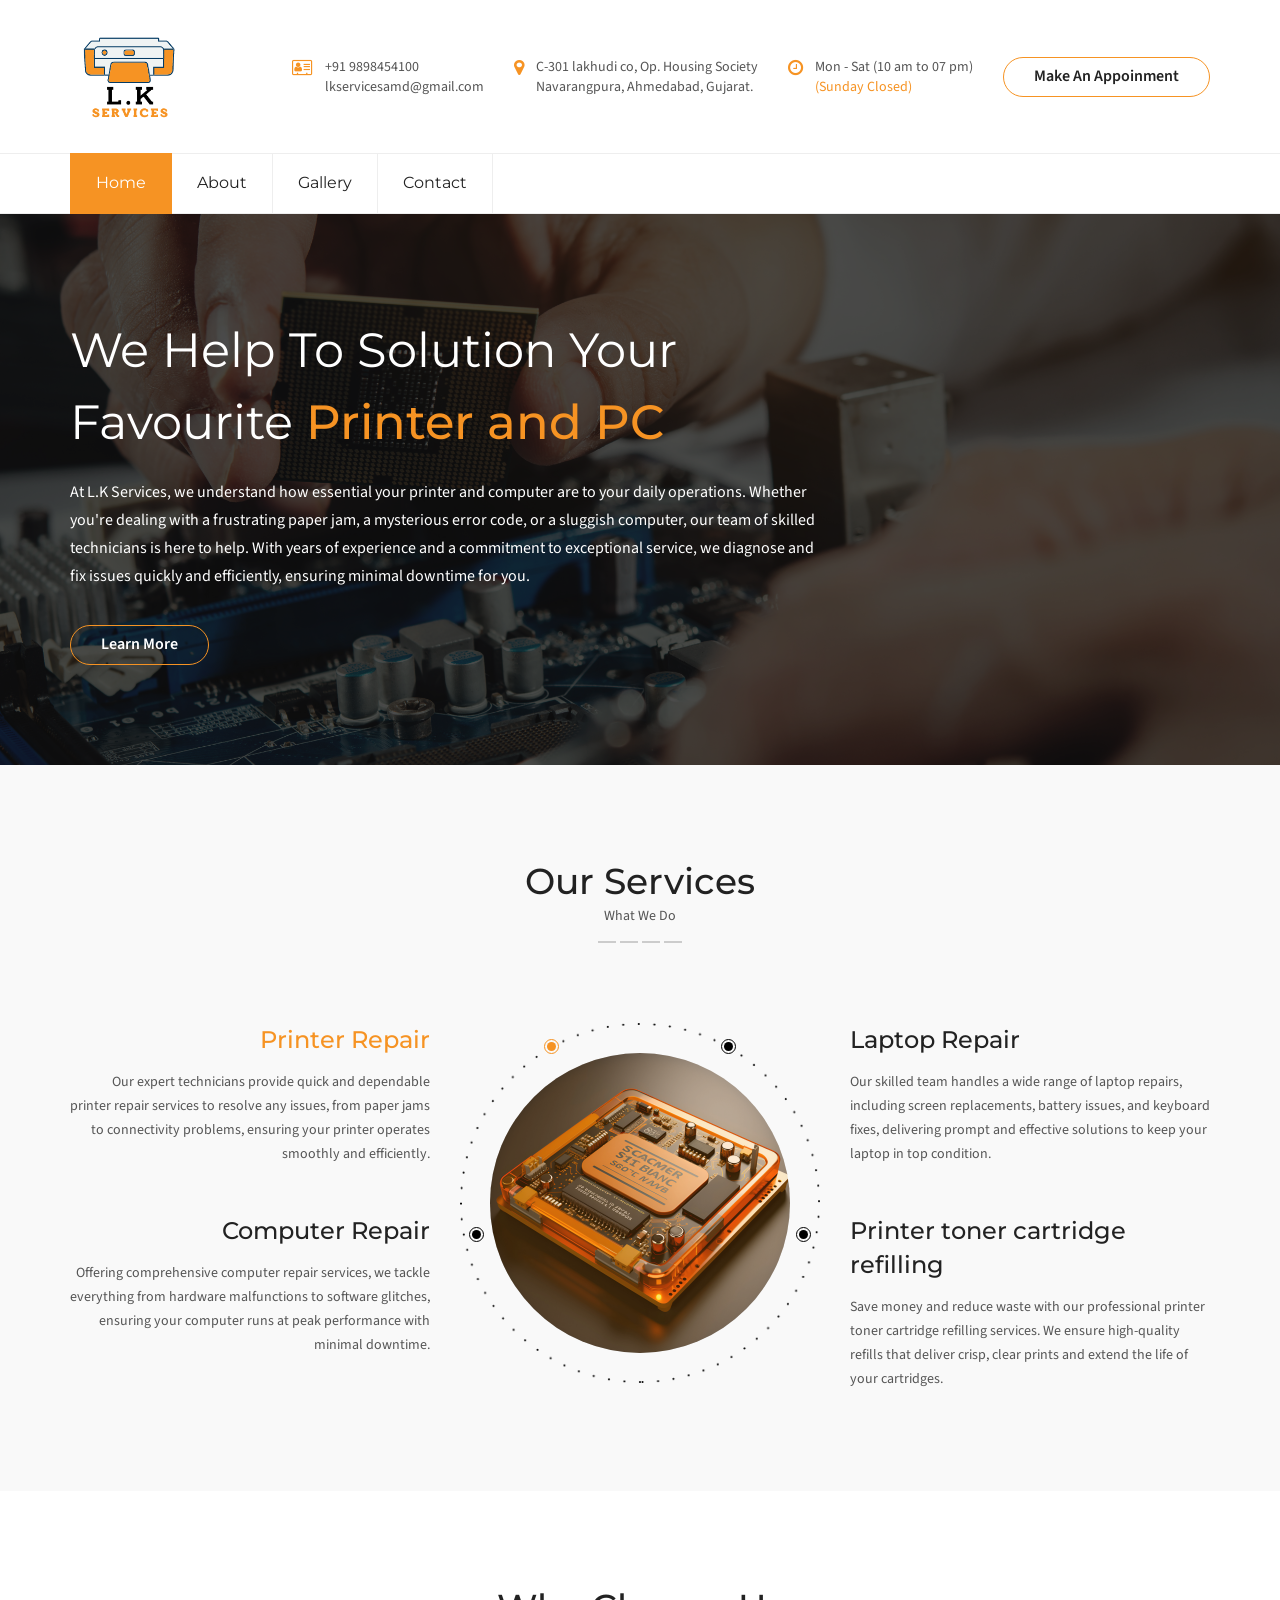
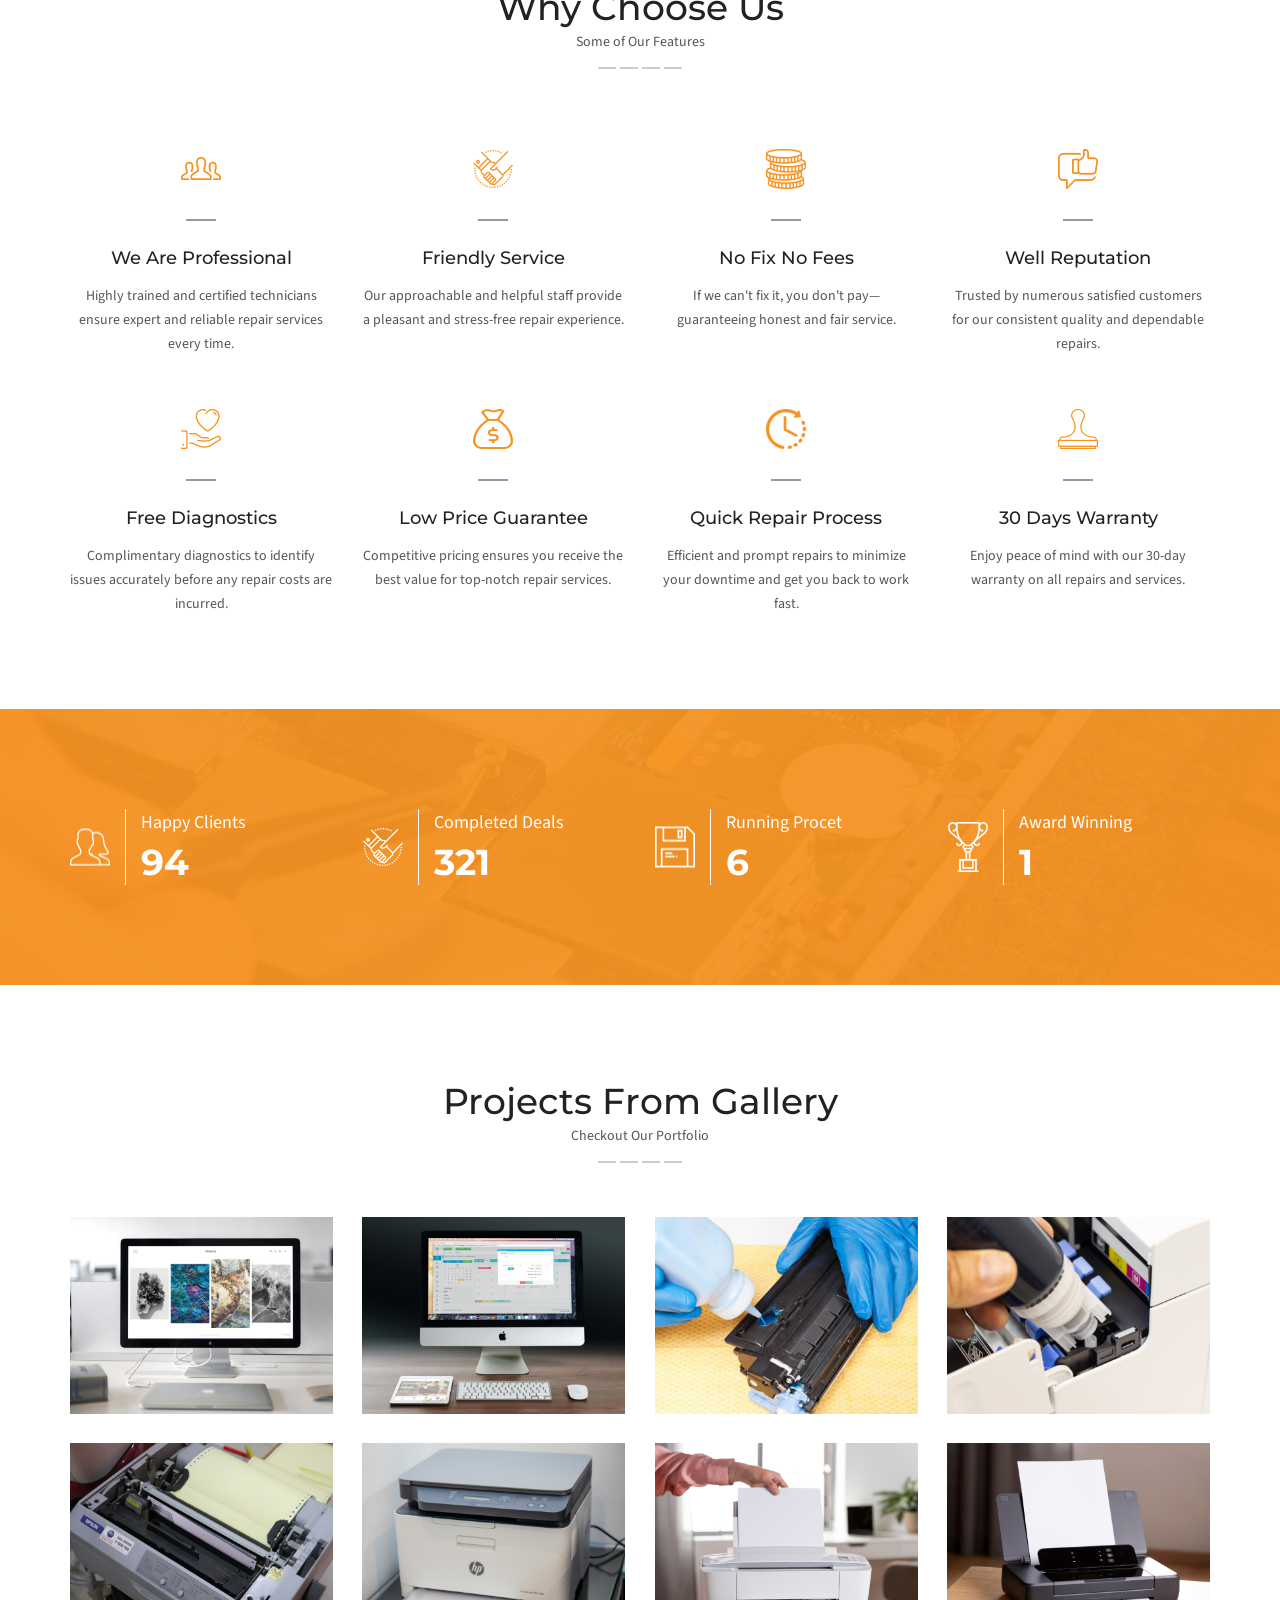
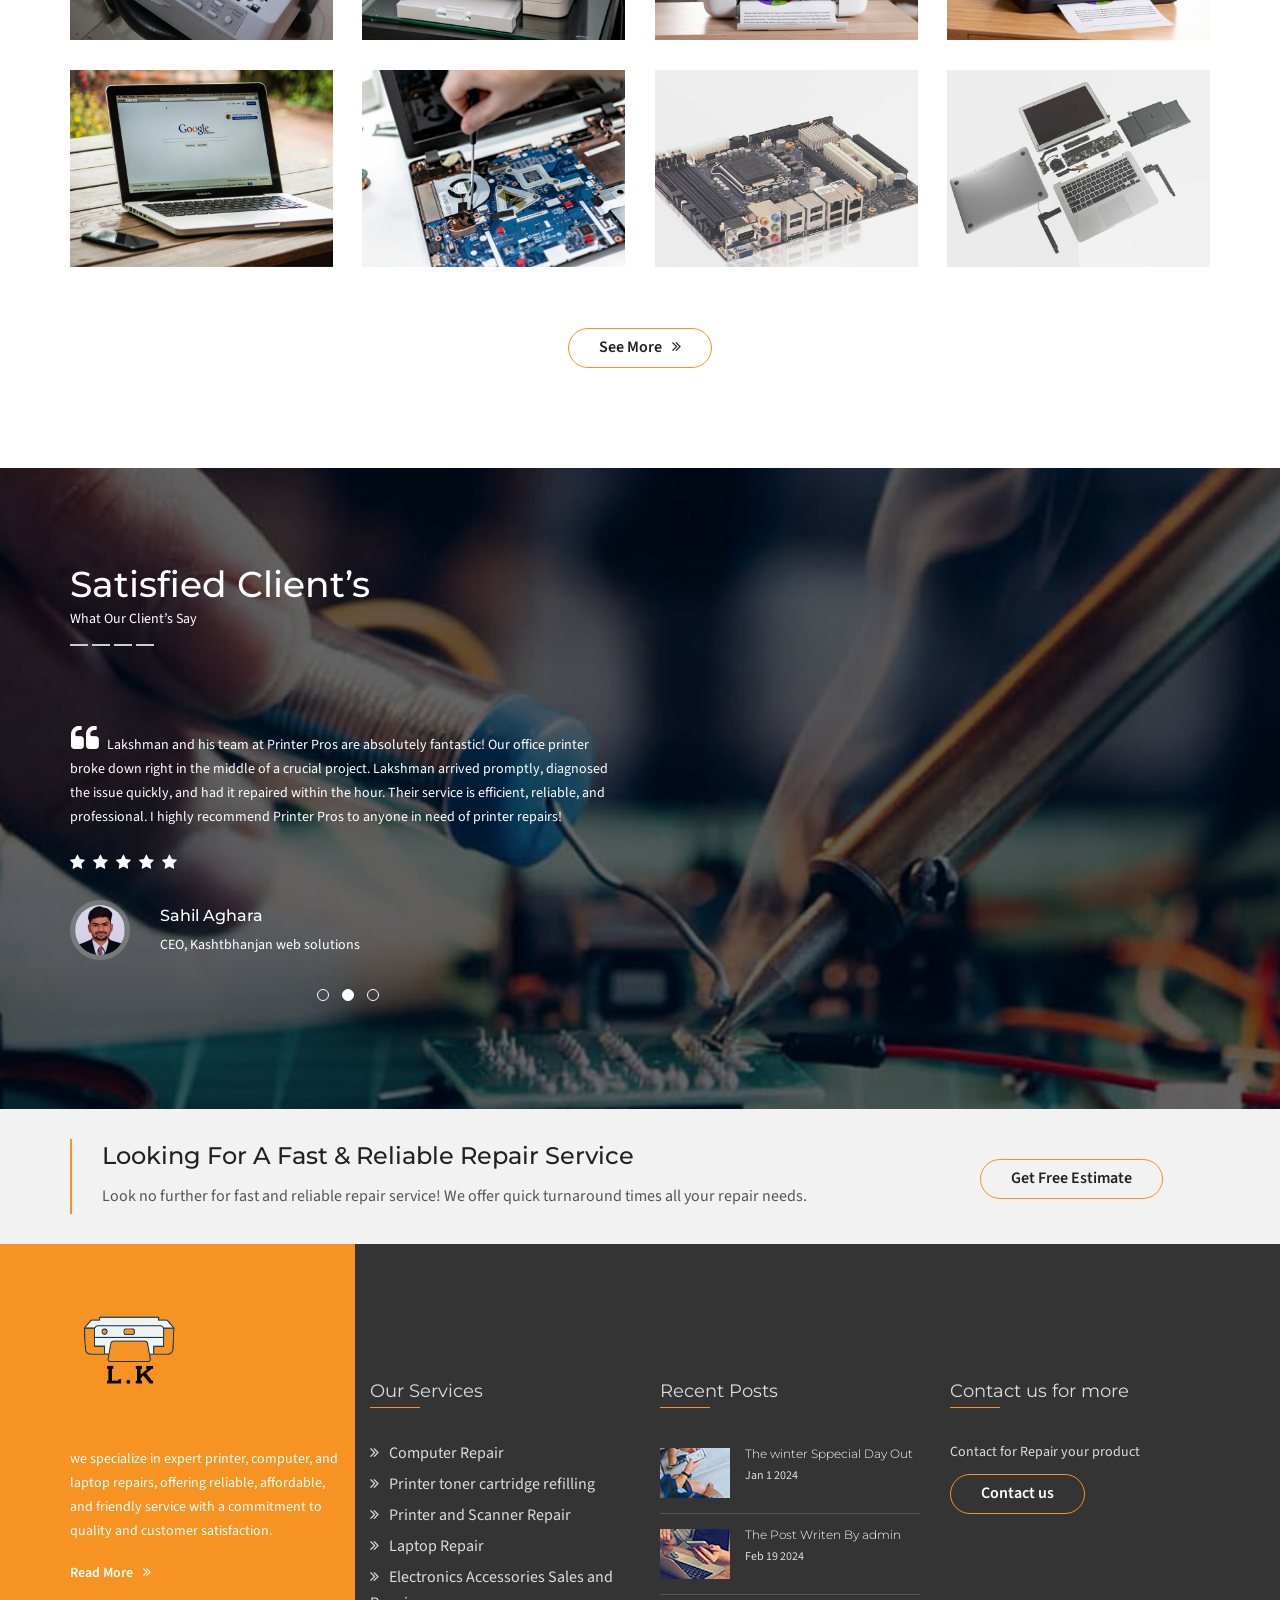
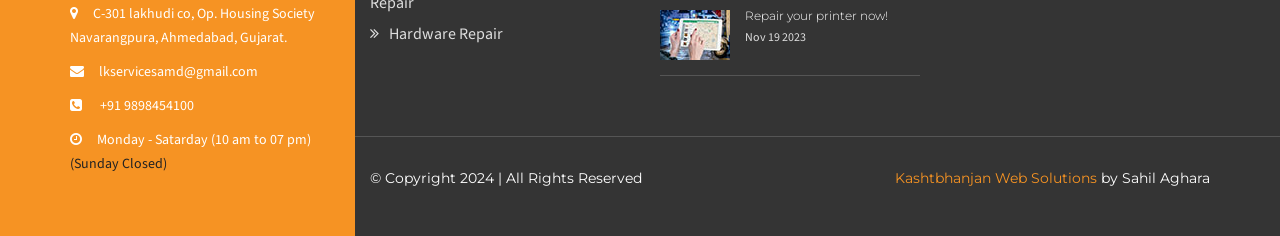
<file: index.html>
<!DOCTYPE html>
<html dir="ltr" lang="en">
<head>
    <meta charset="utf-8">
    <meta http-equiv="X-UA-Compatible" content="IE=edge">
    <meta name="viewport" content="width=device-width, initial-scale=1">
    <meta name="google-site-verification" content="0pCinBa55-JJJY8eK0XtEnztYeCA84qXzJWo4Qpv6TE" />

    <!-- ==== Document Title ==== -->
    <title>L.K Services</title>
    
    <!-- ==== Document Meta ==== -->
    <meta name="author" content="">
    <meta name="description" content="">
    <meta name="keywords" content="">

    <!-- ==== Favicons ==== -->
    <link rel="shortcut icon" href="favicon.png" type="image/x-icon">
    <link rel="icon" href="favicon.png" type="image/x-icon">

    <!-- ==== Google Font ==== -->
    <link href="https://fonts.googleapis.com/css?family=Montserrat:200,300,400,500,600,700%7CSource+Sans+Pro:300,400,600" rel="stylesheet">

    <!-- ==== Font Awesome ==== -->
    <link href="css/font-awesome.min.css" rel="stylesheet">
    
    <!-- ==== jQuery UI ==== -->
    <link href="css/jquery-ui.min.css" rel="stylesheet">
    
    <!-- ==== Bootstrap ==== -->
    <link href="css/bootstrap.min.css" rel="stylesheet">
    
    <!-- ==== Owl Carousel Plugin ==== -->
    <link href="css/owl.carousel.min.css" rel="stylesheet">
    
    <!-- ==== jQuery FakeLoader Plugin ==== -->
    <link href="css/fakeLoader.min.css" rel="stylesheet">
    
    <!-- ==== jQuery Timepicker Plugin ==== -->
    <link href="css/jquery.timepicker.min.css" rel="stylesheet">
    
    <!-- ==== jQuery Magnific Popup Plugin ==== -->
    <link href="css/magnific-popup.css" rel="stylesheet">
    
    <!-- ==== Main Stylesheet ==== -->
    <link href="style.css" rel="stylesheet">
    
    <!-- ==== Responsive Stylesheet ==== -->
    <link href="css/responsive-style.css" rel="stylesheet">
    
    <!-- ==== Theme Color Stylesheet ==== -->
    <link href="css/colors/color-1.css" rel="stylesheet" id="changeColorScheme">
    
    <!-- ==== Custom Stylesheet ==== -->
    <link href="css/custom.css" rel="stylesheet">

    <!-- ==== HTML5 Shim and Respond.js IE8 support of HTML5 elements and media queries ==== -->
    <!--[if lt IE 9]>
        <script src="https://oss.maxcdn.com/libs/html5shiv/3.7.0/html5shiv.js"></script>
        <script src="https://oss.maxcdn.com/libs/respond.js/1.4.2/respond.min.js"></script>
    <![endif]-->
</head>
<body>
    
    <!-- Preloader Start -->
    <div class="preloader bg--color-theme"></div>
    <!-- Preloader End -->
    
    <!-- Wrapper Start -->
    <div class="wrapper">
        <!-- Header Section Start -->
        <header class="header--section">
            <!-- Header Topbar Start -->
            
            <!-- Header Topbar End -->

            <!-- Header Navbar Top Start -->
            <div class="header--navbar-top">
                <div class="container">
                    <!-- Logo Start -->
                    <div class="logo float--left">
                        <div class="vc--parent">
                            <div class="vc--child">
                                <a href="index.html"><img src="./img/finallogo.png" alt="Quick Fix Logo" data-rjs="2" height="100px" width="120px"></a>
                            </div>
                        </div>
                    </div>
                    <!-- Logo End -->

                    <div class="float--right">
                        <!-- Header Navbar Top Info Start -->
                        <div class="header--navbar-top-info float--left">
                            <div class="vc--parent">
                                <div class="vc--child">
                                    <ul class="nav">
                                        <li>
                                            <div class="icon text--primary">
                                                <i class="fa fa-vcard-o"></i>
                                            </div>
                                            <div class="content">
                                                <p><a href="tel:+919898454100">+91 9898454100</a></p>
                                                <p><a href="mailto:lkservicesamd@gmail.com">lkservicesamd@gmail.com</a></p>
                                            </div>
                                        </li>
                                        <li>
                                            <div class="icon text--primary">
                                                <i class="fa fa-map-marker"></i>
                                            </div>
                                            <div class="content">
                                                <p>C-301 lakhudi co, Op. Housing Society</p>
                                                <p>Navarangpura, Ahmedabad, Gujarat.</p>
                                            </div>
                                        </li>
                                        <li>
                                            <div class="icon text--primary">
                                                <i class="fa fa-clock-o"></i>
                                            </div>
                                            <div class="content">
                                                <p>Mon - Sat (10 am to 07 pm)</p>
                                                <p class="text--primary">(Sunday Closed)</p>
                                            </div>
                                        </li>
                                    </ul>
                                </div>
                            </div>
                        </div>
                        <!-- Header Navbar Top Info End -->

                        <!-- Header Navbar Top Button Start -->
                        <div class="header--navbar-top-btn float--left">
                            <div class="vc--parent">
                                <div class="vc--child">
                                    <a href="contact.html#contact" class="btn btn-default">Make An Appoinment</a>
                                </div>
                            </div>
                        </div>
                        <!-- Header Navbar Top Button End -->
                    </div>
                </div>
            </div>
            <!-- Header Navbar Top End -->

            <!-- Header Navbar Start -->
            <nav class="header--navbar navbar" data-trigger="sticky">
                <div class="container">
                    <div class="navbar-header">
                        <button type="button" class="navbar-toggle collapsed" data-toggle="collapse" data-target="#headerNav">
                            <span class="sr-only">Toggle navigation</span>
                            <span class="icon-bar"></span>
                            <span class="icon-bar"></span>
                            <span class="icon-bar"></span>
                        </button>
                    </div>

                    <div id="headerNav" class="navbar-collapse collapse float--left">
                        <!-- Header Nav Links Start -->
                        <ul class="header--nav-links nav navbar-nav font--secondary">
                            <li class="active"><a href="index.html">Home</a></li>
                            <li><a href="about.html">About</a></li>
                            <li><a href="gallery.html">Gallery</a></li>
                            <li><a href="contact.html">Contact</a></li>
                        </ul>
                        <!-- Header Nav Links End -->
                    </div>

                    <!-- Header Navbar Search Start -->
                    
                    <!-- Header Navbar Search End -->
                </div>
            </nav>
            <!-- Header Navbar End -->
        </header>
        <!-- Header Section End -->

        <!-- Banner Section Start -->
        <div id="banner" class="banner--section pd--80-0">
            <!-- Banner Slider Start -->
            <div class="banner--slider owl-carousel" data-owl-dots="false">
                <!-- Banner Item Start  data-bg-img="img/banner-img/slider-bg-01.jpg"-->
                <div class="banner--item" data-bg-img="img/banner-img/mainbanner.png" >
                    <div class="vc--parent">
                        <div class="vc--child">
                            <div class="container">
                                <div class="row">
                                    <!-- Banner Content Start -->
                                    <div class="banner--content col-md-8">
                                        <h1>We Help To Solution Your Favourite <strong>Printer and PC</strong></h1>

                                        <p>At L.K Services, we understand how essential your printer and computer are to your daily operations. Whether you're dealing with a frustrating paper jam, a mysterious error code, or a sluggish computer, our team of skilled technicians is here to help. With years of experience and a commitment to exceptional service, we diagnose and fix issues quickly and efficiently, ensuring minimal downtime for you.
                                        </p>

                                        <a href="about.html#homeToabout" class="btn btn-default">Learn More</a>
                                    </div>
                                    <!-- Banner Content End -->
                                </div>
                            </div>
                        </div>
                    </div>
                </div>
                <!-- Banner Item End -->

                <!-- Banner Item Start -->
                
                <!-- Banner Item End -->

                <!-- Banner Item Start -->
                
                <!-- Banner Item End -->
            </div>
            <!-- Banner Slider End -->

            <!-- Banner From Start -->
           
            <!-- Banner From End -->
        </div>
        <!-- Banner Section End -->

        <!-- Appointment Section Start -->
       
        <!-- Appointment Section End -->

        <!-- Services Section Start -->
        <div class="services--section pd--100-0 bg--color-lightgray">
            <div class="container">
                <!-- Section Title Start -->
                <div class="section--title">
                    <h2 class="h2">Our Services</h2>

                    <p>What We Do</p>
                </div>
                <!-- Section Title End -->

                <div class="row text-center">
                    <!-- Service Image Start -->
                    <div class="service--img col-md-4 col-sm-8">
                        <div class="service--img-inner" data-bg-img="img/services-img/service-img-bg.png">
                            <!-- Tab Content Start -->
                            <div class="tab-content">
                                <!-- Tab Pane Start -->
                                <div class="tab-pane active" id="serviceImg01">
                                    <img src="img/services-img/1200x12001.png" alt="">
                                </div>
                                <!-- Tab Pane End -->

                                <!-- Tab Pane Start -->
                                <div class="tab-pane" id="serviceImg02">
                                    <img src="img/services-img/1200x12001.png" alt="">
                                </div>
                                <!-- Tab Pane End -->

                                <!-- Tab Pane Start -->
                                <div class="tab-pane" id="serviceImg03">
                                    <img src="img/services-img/1200x12001.png" alt="">
                                </div>
                                <!-- Tab Pane End -->

                                <!-- Tab Pane Start -->
                                <div class="tab-pane" id="serviceImg04">
                                    <img src="img/services-img/1200x12001.png" alt="">
                                </div>
                                <!-- Tab Pane End -->
                            </div>
                            <!-- Tab Content End -->
                        </div>
                    </div>
                    <!-- Service Image End -->

                    <!-- Service Items Start -->
                    <div class="service--items col-md-4 col-sm-6 text-right">
                        <!-- Service Item Start -->
                        <div class="service--item active">
                            <div class="dot" data-position-top="16px" data-position-right="-129px"></div>

                            <h3 class="h3">
                                <a href="#" data-toggle="tab" data-target="#serviceImg01">Printer Repair</a>
                            </h3>

                            <p> Our expert technicians provide quick and dependable printer repair services to resolve any issues, from paper jams to connectivity problems, ensuring your printer operates smoothly and efficiently.</p>

                            
                        </div>
                        <!-- Service Item End -->

                        <!-- Service Item Start -->
                        <div class="service--item">
                            <div class="dot" data-position-top="13px" data-position-right="-54px"></div>

                            <h3 class="h3">
                                <a href="#" data-toggle="tab" data-target="#serviceImg02">Computer Repair</a>
                            </h3>

                            <p> Offering comprehensive computer repair services, we tackle everything from hardware malfunctions to software glitches, ensuring your computer runs at peak performance with minimal downtime.</p>

                            
                        </div>
                        <!-- Service Item End -->
                    </div>
                    <!-- Service Items End -->

                    <!-- Service Items Start -->
                    <div class="service--items col-md-4 col-sm-6 float--right">
                        <!-- Service Item Start -->
                        <div class="service--item">
                            <div class="dot" data-position-top="16px" data-position-left="-129px"></div>

                            <h3 class="h3">
                                <a href="#" data-toggle="tab" data-target="#serviceImg03">Laptop Repair</a>
                            </h3>

                            <p>Our skilled team handles a wide range of laptop repairs, including screen replacements, battery issues, and keyboard fixes, delivering prompt and effective solutions to keep your laptop in top condition.</p>

                            
                        </div>
                        <!-- Service Item End -->
                        
                        <!-- Service Item Start -->
                        <div class="service--item">
                            <div class="dot" data-position-top="13px" data-position-left="-54px"></div>

                            <h3 class="h3">
                                <a href="#" data-toggle="tab" data-target="#serviceImg04">Printer toner cartridge refilling </a>
                            </h3>

                            <p>Save money and reduce waste with our professional printer toner cartridge refilling services. We ensure high-quality refills that deliver crisp, clear prints and extend the life of your cartridges.</p>

                            
                        </div>
                        <!-- Service Item End -->
                    </div>
                    <!-- Service Items End -->
                </div>

                <!-- Section Footer Start -->
    
                <!-- Section Footer End -->
            </div>
        </div>
        <!-- Services Section End -->

        <!-- Features Section Start -->
        <div class="features--section pd--100-0-40">
            <div class="container">
                <!-- Section Title Start -->
                <div class="section--title">
                    <h2 class="h2">Why Choose Us</h2>

                    <p>Some of  Our Features</p>
                </div>
                <!-- Section Title End -->

                <div class="row AdjustRow">
                    <!-- Feature Item Start -->
                    <div class="feature--item col-md-3 col-xs-6 col-xxs-12">
                        <div class="icon">
                            <img src="img/features-img/icon-01.png" alt="" data-rjs="2">
                        </div>

                        <div class="title">
                            <h3 class="h4">We Are Professional</h3>
                        </div>

                        <div class="content">
                            <p>Highly trained and certified technicians ensure expert and reliable repair services every time.</p>
                        </div>
                    </div>
                    <!-- Feature Item End -->

                    <!-- Feature Item Start -->
                    <div class="feature--item col-md-3 col-xs-6 col-xxs-12">
                        <div class="icon">
                            <img src="img/features-img/icon-02.png" alt="" data-rjs="2">
                        </div>

                        <div class="title">
                            <h3 class="h4">Friendly Service</h3>
                        </div>

                        <div class="content">
                            <p>Our approachable and helpful staff provide a pleasant and stress-free repair experience.</p>
                        </div>
                    </div>
                    <!-- Feature Item End -->

                    <!-- Feature Item Start -->
                    <div class="feature--item col-md-3 col-xs-6 col-xxs-12">
                        <div class="icon">
                            <img src="img/features-img/icon-03.png" alt="" data-rjs="2">
                        </div>

                        <div class="title">
                            <h3 class="h4">No Fix No Fees</h3>
                        </div>

                        <div class="content">
                            <p>If we can't fix it, you don't pay—guaranteeing honest and fair service.</p>
                        </div>
                    </div>
                    <!-- Feature Item End -->

                    <!-- Feature Item Start -->
                    <div class="feature--item col-md-3 col-xs-6 col-xxs-12">
                        <div class="icon">
                            <img src="img/features-img/icon-04.png" alt="" data-rjs="2">
                        </div>

                        <div class="title">
                            <h3 class="h4">Well Reputation</h3>
                        </div>

                        <div class="content">
                            <p> Trusted by numerous satisfied customers for our consistent quality and dependable repairs.</p>
                        </div>
                    </div>
                    <!-- Feature Item End -->

                    <!-- Feature Item Start -->
                    <div class="feature--item col-md-3 col-xs-6 col-xxs-12">
                        <div class="icon">
                            <img src="img/features-img/icon-05.png" alt="" data-rjs="2">
                        </div>

                        <div class="title">
                            <h3 class="h4">Free Diagnostics</h3>
                        </div>

                        <div class="content">
                            <p>Complimentary diagnostics to identify issues accurately before any repair costs are incurred.</p>
                        </div>
                    </div>
                    <!-- Feature Item End -->

                    <!-- Feature Item Start -->
                    <div class="feature--item col-md-3 col-xs-6 col-xxs-12">
                        <div class="icon">
                            <img src="img/features-img/icon-06.png" alt="" data-rjs="2">
                        </div>

                        <div class="title">
                            <h3 class="h4">Low Price Guarantee</h3>
                        </div>

                        <div class="content">
                            <p> Competitive pricing ensures you receive the best value for top-notch repair services.</p>
                        </div>
                    </div>
                    <!-- Feature Item End -->

                    <!-- Feature Item Start -->
                    <div class="feature--item col-md-3 col-xs-6 col-xxs-12">
                        <div class="icon">
                            <img src="img/features-img/icon-07.png" alt="" data-rjs="2">
                        </div>

                        <div class="title">
                            <h3 class="h4">Quick Repair Process</h3>
                        </div>

                        <div class="content">
                            <p>Efficient and prompt repairs to minimize your downtime and get you back to work fast.</p>
                        </div>
                    </div>
                    <!-- Feature Item End -->

                    <!-- Feature Item Start -->
                    <div class="feature--item col-md-3 col-xs-6 col-xxs-12">
                        <div class="icon">
                            <img src="img/features-img/icon-08.png" alt="" data-rjs="2">
                        </div>

                        <div class="title">
                            <h3 class="h4">30 Days Warranty</h3>
                        </div>

                        <div class="content">
                            <p>Enjoy peace of mind with our 30-day warranty on all repairs and services.</p>
                        </div>
                    </div>
                    <!-- Feature Item End -->
                </div>
            </div>
        </div>
        <!-- Features Section End -->

        <!-- Counter Section Start -->
        <div class="counter--section pd--100-0-40" data-bg-img="img/counter-img/bg.png">
            <div class="container">
                <div class="row">
                    <!-- Counter Item Start -->
                    <div class="counter--item col-md-3 col-xs-6 col-xxs-12">
                        <div class="icon">
                            <img src="img/counter-img/icon-01.png" alt="" data-rjs="2">
                        </div>

                        <div class="info">
                            <h2 class="title h4 font--primary">Happy Clients</h2>
                            <h3 class="number h2"><span data-counter-up="numbers">150</span></h3>
                        </div>
                    </div>
                    <!-- Counter Item End -->
                    
                    <!-- Counter Item Start -->
                    <div class="counter--item col-md-3 col-xs-6 col-xxs-12">
                        <div class="icon">
                            <img src="img/counter-img/icon-02.png" alt="" data-rjs="2">
                        </div>

                        <div class="info">
                            <h2 class="title h4 font--primary">Completed Deals</h2>
                            <h3 class="number h2"><span data-counter-up="numbers">511</span></h3>
                        </div>
                    </div>
                    <!-- Counter Item End -->
                    
                    <!-- Counter Item Start -->
                    <div class="counter--item col-md-3 col-xs-6 col-xxs-12">
                        <div class="icon">
                            <img src="img/counter-img/icon-03.png" alt="" data-rjs="2">
                        </div>

                        <div class="info">
                            <h2 class="title h4 font--primary">Running Procet</h2>
                            <h3 class="number h2"><span data-counter-up="numbers">10</span></h3>
                        </div>
                    </div>
                    <!-- Counter Item End -->

                    <!-- Counter Item Start -->
                    <div class="counter--item col-md-3 col-xs-6 col-xxs-12">
                        <div class="icon">
                            <img src="img/counter-img/icon-04.png" alt="" data-rjs="2">
                        </div>

                        <div class="info">
                            <h2 class="title h4 font--primary">Award Winning</h2>
                            <h3 class="number h2"><span data-counter-up="numbers">2</span></h3>
                        </div>
                    </div>
                    <!-- Counter Item End -->
                </div>
            </div>
        </div>
        <!-- Counter Section End -->

        <!-- Gallery Section Start -->
        <div class="gallery--section pd--100-0">
            <div class="container">
                <!-- Section Title Start -->
                <div class="section--title">
                    <h2 class="h2">Projects From Gallery</h2>

                    <p>Checkout Our Portfolio</p>
                </div>
                <!-- Section Title End -->

                <!-- Gallery Filter Nav Start -->
                <div class="gallery--filter-nav font--secondary text-center">
                </div>
                <!-- Gallery Filter Nav End -->

                <!-- Gallery Items Start -->
                <div class="gallery--items row">
                    <!-- Gallery Item Start -->
                    <div class="gallery--item col-md-3 col-xs-6 col-xxs-12" data-cat="computer mobile laptop">
                        <div class="gallery--img">
                            <img src="img/new-gallery/computer/computer.png" alt="" data-rjs="2">

                            <div class="gallery--info bg--overlay">
                                <div class="vc--parent">
                                    <div class="vc--child">
                                        <h3 class="h4">Hard Disk Servecing</h3>

                                        <p>Catagory : Computer Repair</p>

                                        <div class="btn-groups">
                                            
                                            <a href="img/new-gallery/computer/computer.png" class="btn btn-default" data-popup="img"><i class="fa fa-plus"></i></a>
                                        </div>
                                    </div>
                                </div>
                            </div>
                        </div>
                    </div>
                    <!-- Gallery Item End -->

                    <!-- Gallery Item Start -->
                    <div class="gallery--item col-md-3 col-xs-6 col-xxs-12" data-cat="laptop other tablet">
                        <div class="gallery--img">
                            <img src="img/new-gallery/computer/computer2.png" alt="" data-rjs="2">

                            <div class="gallery--info bg--overlay">
                                <div class="vc--parent">
                                    <div class="vc--child">
                                        <h3 class="h4">Computer Servecing</h3>

                                        <p>Catagory : Computer Repair</p>

                                        <div class="btn-groups">
                                            <a href="img/new-gallery/computer/computer2.png" class="btn btn-default" data-popup="img"><i class="fa fa-plus"></i></a>
                                        </div>
                                    </div>
                                </div>
                            </div>
                        </div>
                    </div>
                    <!-- Gallery Item End -->

                    <!-- Gallery Item Start -->
                    <div class="gallery--item col-md-3 col-xs-6 col-xxs-12" data-cat="tablet computer mobile">
                        <div class="gallery--img">
                            <img src="img/new-gallery/tonor/tonor.png" alt="" data-rjs="2">

                            <div class="gallery--info bg--overlay">
                                <div class="vc--parent">
                                    <div class="vc--child">
                                        <h3 class="h4">Toner Servecing</h3>

                                        <p>Catagory : Printer toner cartridge refilling</p>

                                        <div class="btn-groups">
                                            
                                            <a href="img/new-gallery/tonor/tonor.png" class="btn btn-default" data-popup="img"><i class="fa fa-plus"></i></a>
                                        </div>
                                    </div>
                                </div>
                            </div>
                        </div>
                    </div>
                    <!-- Gallery Item End -->

                    <!-- Gallery Item Start -->
                    <div class="gallery--item col-md-3 col-xs-6 col-xxs-12" data-cat="mobile laptop other">
                        <div class="gallery--img">
                            <img src="img/new-gallery/tonor/tonor3.png" alt="" data-rjs="2">

                            <div class="gallery--info bg--overlay">
                                <div class="vc--parent">
                                    <div class="vc--child">
                                        <h3 class="h4">Toner Servecing</h3>

                                        <p>Catagory : Printer toner cartridge refilling</p>

                                        <div class="btn-groups">
                                            <a href="img/new-gallery/tonor/tonor3.png" class="btn btn-default" data-popup="img"><i class="fa fa-plus"></i></a>
                                        </div>
                                    </div>
                                </div>
                            </div>
                        </div>
                    </div>
                    <!-- Gallery Item End -->

                    <!-- Gallery Item Start -->
                    <div class="gallery--item col-md-3 col-xs-6 col-xxs-12" data-cat="other tablet">
                        <div class="gallery--img">
                            <img src="img/new-gallery/printer/printer1.png" alt="" data-rjs="2">

                            <div class="gallery--info bg--overlay">
                                <div class="vc--parent">
                                    <div class="vc--child">
                                        <h3 class="h4">Printer Servecing</h3>

                                        <p>Catagory : Printer Repair</p>

                                        <div class="btn-groups">
                                            <a href="img/new-gallery/printer/printer1.png" class="btn btn-default" data-popup="img"><i class="fa fa-plus"></i></a>
                                        </div>
                                    </div>
                                </div>
                            </div>
                        </div>
                    </div>
                    <!-- Gallery Item End -->

                    <!-- Gallery Item Start -->
                    <div class="gallery--item col-md-3 col-xs-6 col-xxs-12" data-cat="computer mobile">
                        <div class="gallery--img">
                            <img src="img/new-gallery/printer/printer2.png" alt="" data-rjs="2">

                            <div class="gallery--info bg--overlay">
                                <div class="vc--parent">
                                    <div class="vc--child">
                                        <h3 class="h4">Printer Servecing</h3>

                                        <p>Catagory : Printer Repair</p>

                                        <div class="btn-groups">
                                            
                                            <a href="img/new-gallery/printer/printer2.png" class="btn btn-default" data-popup="img"><i class="fa fa-plus"></i></a>
                                        </div>
                                    </div>
                                </div>
                            </div>
                        </div>
                    </div>
                    <!-- Gallery Item End -->

                    <!-- Gallery Item Start -->
                    <div class="gallery--item col-md-3 col-xs-6 col-xxs-12" data-cat="laptop other">
                        <div class="gallery--img">
                            <img src="img/new-gallery/printer/printer3.png" alt="" data-rjs="2">

                            <div class="gallery--info bg--overlay">
                                <div class="vc--parent">
                                    <div class="vc--child">
                                        <h3 class="h4">Printer Servecing</h3>

                                        <p>Catagory : Printer Repair</p>

                                        <div class="btn-groups">
                                            
                                            <a href="img/new-gallery/printer/printer3.png" class="btn btn-default" data-popup="img"><i class="fa fa-plus"></i></a>
                                        </div>
                                    </div>
                                </div>
                            </div>
                        </div>
                    </div>
                    <!-- Gallery Item End -->

                    <!-- Gallery Item Start -->
                    <div class="gallery--item col-md-3 col-xs-6 col-xxs-12" data-cat="tablet computer">
                        <div class="gallery--img">
                            <img src="img/new-gallery/printer/printer4.png" alt="" data-rjs="2">

                            <div class="gallery--info bg--overlay">
                                <div class="vc--parent">
                                    <div class="vc--child">
                                        <h3 class="h4">Printer Servecing</h3>

                                        <p>Catagory : Printer Repair</p>

                                        <div class="btn-groups">
                                            
                                            <a href="img/new-gallery/printer/printer4.png" class="btn btn-default" data-popup="img"><i class="fa fa-plus"></i></a>
                                        </div>
                                    </div>
                                </div>
                            </div>
                        </div>
                    </div>
                    <!-- Gallery Item End -->
                    <!-- Gallery Item Start -->
                    <div class="gallery--item col-md-3 col-xs-6 col-xxs-12" data-cat="tablet computer">
                        <div class="gallery--img">
                            <img src="img/new-gallery/laptop/laptop1.png" alt="" data-rjs="2">

                            <div class="gallery--info bg--overlay">
                                <div class="vc--parent">
                                    <div class="vc--child">
                                        <h3 class="h4">Laptop Servecing</h3>

                                        <p>Catagory : Laptop Repair</p>

                                        <div class="btn-groups">
                                            
                                            <a href="img/new-gallery/laptop/laptop1.png" class="btn btn-default" data-popup="img"><i class="fa fa-plus"></i></a>
                                        </div>
                                    </div>
                                </div>
                            </div>
                        </div>
                    </div>
                    <!-- Gallery Item End -->
                    <!-- Gallery Item Start -->
                    <div class="gallery--item col-md-3 col-xs-6 col-xxs-12" data-cat="tablet computer">
                        <div class="gallery--img">
                            <img src="img/new-gallery/laptop/laptoprepair.png" alt="" data-rjs="2">

                            <div class="gallery--info bg--overlay">
                                <div class="vc--parent">
                                    <div class="vc--child">
                                        <h3 class="h4">Motherboard Servecing</h3>

                                        <p>Catagory : Laptop Repair</p>

                                        <div class="btn-groups">
                                            
                                            <a href="img/new-gallery/laptop/laptoprepair.png" class="btn btn-default" data-popup="img"><i class="fa fa-plus"></i></a>
                                        </div>
                                    </div>
                                </div>
                            </div>
                        </div>
                    </div>
                    <!-- Gallery Item End -->
                    <!-- Gallery Item Start -->
                    <div class="gallery--item col-md-3 col-xs-6 col-xxs-12" data-cat="tablet computer">
                        <div class="gallery--img">
                            <img src="img/new-gallery/laptop/laptop6done.jpg" alt="" data-rjs="2">

                            <div class="gallery--info bg--overlay">
                                <div class="vc--parent">
                                    <div class="vc--child">
                                        <h3 class="h4">Laptop Servecing</h3>

                                        <p>Catagory : Laptop Repair</p>

                                        <div class="btn-groups">
                                            
                                            <a href="img/new-gallery/laptop/laptop6done.jpg" class="btn btn-default" data-popup="img"><i class="fa fa-plus"></i></a>
                                        </div>
                                    </div>
                                </div>
                            </div>
                        </div>
                    </div>
                    <!-- Gallery Item End -->
                    <!-- Gallery Item Start -->
                    <div class="gallery--item col-md-3 col-xs-6 col-xxs-12" data-cat="tablet computer">
                        <div class="gallery--img">
                            <img src="img/new-gallery/laptop/laptop7done.jpg" alt="" data-rjs="2">

                            <div class="gallery--info bg--overlay">
                                <div class="vc--parent">
                                    <div class="vc--child">
                                        <h3 class="h4">Laptop Servecing</h3>

                                        <p>Catagory : Laptop Repair</p>

                                        <div class="btn-groups">
                                            
                                            <a href="img/new-gallery/laptop/laptop7done.jpg" class="btn btn-default" data-popup="img"><i class="fa fa-plus"></i></a>
                                        </div>
                                    </div>
                                </div>
                            </div>
                        </div>
                    </div>
                    <!-- Gallery Item End -->
                </div>
                <!-- Gallery Items End -->

                <!-- Section Footer Start -->
                <div class="section--footer text-center mt--30">
                    <a href="gallery.html" class="btn btn-default">See More<i class="fa flm fa-angle-double-right"></i></a>
                </div>
                <!-- Section Footer End -->
            </div>
        </div>
        <!-- Gallery Section End -->

        <!-- Pricing Section Start -->

        <!-- Pricing Section End -->

        <!-- Experts Section Start -->
     
        <!-- Experts Section Start -->

        <!-- Testimonial Section Start -->
        <div class="testimonial--section pd--100-0" data-bg-img="img/testimonial-img/service-img-02.jpg">
            <!-- Testimonial Slider Wrapper Start -->
            <div class="testimonial--slider-wrapper bg--overlay">
                <div class="container">
                    <!-- Section Title Start -->
                    <div class="section--title left">
                        <h2 class="h2">Satisfied Client’s</h2>

                        <p>What Our Client’s Say</p>
                    </div>
                    <!-- Section Title End -->

                    <div class="row">
                        <div class="col-md-6">
                            <!-- Testimonial Slider Start -->
                            <div class="testimonial--slider owl-carousel" data-owl-dots="true">
                                <!-- Testimonial Item Start -->
                                <div class="testimonial--item">
                                    <div class="testimonial--content">
                                        <blockquote>
                                            <p>We've been using Lakshman's printer repair services for over two years now, and we couldn't be happier. His expertise and attention to detail are second to none. Whether it's a simple fix or a complex issue, Lakshman always finds a solution. Our printers have never run more smoothly.</p>
                                        </blockquote>
                                    </div>

                                    <div class="testimonial--rating">
                                        <ul class="nav">
                                            <li><i class="fa fa-star"></i></li>
                                            <li><i class="fa fa-star"></i></li>
                                            <li><i class="fa fa-star"></i></li>
                                            <li><i class="fa fa-star"></i></li>
                                            <li><i class="fa fa-star-half-o"></i></li>
                                        </ul>
                                    </div>

                                    <div class="testimonial--info">
                                        <div class="img">
                                            <img src="img/testimonial-img/testo2.png" alt="" class="img-circle" data-rjs="2">
                                        </div>

                                        <div class="content">
                                            <h3 class="h5">Anil Panchal</h3>

                                            <p>Office Manager at GreenTech Solutions</p>
                                        </div>
                                    </div>
                                </div>
                                <!-- Testimonial Item End -->

                                <!-- Testimonial Item Start -->
                                <div class="testimonial--item">
                                    <div class="testimonial--content">
                                        <blockquote>
                                            <p>Lakshman and his team at Printer Pros are absolutely fantastic! Our office printer broke down right in the middle of a crucial project. Lakshman arrived promptly, diagnosed the issue quickly, and had it repaired within the hour. Their service is efficient, reliable, and professional. I highly recommend Printer Pros to anyone in need of printer repairs!</p>
                                        </blockquote>
                                    </div>

                                    <div class="testimonial--rating">
                                        <ul class="nav">
                                            <li><i class="fa fa-star"></i></li>
                                            <li><i class="fa fa-star"></i></li>
                                            <li><i class="fa fa-star"></i></li>
                                            <li><i class="fa fa-star"></i></li>
                                            <li><i class="fa fa-star"></i></li>
                                        </ul>
                                    </div>

                                    <div class="testimonial--info">
                                        <div class="img">
                                            <img src="img/testimonial-img/testo1.png" alt="" class="img-circle" data-rjs="2">
                                        </div>

                                        <div class="content">
                                            <h3 class="h5">Sahil Aghara</h3>

                                            <p>CEO, Kashtbhanjan web solutions</p>
                                        </div>
                                    </div>
                                </div>
                                <!-- Testimonial Item End -->

                                <!-- Testimonial Item Start -->
                                <div class="testimonial--item">
                                    <div class="testimonial--content">
                                        <blockquote>
                                            <p>Printer Pros has saved us on numerous occasions. Lakshman's knowledge and skill in repairing printers are impressive. He is always punctual, friendly, and goes the extra mile to ensure everything is working perfectly. We appreciate the excellent service and highly recommend Lakshman to anyone needing printer repairs.</p>
                                        </blockquote>
                                    </div>

                                    <div class="testimonial--rating">
                                        <ul class="nav">
                                            <li><i class="fa fa-star"></i></li>
                                            <li><i class="fa fa-star"></i></li>
                                            <li><i class="fa fa-star"></i></li>
                                            <li><i class="fa fa-star"></i></li>
                                            <li><i class="fa fa-star-half-o"></i></li>
                                        </ul>
                                    </div>

                                    <div class="testimonial--info">
                                        <div class="img">
                                            <img src="img/testimonial-img/testo3.png" alt="" class="img-circle" data-rjs="2">
                                        </div>

                                        <div class="content">
                                            <h3 class="h5">Karan Vaghela</h3>

                                            <p>Operations Manager at Stellar Marketing</p>
                                        </div>
                                    </div>
                                </div>
                                <!-- Testimonial Item End -->
                            </div>
                            <!-- Testimonial Slider End -->
                        </div>
                    </div>
                </div>
            </div>
            <!-- Testimonial Slider Wrapper End -->

            <!-- Testimonial Video Start -->

            <!-- Testimonial Video End -->
        </div>
        <!-- Testimonial Section End -->

        <!-- Blog Section Start -->

        <!-- Blog Section End -->

        <!-- Call To Action Section Start -->
        <div class="cta--section bg--color-darkgray">
            <div class="container">
                <div class="row">
                    <div class="col-md-9">
                        <!-- Call To Action Content Start -->
                        <div class="cta--content">
                            <h2 class="h3">Looking For A Fast &amp; Reliable Repair Service</h2>

                            <p>Look no further for fast and reliable repair service! We offer quick turnaround times all your repair needs.</p>
                        </div>
                        <!-- Call To Action Content Start -->
                    </div>

                    <div class="col-md-3">
                        <!-- Call To Action Button Start -->
                        <div class="cta--btn">
                            <a href="contact.html" class="btn btn-default">Get Free Estimate</a>
                        </div>
                        <!-- Call To Action Button Start -->
                    </div>
                </div>
            </div>
        </div>
        <!-- Call To Action Section End -->

        <!-- Footer Section Start -->
        <div class="footer--section bg--color-dark">
            <div class="footer--copyright-border"></div>

            <div class="container bg--overlay">
                <div class="row reset--gutter">
                    <div class="col-md-3 bg--color-theme bg--overlay">
                        <!-- Footer About Start -->
                        <div class="footer--about">
                            <div class="logo">
                                <img src="img/finallogo.png" alt="" data-rjs="2" height="100px" width="120px">
                            </div>

                            <div class="content">
                                <p>we specialize in expert printer, computer, and laptop repairs, offering reliable, affordable, and friendly service with a commitment to quality and customer satisfaction.</p>
                            </div>

                            <div class="link">
                                <a href="about.html">Read More<i class="fa flm fa-angle-double-right"></i></a>
                            </div>

                            <div class="info">
                                <ul class="nav">
                                    <li class="fa-map-marker">C-301 lakhudi co, Op. Housing Society
                                        Navarangpura, Ahmedabad, Gujarat.</li>

                                    <li class="fa-envelope"><a href="mailto:lkservicesamd@gmail.com">lkservicesamd@gmail.com</a></li>

                                    <li class="fa-phone-square"><a href="tel:+919898454100">
                                        +91 9898454100</a></li>

                                    <li class="fa-clock-o">Monday - Satarday (10 am to 07 pm) <span>(Sunday Closed)</span></li>
                                </ul>
                            </div>
                        </div>
                        <!-- Footer About End -->
                    </div>

                    <div class="col-md-9">
                        <!-- Footer Widgets Start -->
                        <div class="footer--widgets row">
                            <!-- Footer Widget Start -->
                            <div class="footer--widget col-md-4">
                                <div class="widget--title">
                                    <h2 class="h4">Our Services</h2>
                                </div>

                                <!-- Links Wdiget Start -->
                                <div class="links--widget">
                                    <ul class="nav">
                                        <li><a href="#"><i class="fa fa-angle-double-right"></i>Computer Repair</a></li>
                                        <li><a href="#"><i class="fa fa-angle-double-right"></i>Printer toner cartridge refilling</a></li>
                                        <li><a href="#"><i class="fa fa-angle-double-right"></i>Printer and Scanner Repair</a></li>
                                        <li><a href="#"><i class="fa fa-angle-double-right"></i>Laptop Repair</a></li>
                                        <li><a href="#"><i class="fa fa-angle-double-right"></i>Electronics Accessories Sales and Repair</a></li>
                                        <li><a href="#"><i class="fa fa-angle-double-right"></i>Hardware Repair</a></li>
                                    </ul>
                                </div>
                                <!-- Links Wdiget End -->
                            </div>
                            <!-- Footer Widget End -->

                            <!-- Footer Widget Start -->
                            <div class="footer--widget col-md-4">
                                <div class="widget--title">
                                    <h2 class="h4">Recent Posts</h2>
                                </div>

                                <!-- Recent Posts Widget Start -->
                                <div class="recent-posts--widget">
                                    <ul class="nav">
                                        <li class="clearfix">
                                            <div class="img">
                                                <a href="blog-details.html"><img src="img/blog-img/recent-post-01@2x.jpg" alt="" data-rjs="2" loading="lazy"></a>
                                            </div>

                                            <div class="content">
                                                <h3 class="h6">The winter Sppecial Day Out</h3>
                                                <p>Jan 1 2024</p>
                                            </div>
                                        </li>
                                        <li class="clearfix">
                                            <div class="img">
                                                <a href="blog-details.html"><img src="img/blog-img/recent-post-02@2x.jpg" alt="" data-rjs="2" loading="lazy"></a>
                                            </div>

                                            <div class="content">
                                                <h3 class="h6">The Post Writen By admin</h3>
                                                <p>Feb 19 2024</p>
                                            </div>
                                        </li>
                                        <li class="clearfix">
                                            <div class="img">
                                                <a href="blog-details.html"><img src="img/blog-img/recent-post-03@2x.jpg" alt="" data-rjs="2" loading="lazy"></a>
                                            </div>

                                            <div class="content">
                                                <h3 class="h6">Repair your printer now!</h3>
                                                <p>Nov 19 2023</p>
                                            </div>
                                        </li>
                                    </ul>
                                </div>
                                <!-- Recent Posts Widget End -->
                            </div>
                            <!-- Footer Widget End -->

                            <!-- Footer Widget Start -->
                            <div class="footer--widget col-md-4">
                                <div class="widget--title">
                                    <h2 class="h4">Contact us for more</h2>
                                </div>

                                <!-- Subscribe Widget Start -->
                                <div class="subscribe--widget" data-form-validation="true">
                                    <p>Contact for Repair your product</p>

                                        <div class="input-group">
                                            <a href="contact.html" class="btn btn-default">Contact us</a>
                                            
                                    
                                        </div>
                                    </form>

                    
                                </div>
                                <!-- Subscribe Widget End -->
                            </div>
                            <!-- Footer Widget End -->
                        </div>
                        <!-- Footer Widgets End -->

                        <!-- Footer Copyright Start -->
                        <div class="footer--copyright font--secondary clearfix">
                            <p class="float--left">&copy; Copyright 2024 | All Rights Reserved</p>
                            <p class="float--right"><a href="http://www.linkedin.com/in/sahilaghara" target="_blank">Kashtbhanjan Web Solutions</a> by Sahil Aghara</p>
                            
                        </div>
                        <!-- Footer Copyright End -->
                    </div>
                </div>
            </div>
        </div>
        <!-- Footer Section End -->

        <!-- Back To Top Button Start -->
        <div class="back-to-top-btn">
            <a href="#" class="btn btn-default active"><i class="fa fa-angle-up"></i></a>
        </div>
        <!-- Back To Top Button End -->
    </div>
    <!-- Wrapper End -->

    <!-- ==== jQuery Library ==== -->
    <script src="js/jquery.min.js"></script>

    <!-- ==== jQuery UI Library ==== -->
    <script src="js/jquery-ui.min.js"></script>

    <!-- ==== Bootstrap ==== -->
    <script src="js/bootstrap.min.js"></script>

    <!-- ==== Owl Carousel Plugin ==== -->
    <script src="js/owl.carousel.min.js"></script>

    <!-- ==== Isotope Plugin ==== -->
    <script src="js/isotope.min.js"></script>

    <!-- ==== jQuery FakeLoader Plugin ==== -->
    <script src="js/fakeLoader.min.js"></script>

    <!-- ==== jQuery Sticky Plugin ==== -->
    <script src="js/jquery.sticky.min.js"></script>

    <!-- ==== jQuery Timepicker Plugin ==== -->
    <script src="js/jquery.timepicker.min.js"></script>

    <!-- ==== jQuery Magnific Popup Plugin ==== -->
    <script src="js/jquery.magnific-popup.min.js"></script>

    <!-- ==== jQuery Directional Hover Plugin ==== -->
    <script src="js/jquery.directional-hover.min.js"></script>

    <!-- ==== jQuery Validation Plugin ==== -->
    <script src="js/jquery.validate.min.js"></script>

    <!-- ==== jQuery Form Plugin ==== -->
    <script src="js/jquery.form.min.js"></script>

    <!-- ==== jQuery Waypoints Plugin ==== -->
    <script src="js/jquery.waypoints.min.js"></script>

    <!-- ==== jQuery CounterUp Plugin ==== -->
    <script src="js/jquery.counterup.min.js"></script>

    <!-- ==== RetinaJS Plugin ==== -->
    <script src="js/retina.min.js"></script>

    <!-- ==== Main JavaScript ==== -->
    <script src="js/main.js"></script>
    <script>
        $(document).ready(function() {
            $(".banner--slider").owlCarousel({
                items: 1,
                loop: false,  // Loop set to false since there is only one item
                autoplay: false,  // Autoplay is set to false to stop automatic sliding
                dots: false  // Dots navigation is not necessary for a single item
            });
        });
    </script>
</body>
</html>
</file>
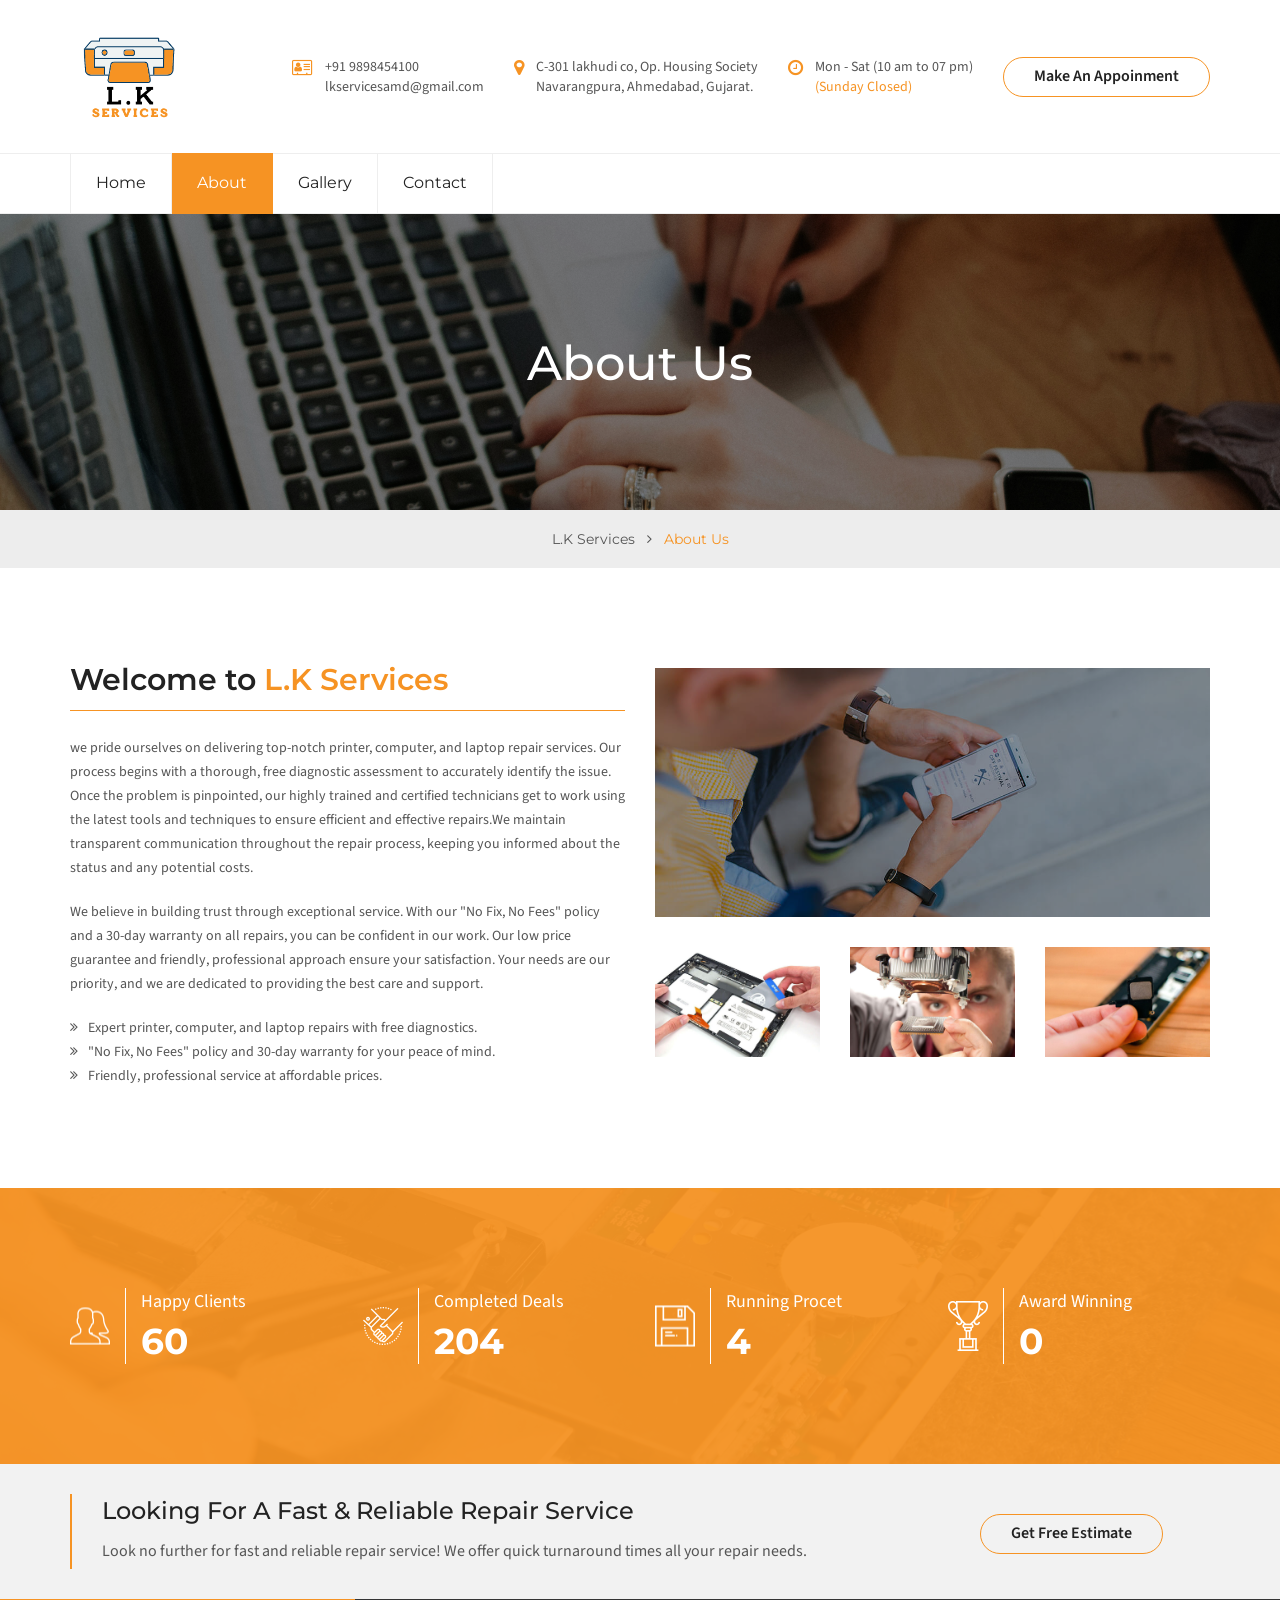
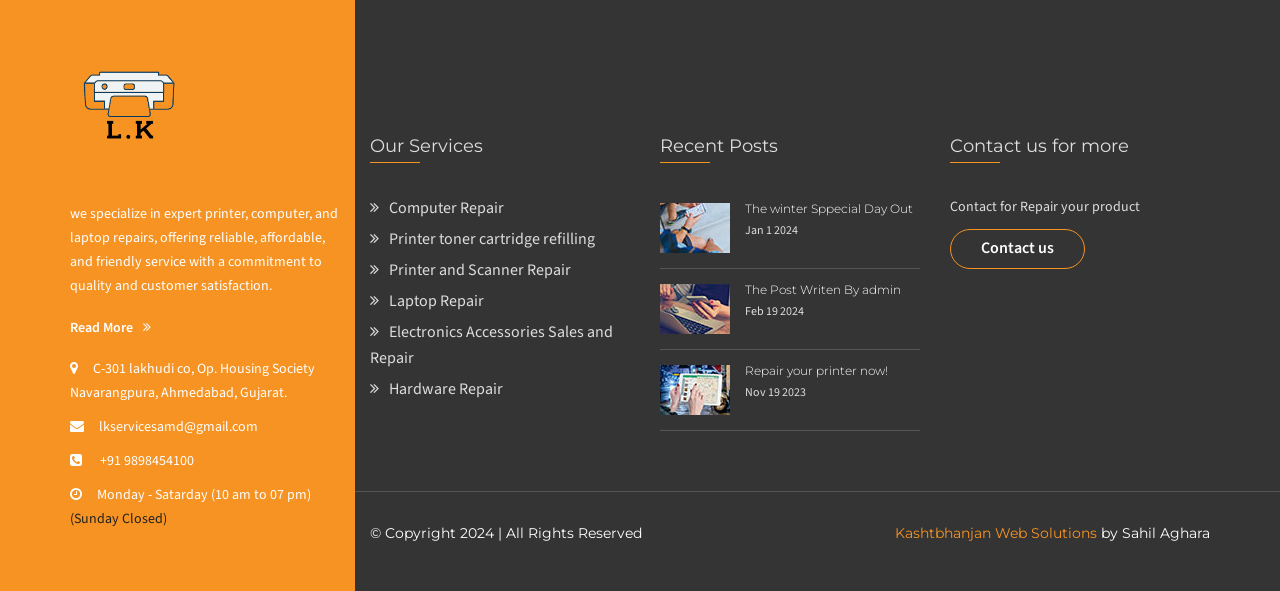
<file: about.html>
<!DOCTYPE html>
<html dir="ltr" lang="en">
<head>
    <meta charset="utf-8">
    <meta http-equiv="X-UA-Compatible" content="IE=edge">
    <meta name="viewport" content="width=device-width, initial-scale=1">

    <!-- ==== Document Title ==== -->
    <title>L.K Services</title>
    
    <!-- ==== Document Meta ==== -->
    <meta name="author" content="">
    <meta name="description" content="">
    <meta name="keywords" content="">

    <!-- ==== Favicons ==== -->
    <link rel="shortcut icon" href="favicon.png" type="image/x-icon">
    <link rel="icon" href="favicon.png" type="image/x-icon">

    <!-- ==== Google Font ==== -->
    <link href="https://fonts.googleapis.com/css?family=Montserrat:200,300,400,500,600,700%7CSource+Sans+Pro:300,400,600" rel="stylesheet">

    <!-- ==== Font Awesome ==== -->
    <link href="css/font-awesome.min.css" rel="stylesheet">
    
    <!-- ==== Bootstrap ==== -->
    <link href="css/bootstrap.min.css" rel="stylesheet">
    
    <!-- ==== Owl Carousel Plugin ==== -->
    <link href="css/owl.carousel.min.css" rel="stylesheet">
    
    <!-- ==== jQuery FakeLoader Plugin ==== -->
    <link href="css/fakeLoader.min.css" rel="stylesheet">
    
    <!-- ==== jQuery Magnific Popup Plugin ==== -->
    <link href="css/magnific-popup.css" rel="stylesheet">
    
    <!-- ==== Main Stylesheet ==== -->
    <link href="style.css" rel="stylesheet">
    
    <!-- ==== Responsive Stylesheet ==== -->
    <link href="css/responsive-style.css" rel="stylesheet">
    
    <!-- ==== Theme Color Stylesheet ==== -->
    <link href="css/colors/color-1.css" rel="stylesheet" id="changeColorScheme">
    
    <!-- ==== Custom Stylesheet ==== -->
    <link href="css/custom.css" rel="stylesheet">

    <!-- ==== HTML5 Shim and Respond.js IE8 support of HTML5 elements and media queries ==== -->
    <!--[if lt IE 9]>
        <script src="https://oss.maxcdn.com/libs/html5shiv/3.7.0/html5shiv.js"></script>
        <script src="https://oss.maxcdn.com/libs/respond.js/1.4.2/respond.min.js"></script>
    <![endif]-->
</head>
<body>
    
    <!-- Preloader Start -->
    <div class="preloader bg--color-theme"></div>
    <!-- Preloader End -->
    
    <!-- Wrapper Start -->
    <div class="wrapper">
        <!-- Header Section Start -->
        <header class="header--section">
            <!-- Header Topbar Start -->
        
            <!-- Header Topbar End -->

            <!-- Header Navbar Top Start -->
            <div class="header--navbar-top">
                <div class="container">
                    <!-- Logo Start -->
                    <div class="logo float--left">
                        <div class="vc--parent">
                            <div class="vc--child">
                                <a href="index.html"><img src="./img/finallogo.png" alt="Quick Fix Logo" data-rjs="2" height="100px" width="120px"></a>
                            </div>
                        </div>
                    </div>
                    <!-- Logo End -->

                    <div class="float--right">
                        <!-- Header Navbar Top Info Start -->
                        <div class="header--navbar-top-info float--left">
                            <div class="vc--parent">
                                <div class="vc--child">
                                    <ul class="nav">
                                        <li>
                                            <div class="icon text--primary">
                                                <i class="fa fa-vcard-o"></i>
                                            </div>
                                            <div class="content">
                                                <p><a href="tel:+919898454100">+91 9898454100</a></p>
                                                <p><a href="mailto:lkservicesamd@gmail.com">lkservicesamd@gmail.com</a></p>
                                            </div>
                                        </li>
                                        <li>
                                            <div class="icon text--primary">
                                                <i class="fa fa-map-marker"></i>
                                            </div>
                                            <div class="content">
                                                <p>C-301 lakhudi co, Op. Housing Society</p>
                                                <p>Navarangpura, Ahmedabad, Gujarat.</p>
                                            </div>
                                        </li>
                                        <li>
                                            <div class="icon text--primary">
                                                <i class="fa fa-clock-o"></i>
                                            </div>
                                            <div class="content">
                                                <p>Mon - Sat (10 am to 07 pm)</p>
                                                <p class="text--primary">(Sunday Closed)</p>
                                            </div>
                                        </li>
                                    </ul>
                                </div>
                            </div>
                        </div>
                        <!-- Header Navbar Top Info End -->

                        <!-- Header Navbar Top Button Start -->
                        <div class="header--navbar-top-btn float--left">
                            <div class="vc--parent">
                                <div class="vc--child">
                                    <a href="contact.html" class="btn btn-default">Make An Appoinment</a>
                                </div>
                            </div>
                        </div>
                        <!-- Header Navbar Top Button End -->
                    </div>
                </div>
            </div>
            <!-- Header Navbar Top End -->

            <!-- Header Navbar Start -->
            <nav class="header--navbar navbar" data-trigger="sticky">
                <div class="container">
                    <div class="navbar-header">
                        <button type="button" class="navbar-toggle collapsed" data-toggle="collapse" data-target="#headerNav">
                            <span class="sr-only">Toggle navigation</span>
                            <span class="icon-bar"></span>
                            <span class="icon-bar"></span>
                            <span class="icon-bar"></span>
                        </button>
                    </div>

                    <div id="headerNav" class="navbar-collapse collapse float--left">
                        <!-- Header Nav Links Start -->
                        <ul class="header--nav-links nav navbar-nav font--secondary">
                            <li><a href="index.html">Home</a></li>
                            <li class="active"><a href="about.html">About</a></li>
                            <li><a href="gallery.html">Gallery</a></li>
                            <li><a href="contact.html">Contact</a></li>
                        </ul>
                        <!-- Header Nav Links End -->
                    </div>

                    <!-- Header Navbar Search Start -->
                
                    <!-- Header Navbar Search End -->
                </div>
            </nav>
            <!-- Header Navbar End -->
        </header>
        <!-- Header Section End -->

        <!-- Page Header Section Start -->
        <div class="page-header--section text-center">
            <!-- Page Title Start -->
            <div class="page--title pd--130-0" data-bg-img="img/page-header-sahil.png">
                <div class="container">
                    <h1 class="h1">About Us</h1>
                </div>
            </div>
            <!-- Page Title End -->

            <!-- Page Breadcrumb Start -->
            <div class="page--breadcrumb font--secondary">
                <div class="container">
                    <ul class="breadcrumb">
                        <li><a href="index.html">L.K Services</a></li>
                        <li class="active"><span>About Us</span></li>
                    </ul>
                </div>
            </div>
            <!-- Page Breadcrumb End -->
        </div>
        <!-- Page Header Section End -->

        <!-- About Section Start -->
        <div class="about--section pd--100-0-40" id="homeToabout">
            <div class="container">
                <div class="row">
                    <!-- About Content Start -->
                    <div class="about--content col-sm-6 pb--60">
                        <h2 class="h2">Welcome to <span>L.K Services</span></h2>

                        <p> we pride ourselves on delivering top-notch printer, computer, and laptop repair services. Our process begins with a thorough, free diagnostic assessment to accurately identify the issue. Once the problem is pinpointed, our highly trained and certified technicians get to work using the latest tools and techniques to ensure efficient and effective repairs.We maintain transparent communication throughout the repair process, keeping you informed about the status and any potential costs. </p>

                        <p>We believe in building trust through exceptional service. With our "No Fix, No Fees" policy and a 30-day warranty on all repairs, you can be confident in our work. Our low price guarantee and friendly, professional approach ensure your satisfaction. Your needs are our priority, and we are dedicated to providing the best care and support.</p>

                        <ul>
                            <li><i class="fa fm fa-angle-double-right"></i>Expert printer, computer, and laptop repairs with free diagnostics.</li>
                            <li><i class="fa fm fa-angle-double-right"></i>"No Fix, No Fees" policy and 30-day warranty for your peace of mind.</li>
                            <li><i class="fa fm fa-angle-double-right"></i>Friendly, professional service at affordable prices.</li>
                        </ul>
                    </div>
                    <!-- About Content End -->

                    <!-- About Gallery Start -->
                    <div class="about--gallery col-sm-6 pb--60">
                        <div class="about--gallery-video bg--overlay">
                            <img src="img/about-img/video-poster.jpg" alt="" data-rjs="2">
                        </div>

                        <div class="row">
                            <div class="col-md-4 col-sm-6 col-xs-6">
                                
                                    <img src="img/about-img/item-01.jpg" alt="" data-rjs="2">
                                
                            </div>

                            <div class="col-md-4 col-sm-6 col-xs-6">
                                
                                    <img src="img/about-img/item-02.jpg" alt="" data-rjs="2">
                                
                            </div>

                            <div class="col-md-4 hidden-sm hidden-xs">
                                
                                    <img src="img/about-img/item-03.jpg" alt="" data-rjs="2">
                                
                            </div>
                        </div>
                    </div>
                    <!-- About Gallery End -->
                </div>
            </div>
        </div>
        <!-- About Section End -->

        <!-- Counter Section Start -->
        <div class="counter--section pd--100-0-40" data-bg-img="img/counter-img/bg.png">
            <div class="container">
                <div class="row">
                    <!-- Counter Item Start -->
                    <div class="counter--item col-md-3 col-xs-6 col-xxs-12">
                        <div class="icon">
                            <img src="img/counter-img/icon-01.png" alt="" data-rjs="2">
                        </div>

                        <div class="info">
                            <h2 class="title h4 font--primary">Happy Clients</h2>
                            <h3 class="number h2"><span data-counter-up="numbers">150</span></h3>
                        </div>
                    </div>
                    <!-- Counter Item End -->
                    
                    <!-- Counter Item Start -->
                    <div class="counter--item col-md-3 col-xs-6 col-xxs-12">
                        <div class="icon">
                            <img src="img/counter-img/icon-02.png" alt="" data-rjs="2">
                        </div>

                        <div class="info">
                            <h2 class="title h4 font--primary">Completed Deals</h2>
                            <h3 class="number h2"><span data-counter-up="numbers">511</span></h3>
                        </div>
                    </div>
                    <!-- Counter Item End -->
                    
                    <!-- Counter Item Start -->
                    <div class="counter--item col-md-3 col-xs-6 col-xxs-12">
                        <div class="icon">
                            <img src="img/counter-img/icon-03.png" alt="" data-rjs="2">
                        </div>

                        <div class="info">
                            <h2 class="title h4 font--primary">Running Procet</h2>
                            <h3 class="number h2"><span data-counter-up="numbers">10</span></h3>
                        </div>
                    </div>
                    <!-- Counter Item End -->

                    <!-- Counter Item Start -->
                    <div class="counter--item col-md-3 col-xs-6 col-xxs-12">
                        <div class="icon">
                            <img src="img/counter-img/icon-04.png" alt="" data-rjs="2">
                        </div>

                        <div class="info">
                            <h2 class="title h4 font--primary">Award Winning</h2>
                            <h3 class="number h2"><span data-counter-up="numbers">2</span></h3>
                        </div>
                    </div>
                    <!-- Counter Item End -->
                </div>
            </div>
        </div>
        <!-- Counter Section End -->

        <!-- Experts Section Start -->
        <!-- Experts Section Start -->

        <!-- Call To Action Section Start -->
        <div class="cta--section bg--color-darkgray">
            <div class="container">
                <div class="row">
                    <div class="col-md-9">
                        <!-- Call To Action Content Start -->
                        <div class="cta--content">
                            <h2 class="h3">Looking For A Fast &amp; Reliable Repair Service</h2>

                            <p>Look no further for fast and reliable repair service! We offer quick turnaround times all your repair needs.</p>
                        </div>
                        <!-- Call To Action Content Start -->
                    </div>

                    <div class="col-md-3">
                        <!-- Call To Action Button Start -->
                        <div class="cta--btn">
                            <a href="contact.html" class="btn btn-default">Get Free Estimate</a>
                        </div>
                        <!-- Call To Action Button Start -->
                    </div>
                </div>
            </div>
        </div>
        <!-- Call To Action Section End -->

        <!-- Footer Section Start -->
        <div class="footer--section bg--color-dark">
            <div class="footer--copyright-border"></div>

            <div class="container bg--overlay">
                <div class="row reset--gutter">
                    <div class="col-md-3 bg--color-theme bg--overlay">
                        <!-- Footer About Start -->
                        <div class="footer--about">
                            <div class="logo">
                                <img src="img/finallogo.png" alt="" data-rjs="2" height="100px" width="120px">
                            </div>

                            <div class="content">
                                <p>we specialize in expert printer, computer, and laptop repairs, offering reliable, affordable, and friendly service with a commitment to quality and customer satisfaction.</p>
                            </div>

                            <div class="link">
                                <a href="about.html">Read More<i class="fa flm fa-angle-double-right"></i></a>
                            </div>

                            <div class="info">
                                <ul class="nav">
                                    <li class="fa-map-marker">C-301 lakhudi co, Op. Housing Society
                                        Navarangpura, Ahmedabad, Gujarat.</li>

                                    <li class="fa-envelope"><a href="mailto:lkservicesamd@gmail.com">lkservicesamd@gmail.com</a></li>

                                    <li class="fa-phone-square"><a href="tel:+919898454100">
                                        +91 9898454100</a></li>

                                    <li class="fa-clock-o">Monday - Satarday (10 am to 07 pm) <span>(Sunday Closed)</span></li>
                                </ul>
                            </div>
                        </div>
                        <!-- Footer About End -->
                    </div>

                    <div class="col-md-9">
                        <!-- Footer Widgets Start -->
                        <div class="footer--widgets row">
                            <!-- Footer Widget Start -->
                            <div class="footer--widget col-md-4">
                                <div class="widget--title">
                                    <h2 class="h4">Our Services</h2>
                                </div>

                                <!-- Links Wdiget Start -->
                                <div class="links--widget">
                                    <ul class="nav">
                                        <li><a href="#"><i class="fa fa-angle-double-right"></i>Computer Repair</a></li>
                                        <li><a href="#"><i class="fa fa-angle-double-right"></i>Printer toner cartridge refilling</a></li>
                                        <li><a href="#"><i class="fa fa-angle-double-right"></i>Printer and Scanner Repair</a></li>
                                        <li><a href="#"><i class="fa fa-angle-double-right"></i>Laptop Repair</a></li>
                                        <li><a href="#"><i class="fa fa-angle-double-right"></i>Electronics Accessories Sales and Repair</a></li>
                                        <li><a href="#"><i class="fa fa-angle-double-right"></i>Hardware Repair</a></li>
                                    </ul>
                                </div>
                                <!-- Links Wdiget End -->
                            </div>
                            <!-- Footer Widget End -->

                            <!-- Footer Widget Start -->
                            <div class="footer--widget col-md-4">
                                <div class="widget--title">
                                    <h2 class="h4">Recent Posts</h2>
                                </div>

                                <!-- Recent Posts Widget Start -->
                                <div class="recent-posts--widget">
                                    <ul class="nav">
                                        <li class="clearfix">
                                            <div class="img">
                                                <a href="blog-details.html"><img src="img/blog-img/recent-post-01@2x.jpg" alt="" data-rjs="2" loading="lazy"></a>
                                            </div>

                                            <div class="content">
                                                <h3 class="h6">The winter Sppecial Day Out</h3>
                                                <p>Jan 1 2024</p>
                                            </div>
                                        </li>
                                        <li class="clearfix">
                                            <div class="img">
                                                <a href="blog-details.html"><img src="img/blog-img/recent-post-02@2x.jpg" alt="" data-rjs="2" loading="lazy"></a>
                                            </div>

                                            <div class="content">
                                                <h3 class="h6">The Post Writen By admin</h3>
                                                <p>Feb 19 2024</p>
                                            </div>
                                        </li>
                                        <li class="clearfix">
                                            <div class="img">
                                                <a href="blog-details.html"><img src="img/blog-img/recent-post-03@2x.jpg" alt="" data-rjs="2" loading="lazy"></a>
                                            </div>

                                            <div class="content">
                                                <h3 class="h6">Repair your printer now!</h3>
                                                <p>Nov 19 2023</p>
                                            </div>
                                        </li>
                                    </ul>
                                </div>
                                <!-- Recent Posts Widget End -->
                            </div>
                            <!-- Footer Widget End -->

                            <!-- Footer Widget Start -->
                            <div class="footer--widget col-md-4">
                                <div class="widget--title">
                                    <h2 class="h4">Contact us for more</h2>
                                </div>

                                <!-- Subscribe Widget Start -->
                                <div class="subscribe--widget" data-form-validation="true">
                                    <p>Contact for Repair your product</p>

                                        <div class="input-group">
                                            <a href="contact.html" class="btn btn-default">Contact us</a>
                                            
                                    
                                        </div>
                                    </form>

                    
                                </div>
                                <!-- Subscribe Widget End -->
                            </div>
                            <!-- Footer Widget End -->
                        </div>
                        <!-- Footer Widgets End -->

                        <!-- Footer Copyright Start -->
                        <div class="footer--copyright font--secondary clearfix">
                            <p class="float--left">&copy; Copyright 2024 | All Rights Reserved</p>
                            <p class="float--right"><a href="http://www.linkedin.com/in/sahilaghara" target="_blank">Kashtbhanjan Web Solutions</a> by Sahil Aghara</p>
                            
                        </div>
                        <!-- Footer Copyright End -->
                    </div>
                </div>
            </div>
        </div>
        <!-- Footer Section End -->

        <!-- Back To Top Button Start -->
        <div class="back-to-top-btn">
            <a href="#" class="btn btn-default active"><i class="fa fa-angle-up"></i></a>
        </div>
        <!-- Back To Top Button End -->
    </div>
    <!-- Wrapper End -->

    <!-- ==== jQuery Library ==== -->
    <script src="js/jquery.min.js"></script>

    <!-- ==== Bootstrap ==== -->
    <script src="js/bootstrap.min.js"></script>

    <!-- ==== Owl Carousel Plugin ==== -->
    <script src="js/owl.carousel.min.js"></script>

    <!-- ==== Isotope Plugin ==== -->
    <script src="js/isotope.min.js"></script>

    <!-- ==== jQuery FakeLoader Plugin ==== -->
    <script src="js/fakeLoader.min.js"></script>

    <!-- ==== jQuery Sticky Plugin ==== -->
    <script src="js/jquery.sticky.min.js"></script>

    <!-- ==== jQuery Magnific Popup Plugin ==== -->
    <script src="js/jquery.magnific-popup.min.js"></script>

    <!-- ==== jQuery Directional Hover Plugin ==== -->
    <script src="js/jquery.directional-hover.min.js"></script>

    <!-- ==== jQuery Validation Plugin ==== -->
    <script src="js/jquery.validate.min.js"></script>

    <!-- ==== jQuery Form Plugin ==== -->
    <script src="js/jquery.form.min.js"></script>

    <!-- ==== jQuery Waypoints Plugin ==== -->
    <script src="js/jquery.waypoints.min.js"></script>

    <!-- ==== jQuery CounterUp Plugin ==== -->
    <script src="js/jquery.counterup.min.js"></script>

    <!-- ==== RetinaJS Plugin ==== -->
    <script src="js/retina.min.js"></script>

    <!-- ==== Main JavaScript ==== -->
    <script src="js/main.js"></script>
</body>
</html>
</file>
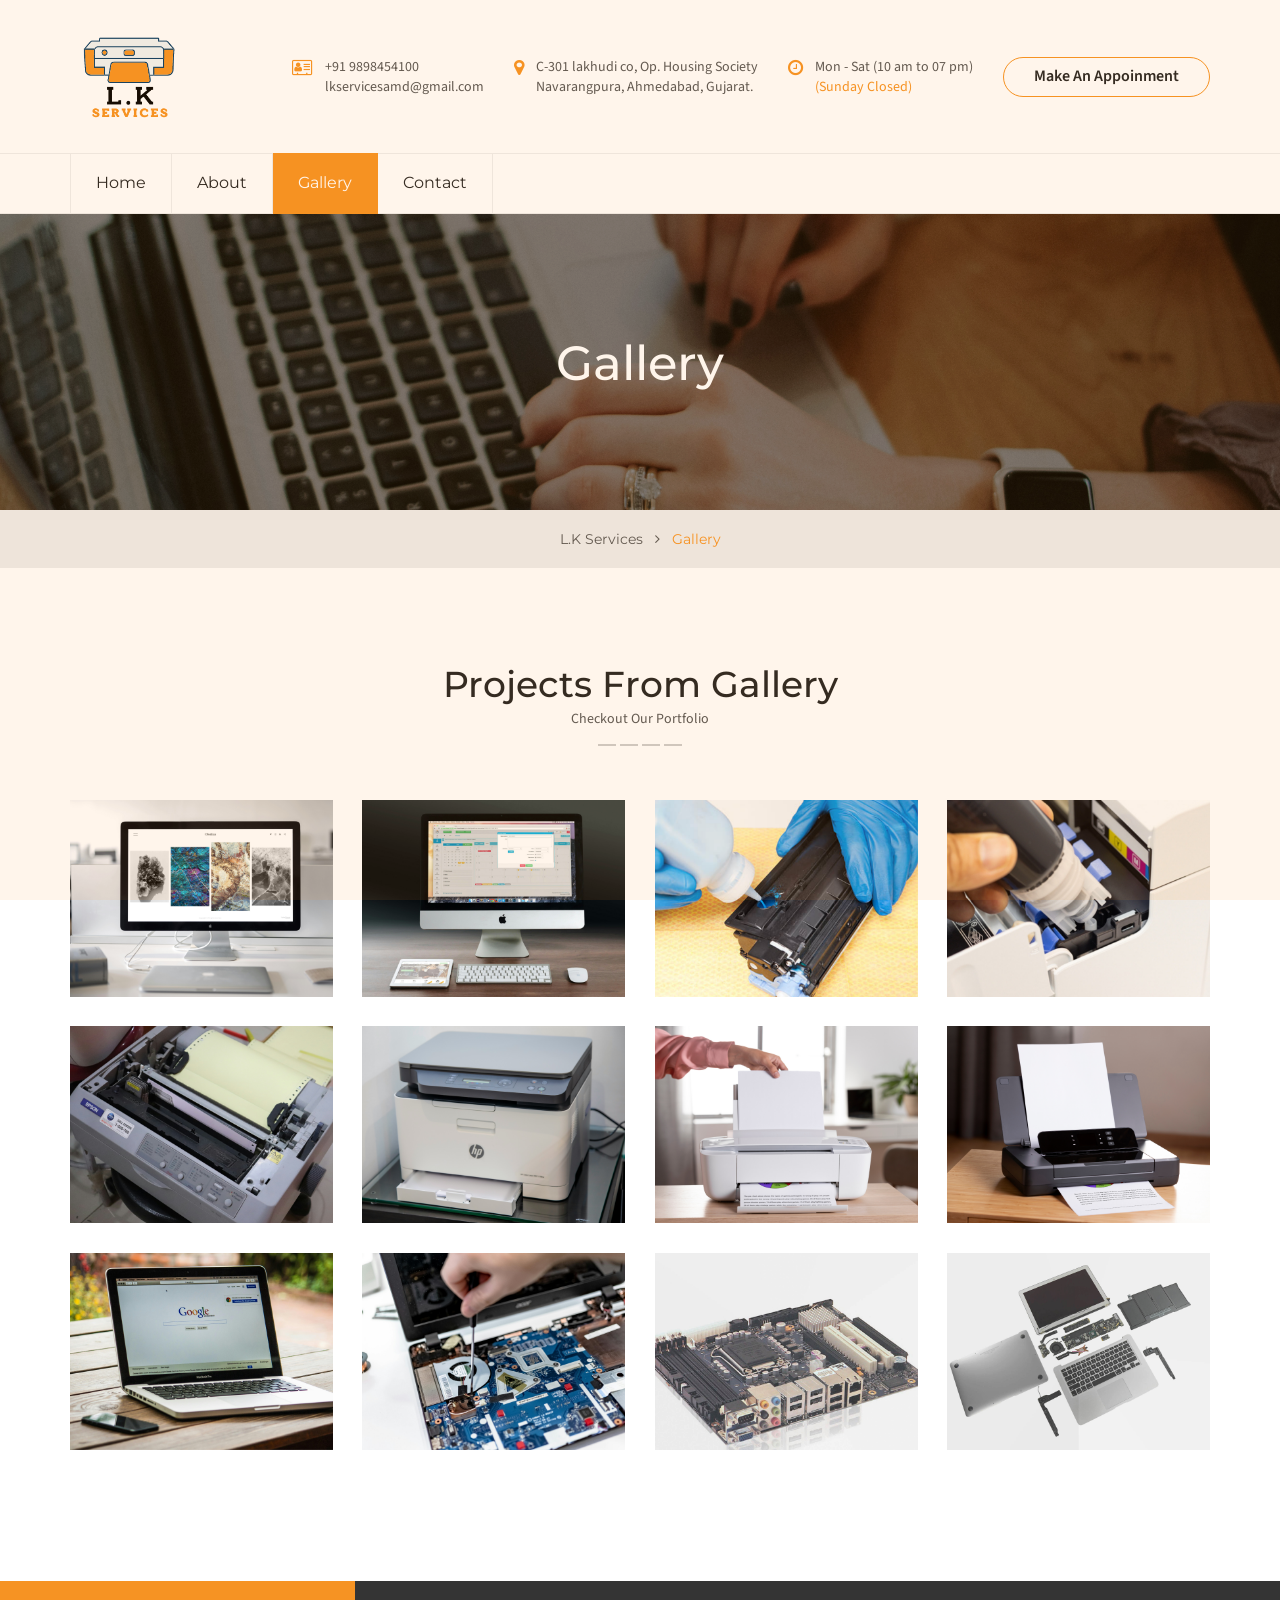
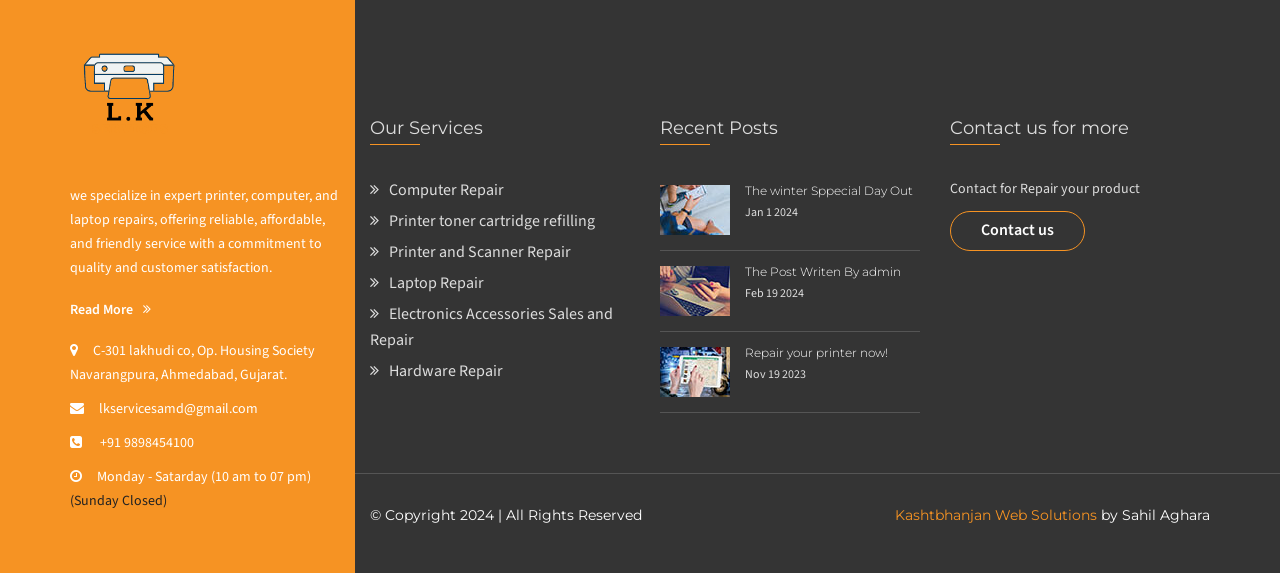
<file: gallery.html>
<!DOCTYPE html>
<html dir="ltr" lang="en">
<head>
    <meta charset="utf-8">
    <meta http-equiv="X-UA-Compatible" content="IE=edge">
    <meta name="viewport" content="width=device-width, initial-scale=1">

    <!-- ==== Document Title ==== -->
    <title>L.K Services</title>
    
    <!-- ==== Document Meta ==== -->
    <meta name="author" content="">
    <meta name="description" content="">
    <meta name="keywords" content="">

    <!-- ==== Favicons ==== -->
    <link rel="shortcut icon" href="favicon.png" type="image/x-icon">
    <link rel="icon" href="favicon.png" type="image/x-icon">

    <!-- ==== Google Font ==== -->
    <link href="https://fonts.googleapis.com/css?family=Montserrat:200,300,400,500,600,700%7CSource+Sans+Pro:300,400,600" rel="stylesheet">

    <!-- ==== Font Awesome ==== -->
    <link href="css/font-awesome.min.css" rel="stylesheet">
    
    <!-- ==== Bootstrap ==== -->
    <link href="css/bootstrap.min.css" rel="stylesheet">
    
    <!-- ==== Owl Carousel Plugin ==== -->
    <link href="css/owl.carousel.min.css" rel="stylesheet">
    
    <!-- ==== jQuery FakeLoader Plugin ==== -->
    <link href="css/fakeLoader.min.css" rel="stylesheet">
    
    <!-- ==== jQuery Magnific Popup Plugin ==== -->
    <link href="css/magnific-popup.css" rel="stylesheet">
    
    <!-- ==== Main Stylesheet ==== -->
    <link href="style.css" rel="stylesheet">
    
    <!-- ==== Responsive Stylesheet ==== -->
    <link href="css/responsive-style.css" rel="stylesheet">
    
    <!-- ==== Theme Color Stylesheet ==== -->
    <link href="css/colors/color-1.css" rel="stylesheet" id="changeColorScheme">
    
    <!-- ==== Custom Stylesheet ==== -->
    <link href="css/custom.css" rel="stylesheet">

    <!-- ==== HTML5 Shim and Respond.js IE8 support of HTML5 elements and media queries ==== -->
    <!--[if lt IE 9]>
        <script src="https://oss.maxcdn.com/libs/html5shiv/3.7.0/html5shiv.js"></script>
        <script src="https://oss.maxcdn.com/libs/respond.js/1.4.2/respond.min.js"></script>
    <![endif]-->
</head>
<body>
    
    <!-- Preloader Start -->
    <div class="preloader bg--color-theme"></div>
    <!-- Preloader End -->
    
    <!-- Wrapper Start -->
    <div class="wrapper">
        <!-- Header Section Start -->
        <header class="header--section">
            <!-- Header Topbar Start -->
        
            <!-- Header Topbar End -->

            <!-- Header Navbar Top Start -->
            <div class="header--navbar-top">
                <div class="container">
                    <!-- Logo Start -->
                    <div class="logo float--left">
                        <div class="vc--parent">
                            <div class="vc--child">
                                <a href="index.html"><img src="./img/finallogo.png" alt="Quick Fix Logo" data-rjs="2" height="100px" width="120px"></a>
                            </div>
                        </div>
                    </div>
                    <!-- Logo End -->

                    <div class="float--right">
                        <!-- Header Navbar Top Info Start -->
                        <div class="header--navbar-top-info float--left">
                            <div class="vc--parent">
                                <div class="vc--child">
                                    <ul class="nav">
                                        <li>
                                            <div class="icon text--primary">
                                                <i class="fa fa-vcard-o"></i>
                                            </div>
                                            <div class="content">
                                                <p><a href="tel:+919898454100">+91 9898454100</a></p>
                                                <p><a href="mailto:lkservicesamd@gmail.com">lkservicesamd@gmail.com</a></p>
                                            </div>
                                        </li>
                                        <li>
                                            <div class="icon text--primary">
                                                <i class="fa fa-map-marker"></i>
                                            </div>
                                            <div class="content">
                                                <p>C-301 lakhudi co, Op. Housing Society</p>
                                                <p>Navarangpura, Ahmedabad, Gujarat.</p>
                                            </div>
                                        </li>
                                        <li>
                                            <div class="icon text--primary">
                                                <i class="fa fa-clock-o"></i>
                                            </div>
                                            <div class="content">
                                                <p>Mon - Sat (10 am to 07 pm)</p>
                                                <p class="text--primary">(Sunday Closed)</p>
                                            </div>
                                        </li>
                                    </ul>
                                </div>
                            </div>
                        </div>
                        <!-- Header Navbar Top Info End -->

                        <!-- Header Navbar Top Button Start -->
                        <div class="header--navbar-top-btn float--left">
                            <div class="vc--parent">
                                <div class="vc--child">
                                    <a href="contact.html" class="btn btn-default">Make An Appoinment</a>
                                </div>
                            </div>
                        </div>
                        <!-- Header Navbar Top Button End -->
                    </div>
                </div>
            </div>
            <!-- Header Navbar Top End -->

            <!-- Header Navbar Start -->
            <nav class="header--navbar navbar" data-trigger="sticky">
                <div class="container">
                    <div class="navbar-header">
                        <button type="button" class="navbar-toggle collapsed" data-toggle="collapse" data-target="#headerNav">
                            <span class="sr-only">Toggle navigation</span>
                            <span class="icon-bar"></span>
                            <span class="icon-bar"></span>
                            <span class="icon-bar"></span>
                        </button>
                    </div>

                    <div id="headerNav" class="navbar-collapse collapse float--left">
                        <!-- Header Nav Links Start -->
                        <ul class="header--nav-links nav navbar-nav font--secondary">
                            <li><a href="index.html">Home</a></li>
                            <li><a href="about.html">About</a></li>
                            <li class="active"><a href="gallery.html">Gallery</a></li>
                            <li><a href="contact.html">Contact</a></li>
                        </ul>
                        <!-- Header Nav Links End -->
                    </div>

                    <!-- Header Navbar Search Start -->

                    <!-- Header Navbar Search End -->
                </div>
            </nav>
            <!-- Header Navbar End -->
        </header>
        <!-- Header Section End -->

        <!-- Page Header Section Start -->
        <div class="page-header--section text-center">
            <!-- Page Title Start -->
            <div class="page--title pd--130-0" data-bg-img="img/page-header-sahil.png">
                <div class="container">
                    <h1 class="h1">Gallery</h1>
                </div>
            </div>
            <!-- Page Title End -->

            <!-- Page Breadcrumb Start -->
            <div class="page--breadcrumb font--secondary">
                <div class="container">
                    <ul class="breadcrumb">
                        <li><a href="index.html">L.K Services</a></li>
                        <li class="active"><span>Gallery</span></li>
                    </ul>
                </div>
            </div>
            <!-- Page Breadcrumb End -->
        </div>
        <!-- Page Header Section End -->

        <!-- Gallery Section Start -->
        <div class="gallery--section pd--100-0">
            <div class="container">
                <!-- Section Title Start -->
                <div class="section--title">
                    <h2 class="h2">Projects From Gallery</h2>

                    <p>Checkout Our Portfolio</p>
                </div>
                <!-- Section Title End -->

                <!-- Gallery Filter Nav Start -->
                <div class="gallery--filter-nav font--secondary text-center">
                </div>
                <!-- Gallery Filter Nav End -->

                <!-- Gallery Items Start -->
                <div class="gallery--items row">
                    <!-- Gallery Item Start -->
                    <div class="gallery--item col-md-3 col-xs-6 col-xxs-12" data-cat="computer mobile laptop">
                        <div class="gallery--img">
                            <img src="img/new-gallery/computer/computer.png" alt="" data-rjs="2">

                            <div class="gallery--info bg--overlay">
                                <div class="vc--parent">
                                    <div class="vc--child">
                                        <h3 class="h4">Hard Disk Servecing</h3>

                                        <p>Catagory : Computer Repair</p>

                                        <div class="btn-groups">
                                            
                                            <a href="img/new-gallery/computer/computer.png" class="btn btn-default" data-popup="img"><i class="fa fa-plus"></i></a>
                                        </div>
                                    </div>
                                </div>
                            </div>
                        </div>
                    </div>
                    <!-- Gallery Item End -->

                    <!-- Gallery Item Start -->
                    <div class="gallery--item col-md-3 col-xs-6 col-xxs-12" data-cat="laptop other tablet">
                        <div class="gallery--img">
                            <img src="img/new-gallery/computer/computer2.png" alt="" data-rjs="2">

                            <div class="gallery--info bg--overlay">
                                <div class="vc--parent">
                                    <div class="vc--child">
                                        <h3 class="h4">Computer Servecing</h3>

                                        <p>Catagory : Computer Repair</p>

                                        <div class="btn-groups">
                                            <a href="img/new-gallery/computer/computer2.png" class="btn btn-default" data-popup="img"><i class="fa fa-plus"></i></a>
                                        </div>
                                    </div>
                                </div>
                            </div>
                        </div>
                    </div>
                    <!-- Gallery Item End -->

                    <!-- Gallery Item Start -->
                    <div class="gallery--item col-md-3 col-xs-6 col-xxs-12" data-cat="tablet computer mobile">
                        <div class="gallery--img">
                            <img src="img/new-gallery/tonor/tonor.png" alt="" data-rjs="2">

                            <div class="gallery--info bg--overlay">
                                <div class="vc--parent">
                                    <div class="vc--child">
                                        <h3 class="h4">Toner Servecing</h3>

                                        <p>Catagory : Printer toner cartridge refilling</p>

                                        <div class="btn-groups">
                                            
                                            <a href="img/new-gallery/tonor/tonor.png" class="btn btn-default" data-popup="img"><i class="fa fa-plus"></i></a>
                                        </div>
                                    </div>
                                </div>
                            </div>
                        </div>
                    </div>
                    <!-- Gallery Item End -->

                    <!-- Gallery Item Start -->
                    <div class="gallery--item col-md-3 col-xs-6 col-xxs-12" data-cat="mobile laptop other">
                        <div class="gallery--img">
                            <img src="img/new-gallery/tonor/tonor3.png" alt="" data-rjs="2">

                            <div class="gallery--info bg--overlay">
                                <div class="vc--parent">
                                    <div class="vc--child">
                                        <h3 class="h4">Toner Servecing</h3>

                                        <p>Catagory : Printer toner cartridge refilling</p>

                                        <div class="btn-groups">
                                            <a href="img/new-gallery/tonor/tonor3.png" class="btn btn-default" data-popup="img"><i class="fa fa-plus"></i></a>
                                        </div>
                                    </div>
                                </div>
                            </div>
                        </div>
                    </div>
                    <!-- Gallery Item End -->

                    <!-- Gallery Item Start -->
                    <div class="gallery--item col-md-3 col-xs-6 col-xxs-12" data-cat="other tablet">
                        <div class="gallery--img">
                            <img src="img/new-gallery/printer/printer1.png" alt="" data-rjs="2">

                            <div class="gallery--info bg--overlay">
                                <div class="vc--parent">
                                    <div class="vc--child">
                                        <h3 class="h4">Printer Servecing</h3>

                                        <p>Catagory : Printer Repair</p>

                                        <div class="btn-groups">
                                            <a href="img/new-gallery/printer/printer1.png" class="btn btn-default" data-popup="img"><i class="fa fa-plus"></i></a>
                                        </div>
                                    </div>
                                </div>
                            </div>
                        </div>
                    </div>
                    <!-- Gallery Item End -->

                    <!-- Gallery Item Start -->
                    <div class="gallery--item col-md-3 col-xs-6 col-xxs-12" data-cat="computer mobile">
                        <div class="gallery--img">
                            <img src="img/new-gallery/printer/printer2.png" alt="" data-rjs="2">

                            <div class="gallery--info bg--overlay">
                                <div class="vc--parent">
                                    <div class="vc--child">
                                        <h3 class="h4">Printer Servecing</h3>

                                        <p>Catagory : Printer Repair</p>

                                        <div class="btn-groups">
                                            
                                            <a href="img/new-gallery/printer/printer2.png" class="btn btn-default" data-popup="img"><i class="fa fa-plus"></i></a>
                                        </div>
                                    </div>
                                </div>
                            </div>
                        </div>
                    </div>
                    <!-- Gallery Item End -->

                    <!-- Gallery Item Start -->
                    <div class="gallery--item col-md-3 col-xs-6 col-xxs-12" data-cat="laptop other">
                        <div class="gallery--img">
                            <img src="img/new-gallery/printer/printer3.png" alt="" data-rjs="2">

                            <div class="gallery--info bg--overlay">
                                <div class="vc--parent">
                                    <div class="vc--child">
                                        <h3 class="h4">Printer Servecing</h3>

                                        <p>Catagory : Printer Repair</p>

                                        <div class="btn-groups">
                                            
                                            <a href="img/new-gallery/printer/printer3.png" class="btn btn-default" data-popup="img"><i class="fa fa-plus"></i></a>
                                        </div>
                                    </div>
                                </div>
                            </div>
                        </div>
                    </div>
                    <!-- Gallery Item End -->

                    <!-- Gallery Item Start -->
                    <div class="gallery--item col-md-3 col-xs-6 col-xxs-12" data-cat="tablet computer">
                        <div class="gallery--img">
                            <img src="img/new-gallery/printer/printer4.png" alt="" data-rjs="2">

                            <div class="gallery--info bg--overlay">
                                <div class="vc--parent">
                                    <div class="vc--child">
                                        <h3 class="h4">Printer Servecing</h3>

                                        <p>Catagory : Printer Repair</p>

                                        <div class="btn-groups">
                                            
                                            <a href="img/new-gallery/printer/printer4.png" class="btn btn-default" data-popup="img"><i class="fa fa-plus"></i></a>
                                        </div>
                                    </div>
                                </div>
                            </div>
                        </div>
                    </div>
                    <!-- Gallery Item End -->
                    <!-- Gallery Item Start -->
                    <div class="gallery--item col-md-3 col-xs-6 col-xxs-12" data-cat="tablet computer">
                        <div class="gallery--img">
                            <img src="img/new-gallery/laptop/laptop1.png" alt="" data-rjs="2">

                            <div class="gallery--info bg--overlay">
                                <div class="vc--parent">
                                    <div class="vc--child">
                                        <h3 class="h4">Laptop Servecing</h3>

                                        <p>Catagory : Laptop Repair</p>

                                        <div class="btn-groups">
                                            
                                            <a href="img/new-gallery/laptop/laptop1.png" class="btn btn-default" data-popup="img"><i class="fa fa-plus"></i></a>
                                        </div>
                                    </div>
                                </div>
                            </div>
                        </div>
                    </div>
                    <!-- Gallery Item End -->
                    <!-- Gallery Item Start -->
                    <div class="gallery--item col-md-3 col-xs-6 col-xxs-12" data-cat="tablet computer">
                        <div class="gallery--img">
                            <img src="img/new-gallery/laptop/laptoprepair.png" alt="" data-rjs="2">

                            <div class="gallery--info bg--overlay">
                                <div class="vc--parent">
                                    <div class="vc--child">
                                        <h3 class="h4">Motherboard Servecing</h3>

                                        <p>Catagory : Laptop Repair</p>

                                        <div class="btn-groups">
                                            
                                            <a href="img/new-gallery/laptop/laptoprepair.png" class="btn btn-default" data-popup="img"><i class="fa fa-plus"></i></a>
                                        </div>
                                    </div>
                                </div>
                            </div>
                        </div>
                    </div>
                    <!-- Gallery Item End -->
                    <!-- Gallery Item Start -->
                    <div class="gallery--item col-md-3 col-xs-6 col-xxs-12" data-cat="tablet computer">
                        <div class="gallery--img">
                            <img src="img/new-gallery/laptop/laptop6done.jpg" alt="" data-rjs="2">

                            <div class="gallery--info bg--overlay">
                                <div class="vc--parent">
                                    <div class="vc--child">
                                        <h3 class="h4">Laptop Servecing</h3>

                                        <p>Catagory : Laptop Repair</p>

                                        <div class="btn-groups">
                                            
                                            <a href="img/new-gallery/laptop/laptop6done.jpg" class="btn btn-default" data-popup="img"><i class="fa fa-plus"></i></a>
                                        </div>
                                    </div>
                                </div>
                            </div>
                        </div>
                    </div>
                    <!-- Gallery Item End -->
                    <!-- Gallery Item Start -->
                    <div class="gallery--item col-md-3 col-xs-6 col-xxs-12" data-cat="tablet computer">
                        <div class="gallery--img">
                            <img src="img/new-gallery/laptop/laptop7done.jpg" alt="" data-rjs="2">

                            <div class="gallery--info bg--overlay">
                                <div class="vc--parent">
                                    <div class="vc--child">
                                        <h3 class="h4">Laptop Servecing</h3>

                                        <p>Catagory : Laptop Repair</p>

                                        <div class="btn-groups">
                                            
                                            <a href="img/new-gallery/laptop/laptop7done.jpg" class="btn btn-default" data-popup="img"><i class="fa fa-plus"></i></a>
                                        </div>
                                    </div>
                                </div>
                            </div>
                        </div>
                    </div>
                    <!-- Gallery Item End -->
                </div>
                <!-- Gallery Items End -->

                <!-- Section Footer Start -->
                
                <!-- Section Footer End -->
            </div>
        </div>
        <!-- Gallery Section End -->


        <!-- Footer Section Start -->
        <div class="footer--section bg--color-dark">
            <div class="footer--copyright-border"></div>

            <div class="container bg--overlay">
                <div class="row reset--gutter">
                    <div class="col-md-3 bg--color-theme bg--overlay">
                        <!-- Footer About Start -->
                        <div class="footer--about">
                            <div class="logo">
                                <img src="img/finallogo.png" alt="" data-rjs="2" height="100px" width="120px">
                            </div>

                            <div class="content">
                                <p>we specialize in expert printer, computer, and laptop repairs, offering reliable, affordable, and friendly service with a commitment to quality and customer satisfaction.</p>
                            </div>

                            <div class="link">
                                <a href="about.html">Read More<i class="fa flm fa-angle-double-right"></i></a>
                            </div>

                            <div class="info">
                                <ul class="nav">
                                    <li class="fa-map-marker">C-301 lakhudi co, Op. Housing Society
                                        Navarangpura, Ahmedabad, Gujarat.</li>

                                    <li class="fa-envelope"><a href="mailto:lkservicesamd@gmail.com">lkservicesamd@gmail.com</a></li>

                                    <li class="fa-phone-square"><a href="tel:+919898454100">
                                        +91 9898454100</a></li>

                                    <li class="fa-clock-o">Monday - Satarday (10 am to 07 pm) <span>(Sunday Closed)</span></li>
                                </ul>
                            </div>
                        </div>
                        <!-- Footer About End -->
                    </div>

                    <div class="col-md-9">
                        <!-- Footer Widgets Start -->
                        <div class="footer--widgets row">
                            <!-- Footer Widget Start -->
                            <div class="footer--widget col-md-4">
                                <div class="widget--title">
                                    <h2 class="h4">Our Services</h2>
                                </div>

                                <!-- Links Wdiget Start -->
                                <div class="links--widget">
                                    <ul class="nav">
                                        <li><a href="#"><i class="fa fa-angle-double-right"></i>Computer Repair</a></li>
                                        <li><a href="#"><i class="fa fa-angle-double-right"></i>Printer toner cartridge refilling</a></li>
                                        <li><a href="#"><i class="fa fa-angle-double-right"></i>Printer and Scanner Repair</a></li>
                                        <li><a href="#"><i class="fa fa-angle-double-right"></i>Laptop Repair</a></li>
                                        <li><a href="#"><i class="fa fa-angle-double-right"></i>Electronics Accessories Sales and Repair</a></li>
                                        <li><a href="#"><i class="fa fa-angle-double-right"></i>Hardware Repair</a></li>
                                    </ul>
                                </div>
                                <!-- Links Wdiget End -->
                            </div>
                            <!-- Footer Widget End -->

                            <!-- Footer Widget Start -->
                            <div class="footer--widget col-md-4">
                                <div class="widget--title">
                                    <h2 class="h4">Recent Posts</h2>
                                </div>

                                <!-- Recent Posts Widget Start -->
                                <div class="recent-posts--widget">
                                    <ul class="nav">
                                        <li class="clearfix">
                                            <div class="img">
                                                <a href="blog-details.html"><img src="img/blog-img/recent-post-01@2x.jpg" alt="" data-rjs="2" loading="lazy"></a>
                                            </div>

                                            <div class="content">
                                                <h3 class="h6">The winter Sppecial Day Out</h3>
                                                <p>Jan 1 2024</p>
                                            </div>
                                        </li>
                                        <li class="clearfix">
                                            <div class="img">
                                                <a href="blog-details.html"><img src="img/blog-img/recent-post-02@2x.jpg" alt="" data-rjs="2" loading="lazy"></a>
                                            </div>

                                            <div class="content">
                                                <h3 class="h6">The Post Writen By admin</h3>
                                                <p>Feb 19 2024</p>
                                            </div>
                                        </li>
                                        <li class="clearfix">
                                            <div class="img">
                                                <a href="blog-details.html"><img src="img/blog-img/recent-post-03@2x.jpg" alt="" data-rjs="2" loading="lazy"></a>
                                            </div>

                                            <div class="content">
                                                <h3 class="h6">Repair your printer now!</h3>
                                                <p>Nov 19 2023</p>
                                            </div>
                                        </li>
                                    </ul>
                                </div>
                                <!-- Recent Posts Widget End -->
                            </div>
                            <!-- Footer Widget End -->

                            <!-- Footer Widget Start -->
                            <div class="footer--widget col-md-4">
                                <div class="widget--title">
                                    <h2 class="h4">Contact us for more</h2>
                                </div>

                                <!-- Subscribe Widget Start -->
                                <div class="subscribe--widget" data-form-validation="true">
                                    <p>Contact for Repair your product</p>

                                        <div class="input-group">
                                            <a href="contact.html" class="btn btn-default">Contact us</a>
                                            
                                    
                                        </div>
                                    </form>

                    
                                </div>
                                <!-- Subscribe Widget End -->
                            </div>
                            <!-- Footer Widget End -->
                        </div>
                        <!-- Footer Widgets End -->

                        <!-- Footer Copyright Start -->
                        <div class="footer--copyright font--secondary clearfix">
                            <p class="float--left">&copy; Copyright 2024 | All Rights Reserved</p>
                            <p class="float--right"><a href="http://www.linkedin.com/in/sahilaghara" target="_blank">Kashtbhanjan Web Solutions</a> by Sahil Aghara</p>
                            
                        </div>
                        <!-- Footer Copyright End -->
                    </div>
                </div>
            </div>
        </div>
        <!-- Footer Section End -->

        <!-- Back To Top Button Start -->
        <div class="back-to-top-btn">
            <a href="#" class="btn btn-default active"><i class="fa fa-angle-up"></i></a>
        </div>
        <!-- Back To Top Button End -->
    </div>
    <!-- Wrapper End -->

    <!-- ==== jQuery Library ==== -->
    <script src="js/jquery.min.js"></script>

    <!-- ==== Bootstrap ==== -->
    <script src="js/bootstrap.min.js"></script>

    <!-- ==== Owl Carousel Plugin ==== -->
    <script src="js/owl.carousel.min.js"></script>

    <!-- ==== Isotope Plugin ==== -->
    <script src="js/isotope.min.js"></script>

    <!-- ==== jQuery FakeLoader Plugin ==== -->
    <script src="js/fakeLoader.min.js"></script>

    <!-- ==== jQuery Sticky Plugin ==== -->
    <script src="js/jquery.sticky.min.js"></script>

    <!-- ==== jQuery Magnific Popup Plugin ==== -->
    <script src="js/jquery.magnific-popup.min.js"></script>

    <!-- ==== jQuery Directional Hover Plugin ==== -->
    <script src="js/jquery.directional-hover.min.js"></script>

    <!-- ==== jQuery Validation Plugin ==== -->
    <script src="js/jquery.validate.min.js"></script>

    <!-- ==== jQuery Form Plugin ==== -->
    <script src="js/jquery.form.min.js"></script>

    <!-- ==== jQuery Waypoints Plugin ==== -->
    <script src="js/jquery.waypoints.min.js"></script>

    <!-- ==== jQuery CounterUp Plugin ==== -->
    <script src="js/jquery.counterup.min.js"></script>

    <!-- ==== RetinaJS Plugin ==== -->
    <script src="js/retina.min.js"></script>

    <!-- ==== Main JavaScript ==== -->
    <script src="js/main.js"></script>
</body>
</html>
</file>
<file: style.css>
/*

[Main Stylesheet]

Project: QuickFix - Multipurpose Servicing and Repairing HTML Template
Version: 1.3
Author : themelooks.com


NOTE:
------
PLEASE DO NOT EDIT THIS CSS, YOU MAY NEED TO USE "custom.css" FILE FOR WRITING YOUR CUSTOM CSS.
WE MAY RELEASE FUTURE UPDATES SO IT WILL OVERWRITE THIS FILE. IT'S BETTER AND SAFER TO USE "custom.css".


[TABLE OF CONTENTS]

1. GENERAL STYLES
    1.1. HEADINGS
    1.2. MARGINS
    1.3. PADDINGS
    1.4. LINKS
    1.5. BUTTONS
    1.6. TEXT COLORS
    1.7. BACKGROUND COLORS
    1.8. BACKGROUND IMAGES
    1.9. BACKGROUND OVERLAYS

2. HELPER CLASSES
    2.1. FONTS
    2.2. FLOAT
    2.3. RESET GUTTER
    2.4. VERTICAL CENTERING

3. COMPONENTS
    3.1. PRELOADER
    3.2. SECTION TITLE
    3.3. SECTION CONTENT
    3.4. SECTION IMAGE
    3.5. PAGER
    3.6. OWL NAV
    3.7. COUNDOWN TIMER

4. WIDGETS
    4.1. WIDGET TITLE
    4.2. LINKS WIDGET
    4.3. TAGS WIDGET
    4.4. SOCIAL WIDGET
    4.5. RECENT POSTS WIDGET
    4.6. NAV LINKS WIDGET
    4.7. SUBSCRIBE WIDGET
    4.8. SEARCH WIDGET
    4.9. CART WIDGET
    4.10. CATEGORIES WIDGET

5. HEADER SECTION
    5.1. HEADER TOPBAR
    5.2. HEADER TOPBAR LINKS
    5.3. HEADER TOPBAR SOCIAL
    5.4. HEADER TOPBAR CART
    5.5. HEADER NAVBAR TOP
    5.6. HEADER NAVBAR TOP INFO
    5.7. HEADER NAVBAR TOP BUTTON
    5.8. HEADER NAVBAR
    5.9. HEADER NAVBAR LINKS
    5.10. HEADER NAVBAR SEARCH

6. PAGE HEADER SECTION
    6.1. PAGE TITLE
    6.2. PAGE BREADCRUMB

7. BANNER SECTION
    7.1. BANNER SLIDER
    7.2. BANNER CONTENT
    7.3. BANNER FORM

8. ABOUT SECTION
    8.1. ABOUT CONTENT
    8.2. ABOUT GALLERY

9. APPOINTMENT SECTION
    9.1. APPOINTMENT FORM
    9.2. APPOINTMENT ITEM

10. SERVICES SECTION
    10.1. SERVICE ITEM
    10.2. SERVICE IMAGE

11. SERVICE SINGLE SECTION
    11.1. SERVICE SINGLE CONTENT

12. EXTRA SERVICES SECTION
    12.1. EXTRA SERVICE ITEM

13. FEATURES SECTION
    13.1. FEATURE ITEM

14. COUNTER SECTION
    14.1. COUNTER ITEM

15. GALLERY SECTION
    15.1. GALLERY FILTER NAV
    15.2. GALLERY ITEMS
    15.3. GALLERY NAV

16. GALLERY SINGLE SECTION
    16.1. GALLERY SINGLE CONTENT
    16.2. GALLERY SINGLE SIDEBAR

17. PRICING SECTION
    17.1. PRICING ITEM

18. PRICING SINGLE SECTION
    18.1. PRICING SINGLE ITEM

19. EXPERTS SECTION
    19.1. EXPERT MEMBERS
    19.2. EXPERT MEMBERS NAV

20. TESTIMONIAL SECTION
    20.1. TESTIMONIAL SLIDER
    20.2. TESTIMONIAL CONTENT
    20.3. TESTIMONIAL RATING
    20.4. TESTIMONIAL INFO
    20.5. TESTIMONIAL VIDEO
    20.6. TESTIMONIAL VIDEO CONTENT

21. BLOG SECTION
    21.1. POST ITEM
    21.2. BLOG CONTENT
    21.3. BLOG SIDEBAR

22. PRODUCTS SECTION
    22.1. PRODUCT ITEM

23. PRODUCTS SINGLE SECTION
    23.1. PRODUCT SINGLE GALLERY
    23.2. PRODUCT SINGLE SUMMERY

24. CART SECTION

25. CHECKOUT SECTION

26. CONTACT SECTION

27. COMING SOON SECTION

28. 404 SECTION

29. CALL TO ACTION SECTION

30. FOOTER SECTION
    30.1. FOOTER ABOUT
    30.2. FOOTER WIDGETS
    30.3. FOOTER COPYRIGHT

31. BACK TO TOP BUTTON

*/

/*------------------------------------*\
    1. GENERAL STYLES
\*------------------------------------*/
body {
    color: #555;
    font-family: "Source Sans Pro", sans-serif;
    font-size: 14px;
    line-height: 24px;
    font-weight: normal;
    word-wrap: break-word;
}

p:last-child { /* RESET MARGIN OF LAST P TAG */
    margin-bottom: 0;
}

img { /* RESPONSIVE IMAGES */
    max-width: 100%;
    height: auto;
}

textarea {
    resize: vertical;
}

::-moz-selection {
    color: #fff;
    background-color: #f69323;
}
::selection {
    color: #fff;
    background-color: #f69323;
}

.nav li a:hover,
.nav li a:focus,
.nav li.open a,
.nav li.open a:hover,
.nav li.open a:focus {
    background-color: transparent; /* RESET NAV HOVER AND FOCUS BACKGROUND COLOR */
}

.form-control:focus {
    border-color: #f69323;
}

.fm {
    margin-right: 10px;
}
.flm {
    margin-left: 10px;
}

/* 1.1. HEADINGS */
h1, .h1,
h2, .h2,
h3, .h3,
h4, .h4,
h5, .h5,
h6, .h6 {
    color: #222;
    font-family: "Montserrat", sans-serif;
    font-weight: 500;
}

.bg--overlay h1, .bg--overlay .h1,
.bg--overlay h2, .bg--overlay .h2,
.bg--overlay h3, .bg--overlay .h3,
.bg--overlay h4, .bg--overlay .h4,
.bg--overlay h5, .bg--overlay .h5,
.bg--overlay h6, .bg--overlay .h6 {
    color: #fff;
}

h1, .h1 { font-size: 48px; line-height: 72px; }
h2, .h2 { font-size: 36px; line-height: 46px; }
h3, .h3 { font-size: 24px; line-height: 34px; }
h4, .h4 { font-size: 18px; line-height: 28px; }
h5, .h5 { font-size: 16px; line-height: 26px; }
h6, .h6 { font-size: 12px; line-height: 22px; }

h1:first-child, .h1:first-child,
h2:first-child, .h2:first-child,
h3:first-child, .h3:first-child,
h4:first-child, .h4:first-child,
h5:first-child, .h5:first-child,
h6:first-child, .h6:first-child {
    margin-top: 0;
}

/* 1.2. MARGINS */
.mt--30 {
    margin-top: 30px;
}
.mt--60 {
    margin-top: 60px;
}

/* 1.3. PADDINGS */
.pb--40 {
    padding-bottom: 40px;
}
.pb--60 {
    padding-bottom: 60px;
}
.pb--100 {
    padding-bottom: 100px;
}

.pd--80-0 {
    padding: 80px 0;
}
.pd--100-0 {
    padding: 100px 0;
}
.pd--130-0 {
    padding: 130px 0;
}

.pd--100-0-40 {
    padding: 100px 0 40px;
}
.pd--100-0-70 {
    padding: 100px 0 70px;
}

/* 1.4. LINKS */
a, .btn-link {
    color: inherit;
    -webkit-transition: color .25s, border-color .25s, background-color .25s ease-in-out;
            transition: color .25s, border-color .25s, background-color .25s ease-in-out;
}
a:hover, .btn-link:hover,
a:focus, .btn-link:focus {
    color: #f69323;
}

a, .btn-link,
a:link, .btn-link:link,
a:visited, .btn-link:visited,
a:hover, .btn-link:hover,
a:active, .btn-link:active {
    text-decoration: none;
    outline: 0;
}

/* 1.5. BUTTONS */
.btn {
    padding: 8px 30px 10px;
    border-radius: 20px;
    font-size: 16px;
    line-height: 20px;
    font-weight: 600;
    -webkit-transition-property: color, border-color, background-color;
    transition-property: color, border-color, background-color;
    -webkit-transition-duration: .25s;
            transition-duration: .25s;
    -webkit-transition-timing-function: ease, ease, ease-in-out;
            transition-timing-function: ease, ease, ease-in-out;
}

.btn.active,
.btn:active {
    box-shadow: none; /* RESET BUTTON BOX SHADOW */
}

.btn:focus,
.btn.focus,
.btn.active.focus,
.btn.active:focus,
.btn:active.focus,
.btn:active:focus,
.btn.focus {
    outline: 0; /* RESET BUTTON OUTLINE */
}

.btn-default {
    color: #222;
    background-color: transparent;
    border-color: #f69323;
}

.bg--overlay .btn-default {
    color: #fff;
}

.btn-default:hover,
.btn-default:focus,
.btn-default.focus,
.btn-default:active,
.btn-default:active:hover,
.btn-default:active:focus,
.btn-default:active.focus,
.btn-default.active,
.btn-default.active:hover,
.btn-default.active:focus,
.btn-default.active.focus,
.open > .dropdown-toggle.btn-default,
.open > .dropdown-toggle.btn-default:hover,
.open > .dropdown-toggle.btn-default:focus,
.open > .dropdown-toggle.btn-default.focus {
    color: #fff;
    background-color: #f69323;
    border-color: #f69323;
}

/* 1.6. TEXT COLORS */
.text--primary {
    color: #f69323;
}

/* 1.7. BACKGROUND COLORS */
.bg--color-theme {
    color: #fff;
    background-color: #f69323;
}

.bg--color-dark {
    color: #ddd;
    background-color: #343434;
}

.bg--color-lightgray {
    background-color: #f9f9f9;
}

.bg--color-darkgray {
    background-color: #f2f2f2;
}

/* 1.8. BACKGROUND IMAGES */
.bg--img {
    background-size: cover;
    background-position: center;
    background-repeat: no-repeat;
}

/* 1.9. BACKGROUND OVERLAYS */
.bg--overlay {
    position: relative;
    color: #fff;
    z-index: 0;
}
.bg--overlay:before {
    content: " ";
    position: absolute;
    top: 0;
    left: 0;
    width: 100%;
    height: 100%;
    background-color: #f69323;
    opacity: 0.95;
    -ms-filter: "progid:DXImageTransform.Microsoft.Alpha(Opacity=95)";
    z-index: -1;
}

.bg--overlay-off:before {
    display: none;
}

/*------------------------------------*\
    2. HELPER CLASSES
\*------------------------------------*/
/* 2.1. FONTS */
.font--primary {
    font-family: "Source Sans Pro", sans-serif;
}

.font--secondary {
    font-family: "Montserrat", sans-serif;
}

/* 2.2. FLOAT */
.float--left {
    float: left;
}

.float--right {
    float: right;
}

/* 2.3. RESET GUTTER */
.reset--gutter {
    margin-left: 0;
    margin-right: 0;
}
.reset--gutter > [class*='col-'] {
    padding-left: 0;
    padding-right: 0;
}

/* 2.4. VERTICAL CENTERING */
.vc--parent {
    width: 100%;
    height: 100%;
    display: table;
}
.vc--child {
    display: table-cell;
    vertical-align: middle;
}
.vc--child-bottom {
    display: table-cell;
    vertical-align: bottom;
}

.row--vc > div {
    float: none;
    display: table-cell;
    vertical-align: middle;
}

/*------------------------------------*\
    3. COMPONENTS
\*------------------------------------*/
/* 3.1. PRELOADER */
.preloader {
    position: absolute;
    top: 0;
    left: 0;
    width: 100%;
    height: 100%;
    z-index: 99999 !important;
}

/* 3.2. SECTION TITLE */
.section--title {
    position: relative;
    margin-top: -7px;
    margin-bottom: 80px;
    padding-bottom: 15px;
    text-align: center;
    z-index: 0;
}

.section--title .h2 {
    margin-bottom: 0;
}

.section--title .h2:before,
.section--title .h2:after {
    content: " ";
    position: absolute;
    right: 0;
    bottom: 0;
    width: 18px;
    height: 2px;
    margin: 0 auto;
    background-color: #ccc;
}
.section--title .h2:before {
    left: -22px;
    box-shadow: 44px 0 0 #ccc;
}
.section--title .h2:after {
    left: 22px;
    box-shadow: -44px 0 0 #ccc;
}

.section--title.left {
    text-align: left;
}

.section--title.left .h2:before,
.section--title.left .h2:after {
    margin: 0;
}

.section--title.left .h2:before {
    left: 0;
}

.section--title.left .h2:after {
    left: 66px;
}

/* 3.3. SECTION CONTENT */
.section--content p {
    margin-bottom: 20px;
}

.section--content p:last-child {
    margin-bottom: 0;
}

.section--content ul {
    padding: 0;
    list-style: none;
}

.section--content ul:last-child {
    margin-bottom: 0;
}

/* 3.4. SECTION IMAGE */
.section--img-inner.bg--overlay:before {
    background-color: #000;
    opacity: 0.4;
    -ms-filter: "progid:DXImageTransform.Microsoft.Alpha(Opacity=40)";
    z-index: 1;
}

.section--img-inner.bg--overlay:after {
    content: " ";
    position: absolute;
    top: 15px;
    left: 15px;
    right: 15px;
    bottom: 15px;
    border: 1px solid;
    z-index: 1;
}

/* 3.5. PAGER */
.pager {
    margin: 0;
    padding: 0;
    color: #999;
    font-size: 0;
    line-height: 0;
}

.pager li + li {
    margin-left: 30px;
}

.pager li > a,
.pager li > span {
    padding: 0;
    border: 0;
    border-radius: 0;
    font-size: 16px;
    line-height: 26px;
}

.pager li > a:hover,
.pager li > a:focus {
    background-color: transparent;
}

.pager li em {
    color: #f69323;
    font-style: normal;
}

.pager li a[aria-describedby] {
    color: #f69323;
}

.pager li .tooltip-inner {
    padding: 7px 30px;
    color: #fff;
    background-color: #f69323;
    border-radius: 15px;
}

.pager li .tooltip .tooltip-arrow {
    border-top-color: #f69323;
}

/* 3.6. OWL NAV */
.owl-nav .owl-next {
    right: 0;
}

.owl-nav .owl-prev,
.owl-nav .owl-next {
    position: absolute;
    top: 50%;
    margin-top: -12px;
    color: #999;
    font-size: 18px;
    opacity: 0;
    -ms-filter: "progid:DXImageTransform.Microsoft.Alpha(Opacity=0)";
    -webkit-transition: color .25s, opacity .25s ease-in-out;
    transition: color .25s, opacity .25s ease-in-out;
}

.owl-nav .owl-prev:hover,
.owl-nav .owl-next:hover {
    color: #f69323;
}

.owl-carousel:hover .owl-nav .owl-prev,
.owl-carousel:hover .owl-nav .owl-next {
    opacity: 1;
    -ms-filter: "progid:DXImageTransform.Microsoft.Alpha(Opacity=100)";
}

/* 3.7. COUNDOWN TIMER */
.countdown--timer ul {
    margin: 0;
    padding: 0;
    list-style: none;
    font-size: 0;
    line-height: 0;
}

.countdown--timer ul li {
    position: relative;
    margin-top: 30px;
    margin-right: 50px;
    display: inline-block;
    border-radius: 2px;
}

.countdown--timer ul li:last-child {
    margin-right: 0;
}

.countdown--timer ul li:after {
    content: ":";
    position: absolute;
    top: 50%;
    right: -32px;
    margin-top: -48px;
    font-size: 72px;
    line-height: 72px;
}

.countdown--timer ul li:last-child:after {
    display: none;
}

.countdown--timer ul li strong {
    display: block;
    padding: 6px 25px 4px;
    background-color: #f69323;
    border-radius: 2px 2px 0 0;
    font-size: 30px;
    line-height: 40px;
}

.countdown--timer ul li span {
    display: block;
    padding: 9px 11px 8px;
    color: #555;
    background-color: #fff;
    border-radius: 0 0 2px 2px;
    font-size: 14px;
    line-height: 24px;
    text-transform: uppercase;
}

/*------------------------------------*\
    4. WIDGETS
\*------------------------------------*/
.widget + .widget {
    margin-top: 40px;
}

/* 4.1. WIDGET TITLE */
.widget--title {
    position: relative;
    margin-bottom: 30px;
    padding-bottom: 8px;
    color: #222;
    font-weight: normal;
}

.widget--title:before {
    top: auto;
    bottom: 0;
    width: 50px;
    height: 2px;
}

/* 4.2. LINKS WIDGET */
.links--widget {
    margin-top: -8px;
}

.links--widget .nav li + li {
    margin-top: 5px;
}

.links--widget .nav li a {
    padding: 0;
    font-size: 16px;
    line-height: 26px;
}

.links--widget .nav li a .fa {
    margin-right: 10px;
}

/* 4.3. TAGS WIDGET */
.tags--widget {
    margin: -4px 0 0;
    padding: 0;
    list-style: none;
    color: #999;
    font-size: 0;
    line-height: 0;
}

.tags--widget li {
    display: inline-block;
    margin-right: 10px;
}

.tags--widget li:last-child {
    margin-right: 0;
}

.tags--widget li a {
    font-size: 14px;
    line-height: 30px;
    text-decoration: underline;
}

/* 4.4. SOCIAL WIDGET */
.social--widget {
    margin: 0;
    padding: 0;
    list-style: none;
    font-size: 0;
    line-height: 0;
}

.social--widget li {
    display: inline-block;
    margin-right: 10px;
}

.social--widget li:last-child {
    margin-right: 0;
}

.social--widget li a {
    font-size: 14px;
    line-height: 22px;
}

/* 4.5. RECENT POSTS WIDGET */
.recent-posts--widget .nav li {
    padding-bottom: 15px;
    border-bottom: 1px solid #555;
}

.recent-posts--widget .nav li + li {
    padding-top: 15px;
}

.recent-posts--widget .nav li .img {
    float: left;
    margin-right: 15px;
}

.recent-posts--widget .nav li .content {
    overflow: hidden;
}

.recent-posts--widget .nav li .content .h6 {
    margin: -5px 0 0;
    font-weight: 300;
    -webkit-transition: color .25s;
    transition: color .25s;
}

.recent-posts--widget .nav li .content p {
    font-size: 12px;
    line-height: 22px;
}

/* 4.6. NAV LINKS WIDGET */
.nav-links--widget {
    border: 1px solid #eee;
}

.nav-links--widget .h4 {
    position: relative;
    margin: 23px 32px 21px;
    padding-bottom: 8px;
    font-weight: normal;
}

.nav-links--widget .h4:before {
    content: " ";
    position: absolute;
    left: 0;
    bottom: 0;
    width: 50px;
    height: 1px;
    background-color: #f69323;
}

.nav-links--widget .nav {
    margin-bottom: 23px;
}

.nav-links--widget .nav > li > a {
    margin-left: -1px;
    padding: 3px 30px;
    border-style: solid;
    border-width: 0 0 0 2px;
    border-color: transparent;
}

.nav-links--widget .nav > li.active > a {
    color: #f69323;
}

.nav-links--widget .nav > li > a:hover,
.nav-links--widget .nav > li > a:focus,
.nav-links--widget .nav > li.active > a {
    border-left-color: #f69323;
}

/* 4.7. SUBSCRIBE WIDGET */
.subscribe--widget > p:first-child {
    margin-top: -8px;
}

.subscribe--widget p + form {
    margin-top: 23px;
}

.subscribe--widget ::-webkit-input-placeholder { color: #ddd; }

.subscribe--widget ::-moz-placeholder { color: #ddd; }

.subscribe--widget :-ms-input-placeholder { color: #ddd; }

.subscribe--widget :-moz-placeholder { color: #ddd; }

.subscribe--widget .form-control {
    height: 41px;
    padding: 9px 20px 10px;
    color: #fff;
    background-color: transparent;
    border-color: #f69323;
    border-radius: 20px 0 0 20px;
    box-shadow: none;
    outline: 0;
}

.subscribe--widget .input-group-btn .btn {
    padding: 9px 30px 10px 25px;
}

.subscribe--widget form + .social {
    margin-top: 34px;
}

.subscribe--widget .social .h6 {
    margin: 0 0 18px;
    color: #ddd;
    font-size: 14px;
    line-height: 24px;
    font-weight: normal;
}

.subscribe--widget .social .nav > li {
    float: left;
}

.subscribe--widget .social .nav > li + li {
    margin-left: 25px;
}

.subscribe--widget .social .nav > li > a {
    padding: 0;
}

/* 4.8. SEARCH WIDGET */
.search--widget form {
    background-color: #eee;
}

.search--widget .form-control {
    height: 40px;
    padding: 9px 25px 9px 25px;
    color: #222;
    background-color: transparent;
    border: 0;
    border-radius: 0;
    box-shadow: none;
    outline: 0;
}

.search--widget .input-group-addon {
    padding: 0 20px;
    background-color: transparent;
    border: 0;
    border-radius: 0;
}

.search--widget .input-group-addon button {
    color: #f69323;
    background-color: transparent;
    border: 0;
    font-size: 16px;
    outline: 0;
}

/* 4.9. CART WIDGET */
.cart--widget ul {
    margin-top: -15px;
    margin-bottom: 0;
    padding-left: 0;
    list-style: none;
}

.cart--widget ul li {
    position: relative;
    padding-top: 15px;
    padding-bottom: 15px;
    border-bottom: 1px solid #eee;
}

.cart--widget ul li:before,
.cart--widget ul li:after {
    content: " ";
    display: table;
}

.cart--widget ul li:before,
.cart--widget ul li:after {
    clear: both;
}

.cart--widget ul li .remove {
    display: block;
    position: absolute;
    top: 50%;
    right: 0;
    width: 20px;
    margin-top: -11px;
    padding-left: 1px;
    color: #999;
    border: 1px solid #eee;
    border-radius: 50%;
    font-size: 10px;
    line-height: 18px;
    text-align: center;
}

.cart--widget ul li .remove:hover {
    color: #fff;
    background-color: #f69323;
    border-color: #f69323;
}

.cart--widget ul li .img {
    float: left;
    margin-right: 15px;
}

.cart--widget ul li .info {
    overflow: hidden;
}

.cart--widget ul li .info .h6 {
    margin: -5px 0 0;
    color: #555;
    font-weight: normal;
}

.cart--widget ul li .info p {
    font-size: 12px;
    line-height: 24px;
}

.cart--widget .subtotal {
    margin-top: 23px;
    font-size: 12px;
    line-height: 24px;
    font-weight: 600;
    text-align: center;
}

.cart--widget .btn-group {
    margin-top: 22px;
}

.cart--widget .btn-group .btn {
    padding-left: 5px;
    padding-right: 5px;
}

.cart--widget .btn-group .btn + .btn {
    border-left: 0;
}

/* 4.10. CATEGORIES WIDGET */
.categories--widget ul {
    margin: 0;
    padding: 0;
    list-style: none;
}

.categories--widget ul li {
    position: relative;
    color: #999;
    text-align: right;
    overflow: hidden;
    z-index: 0;
}

.categories--widget ul li:before {
    content: " ";
    position: absolute;
    left: 0;
    bottom: 7px;
    width: 100%;
    border-bottom: 1px dotted;
    z-index: -1;
}

.categories--widget ul li:hover {
    color: #f69323;
}

.categories--widget ul li + li {
    margin-top: 15px;
}

.categories--widget ul li a {
    display: block;
    float: left;
    padding-right: 2px;
    background-color: #fff;
}

.categories--widget ul li span {
    padding-left: 2px;
    background-color: #fff;
}


/*------------------------------------*\
    5. HEADER SECTION
\*------------------------------------*/
/* 5.1. HEADER TOPBAR */
.header--topbar .nav > li {
    float: left;
}
.header--topbar .nav > li > a {
    padding: 13px 0;
}

/* 5.2. HEADER TOPBAR LINKS */
.header--topbar .links > li + li {
    margin-left: 10px;
    padding-left: 12px;
}
.header--topbar .links > li + li:before {
    content: "|";
    position: absolute;
    top: 11px;
    left: 0;
}

/* 5.3. HEADER TOPBAR SOCIAL */
.header--topbar .social > li + li {
    margin-left: 25px;
}

/* 5.4. HEADER TOPBAR CART */
.header--topbar .cart > li {
    margin-left: 40px;
    padding-left: 43px;
}
.header--topbar .cart > li:before {
    content: "|";
    position: absolute;
    top: 11px;
    left: 0;
}

/* 5.5. HEADER NAVBAR TOP */
.header--navbar-top {
    margin: 25px 0;
}

/* 5.6. HEADER NAVBAR TOP INFO */
.header--navbar-top-info .nav > li {
    float: left;
}

.header--navbar-top-info .nav > li + li {
    margin-left: 30px;
}

.header--navbar-top-info .icon {
    float: left;
    color: #f69323;
    font-size: 18px;
    line-height: 24px;
}

.header--navbar-top-info .content {
    float: left;
    margin-left: 12px;
    line-height: 20px;
    text-align: left;
}

.header--navbar-top-info .content p {
    margin-bottom: 0;
}

/* 5.7. HEADER NAVBAR TOP BUTTON */
.header--navbar-top-btn {
    margin-left: 30px;
}

/* 5.8. HEADER NAVBAR */
.header--navbar {
    margin-bottom: 0;
    background-color: #fff;
    border: 0;
    border-radius: 0;
}

.header--navbar:before {
    display: block;
    position: absolute;
    top: 0;
    left: 0;
    width: 100%;
    height: 100%;
    border-style: solid;
    border-width: 1px 0;
    border-color: #eee;
}

.header--navbar > .container {
    position: relative;
}

.header--navbar .navbar-collapse {
    padding-left: 0;
    padding-right: 0;
}

/* 5.9. HEADER NAVBAR LINKS */
.header--nav-links > li > a {
    display: block;
    padding: 16px 25px 17px;
    color: #222;
    border-style: solid;
    border-width: 1px;
    border-color: #eee;
    font-size: 16px;
    line-height: 26px;
}

.header--nav-links > li + li > a {
    border-left-width: 0;
}

.header--nav-links > li > a:focus {
    color: #222;
    border-color: #eee;
}

.header--nav-links > li > a:hover,
.header--nav-links > li.active > a,
.header--nav-links > li.open > a,
.header--nav-links > li.open > a:hover,
.header--nav-links > li.open > a:focus {
    color: #fff;
    background-color: #f69323;
    border-color: #f69323;
}

.header--nav-links > li > a .fa {
    margin-left: 5px;
}

.header--nav-links .dropdown-menu {
    padding: 0;
    border: 0;
    border-radius: 0;
    box-shadow: 0 1px 5px rgba(0, 0, 0, 0.2);
}
.header--nav-links .dropdown-menu > li > a {
    padding: 9px 19px 10px;
    color: #555;
    border-style: solid;
    border-width: 0 1px 1px;
    border-color: #eee;
}

.header--nav-links .dropdown-menu > li > a:hover,
.header--nav-links .dropdown-menu > li > a:focus,
.header--nav-links .dropdown-menu > li.active > a {
    color: #fff;
    background-color: #f69323;
    border-color: #f69323;
}

.header--nav-links .megamenu {
    position: static;
}

.header--nav-links .megamenu > .dropdown-menu {
    left: auto;
    width: 600px;
    padding: 22px 35px 30px 15px;
}

.header--nav-links .megamenu > .dropdown-menu .nav > li + li {
    margin-top: 5px;
}

.header--nav-links .megamenu > .dropdown-menu .nav > li > a {
    padding-top: 0;
    padding-bottom: 0;
}

.header--nav-links .megamenu > .dropdown-menu .nav > li.active > a {
    color: #f69323;
}

.megamenu-img {
    margin-top: 8px;
    padding-left: 15px !important;
    z-index: 0;
}
.megamenu-img:before {
    content: " ";
    position: absolute;
    top: -5px;
    left: 20px;
    right: -5px;
    height: 100%;
    border: 1px solid #f69323;
    border-radius: 2px;
    z-index: -1;
}
.megamenu-img img {
    border-radius: 2px;
    box-shadow: 0 1px 5px rgba(0, 0, 0, 0.2);
}

/* 5.10. HEADER NAVBAR SEARCH */
.header--nav-search .dropdown-toggle {
    display: block;
    padding: 16px 0 17px;
    color: #f69323;
    font-size: 16px;
    line-height: 26px;
}

.header--nav-search .dropdown-menu {
    left: auto;
    right: 0;
    min-width: 200px;
    padding: 0;
    border: 0;
    border-radius: 0;
    box-shadow: none;
}

.header--nav-search .form-control {
    height: 40px;
    padding: 10px 20px;
    color: #222;
    background-color: #eee;
    border: 0;
    border-radius: 0;
    box-shadow: none;
}

/*------------------------------------*\
    6. PAGE HEADER SECTION
\*------------------------------------*/
/* 6.1. PAGE TITLE */
.page--title.bg--overlay:before {
    background-color: #000;
    opacity: 0.4;
    -ms-filter: "progid:DXImageTransform.Microsoft.Alpha(Opacity=40)";
}

.page--title .h1 {
    margin: -17px 0 -19px;
}

/* 6.2. PAGE BREADCRUMB */
.page--breadcrumb {
    background-color: #ededed;
}

.page--breadcrumb .breadcrumb {
    margin-bottom: 0;
    padding: 17px 0;
    background-color: transparent;
    border-radius: 0;
    font-size: 0;
    line-height: 0;
}

.page--breadcrumb .breadcrumb > li {
    color: #555;
    font-size: 14px;
    line-height: 24px;
}

.page--breadcrumb .breadcrumb > li + li:before {
    content: "\f105";
    margin: 0 12px;
    padding: 0;
    color: #555;
    font-family: "FontAwesome";
}

.page--breadcrumb .breadcrumb > li > span {
    color: #f69323;
}

/*------------------------------------*\
    7. BANNER SECTION
\*------------------------------------*/
.banner--section {
    position: relative;
    z-index: 0;
}

/* 7.1. BANNER SLIDER */
.banner--slider {
    position: absolute;
    top: 0;
    left: 0;
    width: 100%;
    height: 100%;
}

.banner--slider .owl-stage-outer,
.banner--slider .owl-stage,
.banner--slider .owl-item,
.banner--slider .banner--item {
    height: 100%;
}

.banner--slider .banner--item:before {
    background-color: #000;
    opacity: 0.7;
    -ms-filter: "progid:DXImageTransform.Microsoft.Alpha(Opacity=70)";
}

.banner--slider .owl-dots {
    position: absolute;
    left: 0;
    right: 0;
    bottom: 30px;
    text-align: center;
}

.banner--slider .owl-dot {
    display: inline-block;
    width: 12px;
    height: 12px;
    border: 1px solid #fff;
    border-radius: 50%;
    
}

.banner--slider .owl-dot.active {
    background-color: #f69323;
    border-color: #f69323;
}

.banner--slider .owl-dot + .owl-dot {
    margin-left: 12px;
}

/* 7.2. BANNER CONTENT */
.banner--content {
    padding-top: 100px;
    padding-bottom: 100px;
    font-size: 16px;
    line-height: 28px;
}

.banner--content h1 {
    margin-bottom: 20px;
    font-weight: normal;
}

.banner--content h1 strong {
    color: #f69323;
    font-weight: 500;
}

.banner--content p + .btn {
    margin-top: 25px;
}

/* 7.3. BANNER FORM */
.banner--form form {
    position: relative;
    background-color: #fff;
    padding: 23px 30px 30px 30px;
    box-shadow: 0 1px 15px rgba(0, 0, 0, 0.1);
    z-index: 1;
}

.banner--form .h4 {
    color: #f69323;
}

.banner--form .status .alert {
    border-radius: 0;
}

.banner--form .row {
    margin-left: -10px;
    margin-right: -10px;
}
.banner--form .row > div {
    padding-left: 10px;
    padding-right: 10px;
}

.banner--form .form-group {
    position: relative;
}

.banner--form label {
    width: 100%;
    margin-bottom: 0;
    color: #222;
    font-weight: normal;
}
.banner--form label span {
    display: block;
}

.banner--form .form-control {
    height: 32px;
    margin-top: 4px;
    padding: 5px 0;
    color: #222;
    border-width: 0 0 1px;
    border-color: #eee;
    border-radius: 0;
    box-shadow: none;
    outline: 0;
}

.banner--form textarea.form-control {
    position: relative;
    height: auto;
    min-height: 91px;
}

.banner--form input[type="file"].form-control {
    display: none;
}

.banner--form input[type="file"].form-control + span {
    position: absolute;
    top: 27px;
    left: 0;
    bottom: 0;
    width: 120px;
    padding: 3px 0;
    color: #555;
    background-color: #f0f0f0;
    border: 1px solid #e2e2e2;
    border-radius: 15px 0 0 15px;
    font-size: 13px;
    line-height: 23px;
    text-align: center;
    cursor: pointer;
}
.banner--form input[type="file"].form-control + span .fa {
    margin-right: 5px;
}

.banner--form label span.file-status {
    margin-top: 3px;
    padding: 3px 0 3px 138px;
    color: #555;
    background-color: #f0f0f0;
    border: 1px solid #e2e2e2;
    border-radius: 15px;
    font-size: 13px;
    line-height: 23px;
    cursor: pointer;
    outline: 0;
}

.banner--form .form-control:focus {
    border-color: #f69323;
}

.banner--form ::-webkit-input-placeholder { color: #999; font-weight: 300; }

.banner--form ::-moz-placeholder { color: #999; font-weight: 300; }

.banner--form :-ms-input-placeholder { color: #999; font-weight: 300; }

.banner--form :-moz-placeholder { color: #999; font-weight: 300; }

.banner--form .btn {
    color: #222;
    margin-top: 15px;
}
.banner--form .btn:hover,
.banner--form .btn:focus {
    color: #fff;
}

/*------------------------------------*\
    8. ABOUT SECTION
\*------------------------------------*/
/* 8.1. ABOUT CONTENT */
.about--content .h2 {
    margin-top: -8px;
    margin-bottom: 25px;
    padding-bottom: 10px;
    border-bottom: 1px solid #f69323;
    font-size: 30px;
    line-height: 40px;
    font-weight: 600;
}

.about--content .h2 span {
    color: #f69323;
}

.about--content p {
    margin-bottom: 20px;
}

.about--content p:last-child {
    margin-bottom: 0;
}

.about--content ul {
    padding: 0;
    list-style: none;
}

.about--content ul:last-child {
    margin-bottom: 0;
}

/* 8.2. ABOUT GALLERY */
.about--gallery .bg--overlay:before {
    background-color: #000;
    opacity: 0.4;
    -ms-filter: "progid:DXImageTransform.Microsoft.Alpha(Opacity=40)";
    z-index: 1;
}

.about--gallery-video {
    margin-bottom: 30px;
}

.about--gallery-video .play-btn {
    display: block;
    position: absolute;
    top: 50%;
    left: 50%;
    width: 50px;
    margin: -25px 0 0 -25px;
    border: 1px solid;
    border-radius: 50%;
    font-size: 18px;
    line-height: 48px;
    text-align: center;
    z-index: 1;
}

.about--gallery-img {
    display: block;
    cursor: -webkit-zoom-in;
}

/*------------------------------------*\
    9. APPOINTMENT SECTION
\*------------------------------------*/
/* 9.1. APPOINTMENT FORM */
.appointment--form form {
    margin-bottom: 60px;
    padding: 23px 30px 30px 30px;
    background-color: #fff;
    box-shadow: 0 1px 15px rgba(0, 0, 0, 0.1);
}

.appointment--form .h4 {
    margin-bottom: 6px;
}

.appointment--form .status .alert {
    border-radius: 0;
}

.appointment--form .row {
    margin-left: -10px;
    margin-right: -10px;
}
.appointment--form .row > div {
    padding-left: 10px;
    padding-right: 10px;
}

.appointment--form .form-control {
    height: 32px;
    margin-top: 4px;
    padding: 5px 0;
    color: #222;
    border-width: 0 0 1px;
    border-color: #eee;
    border-radius: 0;
    box-shadow: none;
    outline: 0;
}

.appointment--form textarea.form-control {
    height: auto;
    min-height: 91px;
}

.appointment--form .form-control:focus {
    border-color: #f69323;
}

.appointment--form ::-webkit-input-placeholder { color: #999; font-weight: 300; }

.appointment--form ::-moz-placeholder { color: #999; font-weight: 300; }

.appointment--form :-ms-input-placeholder { color: #999; font-weight: 300; }

.appointment--form :-moz-placeholder { color: #999; font-weight: 300; }

.appointment--form .btn {
    margin-top: 15px;
}

/* 9.2. APPOINTMENT ITEM */
.appointment--item {
    position: relative;
    margin-bottom: 52px;
    z-index: 0;
}

.appointment--item .step {
    display: block;
    position: absolute;
    top: 0;
    right: 0;
    color: #ddd;
    font-size: 30px;
    font-weight: 600;
    z-index: -1;
}

.appointment--item .icon {
    margin-bottom: 23px;
}

.appointment--item .content {
    margin-top: 13px;
}

/*------------------------------------*\
    10. SERVICES SECTION
\*------------------------------------*/
/* 10.1. SERVICE ITEM */
.service--items {
    text-align: left;
}

.service--items.text-right {
    text-align: right;
}

.service--item {
    position: relative;
}

.service--item + .service--item {
    margin-top: 48px;
}

.service--item .dot {
    position: absolute;
    top: 0;
    left: 0;
    width: 15px;
    height: 15px;
    border: 1px solid #000;
    border-radius: 50%;
    -webkit-transition: border-color .25s;
    transition: border-color .25s;
    z-index: 1;
}

.service--item:hover .dot,
.service--item.active .dot {
    border-color: #f69323;
}

.service--item .dot:before {
    content: " ";
    position: absolute;
    top: 2px;
    left: 2px;
    width: 9px;
    height: 9px;
    background-color: #000;
    border-radius: 50%;
    -webkit-transition: background-color .25s ease-in-out;
    transition: background-color .25s ease-in-out;
}

.service--item:hover .dot:before,
.service--item.active .dot:before {
    background-color: #f69323;
}

.service--item .h3 {
    margin-top: 0;
    margin-bottom: 13px;
}

.service--item .h3 a {
    cursor: default;
}

.service--item:hover .h3 a,
.service--item.active .h3 a {
    color: #f69323;
}

.service--item p + .btn {
    margin-top: 0;
    margin-bottom: 16px;
    opacity: 0;
    -ms-filter: "progid:DXImageTransform.Microsoft.Alpha(Opacity=0)";
    visibility: hidden;
    -webkit-transition-property: margin, opacity, visibility;
    transition-property: margin, opacity, visibility;
    -webkit-transition-duration: .25s;
            transition-duration: .25s;
    -webkit-transition-timing-function: ease-in-out;
            transition-timing-function: ease-in-out;
}

.service--item:hover p + .btn,
.service--item.active p + .btn {
    margin-top: 16px;
    margin-bottom: 0;
    opacity: 1;
    -ms-filter: "progid:DXImageTransform.Microsoft.Alpha(Opacity=100)";
    visibility: visible;
}

/* 10.2. SERVICE IMAGE */
.service--img {
    float: none;
    display: inline-block;
}

.service--img-inner {
    padding: 30px;
}

.service--img-inner:before {
    top: 30px;
    left: 30px;
    right: 30px;
    bottom: 30px;
    width: auto;
    height: auto;
    background-color: #000;
    border-radius: 50%;
    box-shadow: inset 0 3px 10px rgba(0, 0, 0, 0.2);
    opacity: 0.2;
    -ms-filter: "progid:DXImageTransform.Microsoft.Alpha(Opacity=20)";
    z-index: 0;
}

.service--img-inner img {
    border-radius: 50%;
}

/*------------------------------------*\
    11. SERVICE SINGLE SECTION
\*------------------------------------*/
/* 11.1. SERVICE SINGLE CONTENT */
.service-single--content h1,
.service-single--content h2,
.service-single--content h3,
.service-single--content h4,
.service-single--content h5,
.service-single--content h6 {
    font-weight: normal;
}

.service-single--content .title {
    position: relative;
    margin-bottom: 30px;
    padding-bottom: 8px;
}

.service-single--content .title:before {
    content: " ";
    position: absolute;
    left: 0;
    bottom: 0;
    width: 50px;
    height: 1px;
    background-color: #f69323;
}

.service-single--content p {
    margin-bottom: 20px;
}

.service-single--content p:last-child {
    margin-bottom: 0;
}

.service-single--content ul {
    padding: 0;
    list-style: none;
}

.service-single--content ul:last-child {
    margin-bottom: 0;
}

/*------------------------------------*\
    12. EXTRA SERVICES SECTION
\*------------------------------------*/
/* 12.1. EXTRA SERVICE ITEM */
.extra-service--item {
    position: relative;
    margin-bottom: 60px;
    border: 1px solid transparent;
    -webkit-transition: border-color .25s, box-shadow .25s ease-in-out;
    transition: border-color .25s, box-shadow .25s ease-in-out;
    overflow: hidden;
    z-index: 0;
}

.extra-service--item:hover {
    border-color: #f69323;
    box-shadow: 0 3px 10px rgba(0, 0, 0, 0.2);
}

.extra-service--info {
    position: absolute;
    left: 0;
    width: 100%;
    height: 100%;
    background-color: #f9f9f9;
    -webkit-transition-property: top, background-color;
    transition-property: top, background-color;
    -webkit-transition-duration: .45s, .25s;
            transition-duration: .45s, .25s;
    -webkit-transition-timing-function: ease-in-out;
            transition-timing-function: ease-in-out;
}

.extra-service--item:hover .extra-service--info {
    top: 0 !important;
    background-color: rgba(255, 255, 255, 0.95);
}

.extra-service--info-content {
    position: absolute;
    top: 24px;
    left: 30px;
    right: 30px;
    -webkit-transform: translateY(0);
            transform: translateY(0);
    -webkit-transition: top .25s ease-in-out, -webkit-transform .25s ease-in-out;
    transition: top .25s ease-in-out, -webkit-transform .25s ease-in-out;
    transition: top .25s ease-in-out, transform .25s ease-in-out;
    transition: top .25s ease-in-out, transform .25s ease-in-out, -webkit-transform .25s ease-in-out;
}

.extra-service--item:hover .extra-service--info-content {
    top: 50%;
    -webkit-transform: translateY(-50%);
            transform: translateY(-50%);
}

.extra-service--info .title .h4 {
    margin-top: -6px;
    margin-bottom: 14px;
}

.extra-service--item:hover .extra-service--info .title .h4 a {
    color: #f69323;
}

.extra-service--info .footer {
    margin-top: 26px;
}

/*------------------------------------*\
    13. FEATURES SECTION
\*------------------------------------*/
/* 13.1. FEATURE ITEM */
.feature--item {
    margin-bottom: 53px;
    text-align: center;
}

.feature--item .icon {
    position: relative;
    margin-bottom: 23px;
    padding-bottom: 32px;
}
.feature--item .icon:before {
    content: " ";
    position: absolute;
    left: 0;
    right: 0;
    bottom: 0;
    width: 30px;
    height: 2px;
    margin: 0 auto;
    background-color: #999;
}

.feature--item .title .h4 {
    margin-bottom: 12px;
}

/*------------------------------------*\
    14. COUNTER SECTION
\*------------------------------------*/
/* 14.1. COUNTER ITEM */
.counter--item {
    margin-bottom: 60px;
}

.counter--item .icon {
    position: absolute;
    top: 50%;
    width: 40px;
    -webkit-transform: translateY(-50%);
            transform: translateY(-50%);
}

.counter--item .info {
    margin-left: 55px;
    padding-left: 15px;
    border-left: 1px solid;
}

.counter--item .info .title {
    margin-bottom: 2px;
    font-weight: normal;
}

.counter--item .info .number {
    margin: 0;
    font-weight: bold;
}

/*------------------------------------*\
    15. GALLERY SECTION
\*------------------------------------*/
.gallery--section .section--title {
    margin-bottom: 54px;
}

.gallery--section .title {
    position: relative;
    margin-top: -6px;
    margin-bottom: 60px;
    padding-bottom: 8px;
}

.gallery--section .title:before {
    content: " ";
    position: absolute;
    left: 0;
    bottom: 0;
    width: 50px;
    height: 1px;
    background-color: #f69323;
}

/* 15.1. GALLERY FILTER NAV */
.gallery--filter-nav {
    margin-bottom: 50px;
}

.gallery--filter-nav .nav {
    font-size: 0;
    line-height: 0;
}

.gallery--filter-nav .nav > li {
    display: inline-block;
    margin-bottom: 10px;
    font-size: 14px;
    line-height: 24px;
    font-weight: bold;
    -webkit-transition: color .25s;
    transition: color .25s;
    cursor: pointer;
}

.gallery--filter-nav .nav > li:hover,
.gallery--filter-nav .nav > li.active {
    color: #f69323;
}

.gallery--filter-nav .nav > li:after {
    content: "|";
    margin: 0 25px;
    color: #999;
}

.gallery--filter-nav .nav > li:last-child:after {
    display: none;
}

/* 15.2. GALLERY ITEMS */
.gallery--item {
    margin-bottom: 30px;
}

.gallery--img {
    position: relative;
    -webkit-transition: box-shadow .25s ease-in-out;
    transition: box-shadow .25s ease-in-out;
    z-index: 0;
}
.gallery--img:hover {
    box-shadow: 0 1px 20px rgba(0, 0, 0, 0.15);
}

.gallery--info {
    position: absolute;
    top: 0;
    left: 0;
    width: 100%;
    height: 100%;
    padding: 0 15px;
    text-align: center;
}

.gallery--info .h4 {
    margin-bottom: 4px;
}

.gallery--info .btn-groups {
    margin-top: 16px;
    font-size: 0;
    line-height: 0;
}

.gallery--info .btn-groups .btn {
    width: 35px;
    padding: 1px 0 0 1px;
    font-size: 14px;
    line-height: 32px;
    border-color: #fff;
    border-radius: 50%;
}

.gallery--info .btn-groups .btn:hover {
    color: #f69323;
    background-color: #fff;
}

.gallery--info .btn-groups .btn + .btn {
    margin-left: 20px;
}

/* 15.3. GALLERY NAV */
.gallery--nav {
    margin-top: 24px;
    margin-bottom: -7px;
}

.gallery--nav .btn-groups {
    color: #999;
    font-size: 0;
    line-height: 0;
}

.gallery--nav .pull-left,
.gallery--nav .pull-right {
    display: block;
}

.gallery--nav .pull-left,
.gallery--nav .pull-right,
.gallery--nav a {
    font-size: 16px;
    line-height: 26px;
}

.gallery--nav .pull-left,
.gallery--nav .pull-right {
    padding: 0;
    background-color: transparent;
    border: 0;
    -webkit-transition: color .25s;
    transition: color .25s;
    outline: 0;
}

.gallery--nav a[aria-describedby] {
    color: #f69323;
}

.gallery--nav .tooltip-inner {
    padding: 7px 30px;
    color: #fff;
    background-color: #f69323;
    border-radius: 15px;
}

.gallery--nav .tooltip .tooltip-arrow {
    border-top-color: #f69323;
}

/*------------------------------------*\
    16. GALLERY SINGLE SECTION
\*------------------------------------*/
/* 16.1. GALLERY SINGLE CONTENT */
.gallery-single--content h1,
.gallery-single--content h2,
.gallery-single--content h3,
.gallery-single--content h4,
.gallery-single--content h5,
.gallery-single--content h6 {
    font-weight: normal;
}

.gallery-single--content .title {
    position: relative;
    margin-top: -6px;
    margin-bottom: 30px;
    padding-bottom: 8px;
}

.gallery-single--content .title:before {
    content: " ";
    position: absolute;
    left: 0;
    bottom: 0;
    width: 50px;
    height: 1px;
    background-color: #f69323;
}

.gallery-single--content p {
    margin-bottom: 20px;
}

.gallery-single--content p:last-child {
    margin-bottom: 0;
}

.gallery-single--content blockquote {
    padding: 0;
    border: 0;
    font-size: 14px;
    line-height: 24px;
}

.gallery-single--content blockquote p:before {
    content: "\f10d";
    margin-right: 8px;
    color: #999;
    font-family: "FontAwesome";
    font-size: 24px;
}

/* 16.2. GALLERY SINGLE SIDEBAR */
.gallery-single--info {
    margin-bottom: 30px;
    padding: 25px 30px;
    border: 1px solid #eee;
}

.gallery-single--info .table {
    margin-bottom: 0;
}

.gallery-single--info .table tbody tr th,
.gallery-single--info .table tbody tr td {
    padding: 0;
    border-top: 0;
}

.gallery-single--info .table tbody tr + tr th,
.gallery-single--info .table tbody tr + tr td {
    padding-top: 19px;
}

.gallery-single--info .table tbody tr th {
    padding-right: 10px;
    color: #222;
    white-space: nowrap;
}

.gallery-single--info .table tbody tr td {
    position: relative;
    padding-left: 12px;
    color: #999;
}

.gallery-single--info .table tbody tr td:before {
    content: ":";
    position: absolute;
    left: 0;
}


/*------------------------------------*\
    17. PRICING SECTION
\*------------------------------------*/
/* 17.1. PRICING ITEM */
.pricing--item {
    margin-bottom: 60px;
    padding: 30px;
    background-color: #fff;
    border: 1px solid transparent;
    box-shadow: 0 1px 5px rgba(0, 0, 0, 0.05);
    -webkit-transition: border-color .25s, box-shadow .25s ease-in-out;
    transition: border-color .25s, box-shadow .25s ease-in-out;
    text-align: center;
}
.pricing--item:hover,
.pricing--item.active {
    border-color: #f69323;
    box-shadow: 0 1px 20px rgba(0, 0, 0, 0.1);
}

.pricing--icon {
    filter: url('data:image/svg+xml;charset=utf-8,<svg xmlns="http://www.w3.org/2000/svg"><filter id="filter"><feColorMatrix type="matrix" color-interpolation-filters="sRGB" values="0.25197 0.6794399999999999 0.06859 0 0 0.20197 0.72944 0.06859 0 0 0.20197 0.6794399999999999 0.11859000000000004 0 0 0 0 0 1 0" /></filter></svg>#filter');
    -webkit-filter: grayscale(95%);
            filter: grayscale(95%);
    -webkit-transition: -webkit-filter .25s ease-in-out;
    transition: -webkit-filter .25s ease-in-out;
    transition: filter .25s ease-in-out;
    transition: filter .25s ease-in-out, -webkit-filter .25s ease-in-out;
}
.pricing--item:hover .pricing--icon,
.pricing--item.active .pricing--icon {
    filter: url('data:image/svg+xml;charset=utf-8,<svg xmlns="http://www.w3.org/2000/svg"><filter id="filter"><feColorMatrix type="matrix" color-interpolation-filters="sRGB" values="1 0 0 0 0 0 1 0 0 0 0 0 1 0 0 0 0 0 1 0" /></filter></svg>#filter');
    -webkit-filter: grayscale(0);
            filter: grayscale(0);
}

.pricing--title .h4 {
    margin-top: 23px;
    margin-bottom: 18px;
}

.pricing--price p {
    margin-bottom: 3px;
}

.pricing--price .h2 {
    margin: 0;
    font-weight: 200;
}

.pricing--features {
    margin-top: 17px;
}

.pricing--footer {
    margin-top: 26px;
}

.pricing--item:hover .pricing--footer .btn,
.pricing--item.active .pricing--footer .btn {
    color: #fff;
    background-color: #f69323;
}

/*------------------------------------*\
    18. PRICING SINGLE SECTION
\*------------------------------------*/
/* 18.1. PRICING SINGLE ITEM */
.pricing-single--item {
    margin-bottom: 60px;
}

.pricing-single--item .title {
    position: relative;
    margin-top: -6px;
    margin-bottom: 30px;
    padding-bottom: 8px;
    font-weight: normal;
}

.pricing-single--item .title:before {
    content: " ";
    position: absolute;
    left: 0;
    bottom: 0;
    width: 50px;
    height: 1px;
    background-color: #f69323;
}

.pricing-single--item .title small {
    margin-left: 6px;
    font-size: 14px;
}

.pricing-single--item .table {
    margin-bottom: 0;
}

.pricing-single--item .table tbody tr td {
    padding: 0;
    border: 0;
}

.pricing-single--item .table tbody tr + tr td {
    padding-top: 6px;
}

/*------------------------------------*\
    19. EXPERTS SECTION
\*------------------------------------*/
/* 19.1. EXPERT MEMBERS */
.expert--members:not(.owl-carousel) .expert--member {
    margin-bottom: 30px;
}

.expert--member-img {
    position: relative;
    border: 1px solid #eee;
    overflow: hidden;
    z-index: 0;
}

.expert--member-info {
    position: absolute;
    top: 100%;
    left: 0;
    width: 100%;
    height: 100%;
    padding: 24px 20px;
    text-align: center;
    -webkit-transition: top .45s ease-in-out;
    transition: top .45s ease-in-out;
    overflow: hidden;
}

.expert--member-img:hover .expert--member-info {
    top: 0;
}

.expert--member-info:before {
    top: 10px;
    left: 10px;
    right: 10px;
    bottom: 10px;
    width: auto;
    height: auto;
    z-index: -1;
}

.expert--member-info:after {
    content: " ";
    position: absolute;
    top: 0;
    left: 0;
    width: 100%;
    height: 100%;
    background-color: #000;
    opacity: 0.3;
    -ms-filter: "progid:DXImageTransform.Microsoft.Alpha(Opacity=30)";
    z-index: -2;
}

.expert--member-info .name .h5 {
    margin-bottom: 0;
}

.expert--member-info .role {
    font-weight: 600;
}

.expert--member-info .content {
    margin-top: 8px;
}

.expert--member-info .social {
    margin-top: 12px;
}

.expert--member-info .social .nav li {
    display: inline-block;
}

.expert--member-info .social .nav li + li {
    margin-left: 22px;
}

.expert--member-info .social .nav li a {
    padding: 0;
    color: #ffca8f;
}

.expert--member-info .social .nav li a:hover,
.expert--member-info .social .nav li a:focus {
    color: #fff;
}

/* 19.2. EXPERT MEMBERS NAV */
.expert--members-nav {
    margin-top: 54px;
    margin-bottom: -7px;
}

.expert--members-nav .btn-groups {
    color: #999;
    font-size: 0;
    line-height: 0;
}

.expert--members-nav button,
.expert--members-nav a {
    font-size: 16px;
    line-height: 26px;
}

.expert--members-nav button {
    padding: 0;
    background-color: transparent;
    border: 0;
    -webkit-transition: color .25s;
    transition: color .25s;
    outline: 0;
}

.expert--members-nav button:hover {
    color: #f69323;
}

.expert--members-nav a {
    margin: 0 30px;
}

.expert--members-nav a[aria-describedby] {
    color: #f69323;
}

.expert--members-nav .tooltip-inner {
    padding: 7px 30px;
    color: #fff;
    background-color: #f69323;
    border-radius: 15px;
}

.expert--members-nav .tooltip .tooltip-arrow {
    border-top-color: #f69323;
}

/*------------------------------------*\
    20. TESTIMONIAL SECTION
\*------------------------------------*/
.testimonial--section.bg--overlay:before {
    background-color: #000;
    opacity: 0.6;
    -ms-filter: "progid:DXImageTransform.Microsoft.Alpha(Opacity=60)";
}

.testimonial--section .section--title {
    z-index: 1;
}

/* 20.1. TESTIMONIAL SLIDER */
.testimonial--slider-wrapper {
    z-index: auto;
}

.testimonial--slider-wrapper:before {
    display: none;
    top: -100px;
    bottom: 0;
    height: auto;
    opacity: 0.7;
    -ms-filter: "progid:DXImageTransform.Microsoft.Alpha(Opacity=70)";
}

.testimonial--slider .owl-dots {
    margin-top: 25px;
    text-align: center;
}

.testimonial--slider .owl-dot {
    display: inline-block;
    width: 12px;
    height: 12px;
    border: 1px solid #fff;
    border-radius: 50%;
    -webkit-transition: background-color .25s ease-in-out;
    transition: background-color .25s ease-in-out;
}

.testimonial--slider .owl-dot.active {
    background-color: #fff;
}

.testimonial--slider .owl-dot + .owl-dot {
    margin-left: 13px;
}

/* 20.2. TESTIMONIAL CONTENT */
.testimonial--content blockquote {
    margin: 0;
    padding: 0;
    border: 0;
    font-size: 14px;
    line-height: 24px;
}

.testimonial--content blockquote p:before {
    content: "\f10d";
    margin-left: 1px;
    margin-right: 8px;
    font-family: "FontAwesome";
    font-size: 30px;
}

/* 20.3. TESTIMONIAL RATING */
.testimonial--rating {
    margin-top: 21px;
    font-size: 16px;
    line-height: 26px;
}

.testimonial--rating li {
    float: left;
}

.testimonial--rating li + li {
    margin-left: 8px;
}

/* 20.4. TESTIMONIAL INFO */
.testimonial--info .img,
.testimonial--info .content {
    display: table-cell;
    vertical-align: middle;
}

.testimonial--info .img {
    border: 5px solid rgba(255, 255, 255, 0.2);
    border-radius: 50%;
}

.testimonial--info {
    margin-top: 24px;
}

.testimonial--info .content {
    padding-left: 30px;
}

.testimonial--info .content .h5 {
    margin-bottom: 4px;
}

/* 20.5. TESTIMONIAL VIDEO */
.testimonial--video {
    position: absolute;
    top: 0;
    left: 0;
    width: 100%;
    height: 100%;
    overflow: hidden;
}

.testimonial--video.bg--overlay:before {
    left: -54%;
    -webkit-transform: skew(-37deg, 0);
            transform: skew(-37deg, 0);
    opacity: 0.7;
    -ms-filter: "progid:DXImageTransform.Microsoft.Alpha(Opacity=70)";
}

/* 20.6. TESTIMONIAL VIDEO CONTENT */
.testimonial--video-content .play-btn {
    display: block;
    width: 80px;
    margin: 0 auto;
    padding-left: 4px;
    font-size: 30px;
    line-height: 76px;
    border: 2px solid;
    border-radius: 50%;
}

.testimonial--video-content .h3 {
    margin: 0;
}

.testimonial--video-content .play-btn + .h3 {
    margin-top: 22px;
}

/*------------------------------------*\
    21. BLOG SECTION
\*------------------------------------*/
/* 21.1. POST ITEM */
.post--item {
    margin-bottom: 30px;
    border: 1px solid #eee;
    -webkit-transition: border-color .25s, box-shadow .25s ease-in-out;
    transition: border-color .25s, box-shadow .25s ease-in-out;
}

.post--item.sticky {
    border-color: #f69323;
    box-shadow: 0 3px 30px rgba(0, 0, 0, 0.15);
}

.post--info {
    padding: 24px 30px 0;
    color: #999;
}

.post--info .h5 {
    margin-bottom: 9px;
}

.post--info p .divider {
    margin: 0 5px;
}

.post--content {
    margin-top: 10px;
    padding: 0 30px;
}

.post--content p {
    margin-bottom: 26px;
}

.post--content p:last-child {
    margin-bottom: 0;
}

.post--content blockquote {
    margin: 56px 0 55px;
    padding: 19px 20px 26px;
    border-style: solid;
    border-width: 1px 0;
    border-color: #eee;
    font-size: 16px;
    line-height: 30px;
    font-weight: 600;
    text-align: center;
}

.post--content blockquote p {
    margin-bottom: 0;
}

.post--content blockquote footer {
    color: #555;
    font-size: 16px;
    line-height: 30px;
    font-weight: normal;
}

.post--content h1,
.post--content h2,
.post--content h3,
.post--content h4,
.post--content h5,
.post--content h6 {
    font-weight: normal;
}

.post--content h1,
.post--content h2,
.post--content h3,
.post--content h1:first-child, .post--content .h1:first-child,
.post--content h2:first-child, .post--content .h2:first-child,
.post--content h3:first-child, .post--content .h3:first-child {
    margin-top: 43px;
}

.post--footer {
    margin-top: 23px;
    padding: 0 30px 30px;
}

.post--item.sticky .post--footer .btn-default {
    color: #fff;
    background-color: #f69323;
}

.post--footer .tags--widget li span {
    margin-right: 9px;
    color: #222;
    font-size: 16px;
    line-height: 26px;
}

.post--footer .tags--widget li a:after {
    content: ",";
}

.post--footer .tags--widget li:last-child a:after {
    content: "";
}

.post--extra {
    margin-top: 24px;
    padding-bottom: 93px;
    border-bottom: 1px solid #eee;
}

.post--extra .social--widget {
    color: #999;
}

.post--extra .social--widget li {
    margin-right: 26px;
}

.post--extra .social--widget li span {
    display: block;
    margin-right: -5px;
    color: #222;
    font-size: 16px;
    line-height: 26px;
}

.post--extra .social--widget li a {
    font-size: 16px;
    line-height: 26px;
}

.comment--items {
    margin-top: 93px;
}

.comment--title {
    position: relative;
    margin-bottom: 0;
    padding-bottom: 8px;
    font-weight: normal;
}

.comment--title:before {
    content: "";
    position: absolute;
    left: 0;
    bottom: 0;
    width: 50px;
    height: 1px;
    background-color: #f69323;
}

.comment--items ul {
    margin: 0;
    padding: 0;
    list-style: none;
}

.comment--items ul ul {
    padding-left: 110px;
}

.comment--items ul li {
    border-bottom: 1px solid #eee;
}

.comment--items ul ul li {
    border-bottom-width: 0;
}

.comment--item {
    padding-top: 30px;
    padding-bottom: 30px;
}

.comment--item + .comment--item {
    padding-top: 30px;
}

.comment--items ul ul .comment--item {
    padding-top: 0;
}

.comment--item .img {
    float: left;
    margin-right: 20px;
}

.comment--item .content {
    overflow: hidden;
}

.comment--item .content .header {
    color: #999;
}

.comment--item .content .header .name {
    margin-bottom: 0;
    color: #222;
    font-weight: 600;
}

.comment--item .content .body {
    margin-top: 13px;
    padding: 12px 20px 13px;
    color: #999;
    background-color: #f9f9f9;
}

.comment--form {
    margin-top: 53px;
}

.comment--form .sub-title {
    margin: 22px 0 16px;
    color: #999;
}

.comment--form .form-group {
    margin-bottom: 30px;
}

.comment--form .form-control {
    height: 40px;
    padding: 9px 20px;
    border-color: #eee;
    border-radius: 0;
    box-shadow: none;
    outline: 0;
}

.comment--form textarea.form-control {
    height: auto;
    min-height: 200px;
    padding-top: 14px;
    padding-bottom: 14px;
}

/* 21.2. BLOG CONTENT */
.blog--content .pager {
    margin-top: 22px;
    text-align: right;
}

.blog--content .post--single .pager {
    margin-top: 0;
}

.blog--content .pager li + li {
    margin-left: 8px;
}

.post--item.post--single {
    margin-bottom: 0;
    border: 0;
}

.post--item.post--single .post--info {
    padding-left: 0;
    padding-right: 0;
}

.post--item.post--single .post--content {
    padding: 0;
}

.post--item.post--single .post--footer {
    padding: 8px 0;
    border-style: solid;
    border-width: 1px 0;
    border-color: #eee;
}

.post--single .post--extra .pager li + li {
    margin-left: 30px;
}

/* 21.3. BLOG SIDEBAR */
.blog--sidebar .recent-posts--widget .nav li {
    border-color: #eee;
}

.blog--sidebar .recent-posts--widget .nav li .content .h6 {
    color: #555;
    font-weight: 500;
}

.blog--sidebar .social--widget {
    color: #999;
}

.blog--sidebar .social--widget li {
    margin-right: 25px;
}

.blog--sidebar .social--widget li a {
    font-size: 16px;
    line-height: 26px;
}

/*------------------------------------*\
    22. PRODUCTS SECTION
\*------------------------------------*/
/* 22.1. PRODUCT ITEM */
.product--item {
    margin-bottom: 60px;
    -webkit-transition: box-shadow .25s ease-in-out;
    transition: box-shadow .25s ease-in-out;
}

.product--item:hover {
    box-shadow: 0 3px 15px rgba(0, 0, 0, 0.1);
}

.product--item-img {
    position: relative;
}

.product--item-img img {
    width: 100%;
}

.product--item-img-info {
    position: absolute;
    top: 0;
    left: 0;
    width: 100%;
    height: 100%;
    text-align: center;
}

.product--item-img-info .btn-groups {
    font-size: 0;
    line-height: 0;
}

.product--item-img-info .btn-groups .btn {
    width: 35px;
    margin: 0 10px;
    padding: 0;
    font-size: 14px;
    line-height: 33px;
    border-color: #fff;
}

.product--item-img-info .btn-groups .btn:hover,
.product--item-img-info .btn-groups .btn:focus {
    color: #f69323;
    background-color: #fff;
}

.product--item-img-info .btn-groups .tooltip.top {
    margin-top: -8px;
}

.product--item-img-info .btn-groups .tooltip-inner {
    padding: 5px 20px;
    color: #f69323;
    background-color: #fff;
    border-radius: 20px;
}

.product--item-img-info .btn-groups .tooltip-arrow {
    border-top-color: #fff;
}

.product--item-info {
    padding: 14px 20px;
    text-align: center;
}

.product--item-info .h5 {
    margin-bottom: 7px;
}

.product--item-info .rating {
    float: left;
    color: #999;
}

.product--item-info .rating ul li {
    float: left;
}

.product--item-info .rating ul li + li {
    margin-left: 5px;
}

.product--item-info .price {
    float: right;
    color: #f69323;
    font-size: 16px;
    line-height: 22px;
    font-weight: 600;
}

.product--item-info .price p del {
    margin-right: 15px;
    color: #999;
    font-size: 14px;
    font-weight: normal;
}

/*------------------------------------*\
    23. PRODUCTS SINGLE SECTION
\*------------------------------------*/
/* 23.1. PRODUCT SINGLE GALLERY */
.product--single-gallery .thumbnails {
    margin-top: 20px;
}

.product--single-gallery .thumbnails .owl-item a {
    display: block;
    position: relative;
    z-index: 0;
}

.product--single-gallery .thumbnails .owl-item a:before {
    content: " ";
    position: absolute;
    top: 5px;
    left: 5px;
    right: 5px;
    bottom: 5px;
    border: 1px solid transparent;
    -webkit-transition: border-color .25s;
    transition: border-color .25s;
    z-index: 1;
}

.product--single-gallery .thumbnails .owl-item a.active:before {
    border-color: #f69323;
}

/* 23.2. PRODUCT SINGLE SUMMERY */
.product--single-summery .title {
    margin-top: -6px;
}

.product--single-summery .title .h4 {
    float: left;
    width: 50%;
    margin-top: 0;
    margin-bottom: 0;
}

.product--single-summery .title .btn-group {
    float: right;
    margin-top: 1px;
    color: #999;
    font-size: 0;
    line-height: 0;
}

.product--single-summery .title .btn-group a {
    font-size: 16px;
    line-height: 26px;
}

.product--single-summery .title .btn-group a .fa-th-large {
    margin: 0 30px;
}

.product--single-summery .title .btn-group a[aria-describedby] {
    color: #f69323;
}

.product--single-summery .title .btn-group .tooltip-inner {
    padding: 7px 30px;
    color: #fff;
    background-color: #f69323;
    border-radius: 15px;
}

.product--single-summery .title .btn-group .tooltip .tooltip-arrow {
    border-top-color: #f69323;
}

.product--single-summery .title + .sub-title {
    margin-top: 17px;
}

.product--single-summery .sub-title {
    color: #999;
    font-size: 0;
    line-height: 0;
}

.product--single-summery .sub-title .rating {
    display: inline-block;
    margin: 0;
    padding: 0;
    list-style: none;
}

.product--single-summery .sub-title .rating li,
.product--single-summery .sub-title a {
    display: inline-block;
    font-size: 14px;
    line-height: 24px;
}

.product--single-summery .sub-title .rating li + li {
    margin-left: 6px;
}

.product--single-summery .sub-title .rating + a {
    margin-left: 20px;
}

.product--single-summery .in-stock {
    margin-top: 16px;
    margin-bottom: 15px;
    color: #f69323;
}

.product--single-summery .description {
    margin-bottom: 10px;
}

.product--single-summery .meta {
    color: #999;
}

.product--single-summery .meta strong {
    color: #222;
    font-weight: normal;
}

.product--single-summery .meta del {
    margin-right: 10px;
    color: #555;
}

.product--single-summery .meta del + strong {
    font-size: 16px;
}

.product--single-summery .actions .quantity {
    margin-right: 10px;
    margin-bottom: 13px;
    color: #222;
}

.product--single-summery .actions .quantity p {
    float: left;
    margin: 3px 0 0;
}

.product--single-summery .actions .quantity .ui-spinner {
    float: left;
    margin-left: 12px;
    border-color: #eee;
    border-radius: 15px;
    text-align: center;
}

.product--single-summery .actions .quantity .ui-spinner-input {
    width: 70px;
    margin: 0;
    padding: 3px 15px;
    outline: 0;
}

.product--single-summery .actions .quantity .ui-spinner-button {
    width: 25px;
    color: #999;
    background-color: #eee;
    cursor: pointer;
}

.product--single-summery .actions .quantity .ui-spinner-button:active:before {
    color: #f69323;
}

.product--single-summery .actions .quantity .ui-spinner-button:before {
    font-family: "FontAwesome";
    font-size: 10px;
    line-height: 10px;
}

.product--single-summery .actions .quantity .ui-spinner-up:before {
    content: "\f0d8";
}

.product--single-summery .actions .quantity .ui-spinner-down:before {
    content: "\f0d7";
    vertical-align: top;
}

.product--single-summery .actions .buttons {
    margin-bottom: 13px;
    font-size: 0;
    line-height: 0;
}

.product--single-summery .actions .buttons .btn {
    margin-right: 10px;
    padding: 4px 0px;
}

.product--single-summery .actions .buttons .btn.active {
    padding-left: 30px;
    padding-right: 30px;
}

.product--single-summery .actions .buttons .btn:not(.active) {
    width: 30px;
    color: #999;
    border-color: #eee;
}

.product--single-summery .actions .buttons .btn:not(.active):hover,
.product--single-summery .actions .buttons .btn:not(.active):focus {
    color: #fff;
    border-color: #f69323;
}

.product--single-summery .social--widget {
    color: #999;
}

.product--single-summery .social--widget span {
    color: #222;
    font-size: 14px;
    line-height: 24px;
}

.product--single-summery .social--widget li {
    margin-right: 24px;
}

.product--single-summery .social--widget li:first-child {
    margin-right: 19px;
}

.product--single-summery .tags--widget {
    margin-top: 14px;
}

.product--single-summery .tags--widget + .tags--widget {
    margin-top: 11px;
}

.product--single-summery .tags--widget li span {
    margin-right: 9px;
    color: #222;
    font-size: 14px;
    line-height: 24px;
}

.product--single-summery .tags--widget li a {
    text-decoration: none;
}

.product--single-summery .tags--widget li a:after {
    content: ",";
}

.product--single-summery .tags--widget li:last-child a:after {
    content: " ";
}

.product--details-tab-nav {
    margin-bottom: 18px;
    color: #222;
    font-size: 18px;
    line-height: 28px;
}

.product--details-tab-nav li {
    float: left;
    margin-bottom: 10px;
}

.product--details-tab-nav .nav > li > a {
    padding: 0 0 3px;
}

.product--details-tab-nav .nav > li.active > a {
    color: #f69323;
}

.product--details-tab-nav .nav > li > a:after {
    content: "/";
    margin-left: 15px;
    margin-right: 15px;
    color: #999;
}

.product--details-tab-nav .nav > li:last-child > a:after {
    display: none;
}

.product--details-tab-nav .nav > li > a:before {
    content: " ";
    position: absolute;
    left: 0;
    bottom: 0;
    width: 50px;
    height: 1px;
    background-color: transparent;
    -webkit-transition: background-color .25s ease-in-out;
    transition: background-color .25s ease-in-out;
}

.product--details-tab-nav .nav > li.active > a:before {
    background-color: #f69323;
}

.product--details-item table {
    width: 100%;
}

.product--details-item table tr th,
.product--details-item table tr td {
    padding-top: 14px;
    padding-bottom: 6px;
}

.product--details-item table tr th {
    color: #222;
    border-bottom: 1px solid #eee;
    font-family: "Montserrat", sans-serif;
    font-weight: normal;
}

.product--details-item table tr td {
    color: #999;
    border-bottom: 1px solid #eee;
}

.product--details-item .sub-title {
    color: #222;
}

.product--details-item p + .sub-title {
    margin: 30px 0 23px;
}

.review--item {
    padding-bottom: 30px;
    border-bottom: 1px solid #eee;
}

.review--item + .review--item {
    padding-top: 30px;
}

.review--item .img {
    float: left;
    margin-right: 20px;
}

.review--item .content {
    overflow: hidden;
}

.review--item .content .header .name {
    margin-bottom: 0;
    color: #222;
    font-weight: 600;
}

.review--item .content .header .date {
    color: #999;
}

.review--item .content .header .rating {
    color: #999;
    font-size: 0;
    line-height: 0;
}

.review--item .content .header .rating .fa {
    font-size: 14px;
    line-height: 24px;
}

.review--item .content .header .rating .fa + .fa {
    margin-left: 8px;
}

.review--item .content .body {
    margin-top: 13px;
    padding: 12px 20px 13px;
    color: #999;
    background-color: #f9f9f9;
}

.product--details-item .title {
    position: relative;
    margin: 23px 0 0;
    padding-bottom: 3px;
    font-weight: normal;
}

.product--details-item .title:before {
    content: " ";
    position: absolute;
    left: 0;
    bottom: 0;
    width: 50px;
    height: 1px;
    background-color: #f69323;
}

.review--form .rating {
    margin: 22px 0 14px;
}

.review--form .rating label {
    color: #222;
    font-weight: normal;
    margin-bottom: 0;
}

.review--form .rating .br-wrapper {
    display: inline-block;
    margin-left: 14px;
}

.review--form .rating .br-widget a {
    margin-right: 9px;
}

.review--form .rating .br-widget a:last-child {
    margin-right: 0;
}

.review--form .rating .br-widget a:after {
    color: #999;
    font-size: 14px;
    -webkit-transition: color .25s;
    transition: color .25s;
}
.review--form .rating .br-widget a.br-selected:after {
    color: #f69323;
}

.review--form .rating .br-widget a[data-rating-value="0"] {
    display: none;
}

.review--form .form-group {
    margin-bottom: 30px;
}

.review--form .form-control {
    height: 40px;
    padding: 9px 20px;
    border-color: #eee;
    border-radius: 0;
    box-shadow: none;
    outline: 0;
}

.review--form textarea.form-control {
    height: auto;
    min-height: 200px;
    padding-top: 14px;
    padding-bottom: 14px;
}

.related-products-title {
    position: relative;
    margin: 0 0 60px;
    padding-bottom: 3px;
    font-weight: normal;
}

.related-products-title:before {
    content: " ";
    position: absolute;
    left: 0;
    bottom: 0;
    width: 50px;
    height: 1px;
    background-color: #f69323;
}

/*------------------------------------*\
    24. CART SECTION
\*------------------------------------*/
.cart--items .table thead tr th {
    padding: 15px 15px 17px;
    color: #222;
    background-color: #eee;
    border: 0;
    font-family: "Montserrat", sans-serif;
    font-size: 18px;
    line-height: 28px;
    font-weight: normal;
    text-align: center;
}

.cart--items .table tbody tr td {
    padding: 15px;
    border: 0;
    background-color: #f9f9f9;
    text-align: center;
    vertical-align: middle;
}

.cart--items .table tbody tr:nth-child(2n) td {
    background-color: #f4f4f4;
}

.cart--items .table tbody tr td img {
    border: 1px solid #eee;
    -webkit-transition: border-color .25s;
    transition: border-color .25s;
}

.cart--items .table tbody tr:hover td img {
    border-color: #f69323;
}

.cart--items .table tbody tr td .remove {
    display: block;
    width: 20px;
    margin: 0 auto;
    padding-left: 1px; 
    color: #999;
    border: 1px solid #e9e9e9;
    border-radius: 50%;
    font-size: 10px;
    line-height: 18px;
    text-align: center;
}

.cart--items .table tbody tr td .remove:hover {
    color: #fff;
    background-color: #f69323;
    border-color: #f69323;
}

.cart--items .table tbody tr td .quantity .ui-spinner {
    margin-left: 12px;
    background-color: transparent;
    border-color: #eee;
    border-radius: 15px;
    text-align: center;
}

.cart--items .table tbody tr td .quantity .ui-spinner-input {
    width: 70px;
    margin: 0;
    padding: 3px 15px;
    outline: 0;
}

.cart--items .table tbody tr td .quantity .ui-spinner-button {
    width: 25px;
    color: #999;
    background-color: #eee;
    cursor: pointer;
}

.cart--items .table tbody tr td .quantity .ui-spinner-button:active:before {
    color: #f69323;
}

.cart--items .table tbody tr td .quantity .ui-spinner-button:before {
    font-family: "FontAwesome";
    font-size: 10px;
    line-height: 10px;
}

.cart--items .table tbody tr td .quantity .ui-spinner-up:before {
    content: "\f0d8";
}

.cart--items .table tbody tr td .quantity .ui-spinner-down:before {
    content: "\f0d7";
    vertical-align: top;
}

.cart--items .action {
    margin-top: 30px;
    text-align: right;
}

.cart--title {
    position: relative;
    margin-bottom: 23px;
    padding-bottom: 7px;
    font-weight: normal;
}

.cart--title:before {
    content: " ";
    position: absolute;
    left: 0;
    bottom: 0;
    width: 50px;
    height: 1px;
    background-color: #f69323;
}

.cart--coupon,
.cart--total {
    margin-top: 23px;
}

.cart--coupon .sub-title {
    margin-bottom: 26px;
}

.cart--coupon .input-group .form-control {
    height: 40px;
    padding: 9px 15px 9px 30px;
    border-color: #f69323;
    border-radius: 20px 0 0 20px;
    box-shadow: none;
    text-overflow: ellipsis;
    outline: 0;
}

.cart--total .table tr td {
    padding: 4px 0 8px;
    border-top: 0;
    border-bottom: 1px solid #eee;
    font-size: 16px;
}

.cart--total .table tr td + td {
    text-align: right;
}

.cart--total .table tr + tr td {
    padding-top: 14px;
}

.cart--total .table tr:last-child td {
    padding-bottom: 5px;
    color: #f69323;
    border-bottom: 0;
}

/*------------------------------------*\
    25. CHECKOUT SECTION
\*------------------------------------*/
.checkout--info > p {
    margin-bottom: 0;
    padding: 14px 30px 17px;
    background-color: #f9f9f9;
    border-top: 1px solid #f69323;
    font-size: 18px;
    line-height: 28px;
}

.checkout--info > p a {
    color: #f69323;
}

.checkout--info + .checkout--info {
    margin-top: 30px;
}

.checkout--info-form {
    display: none;
    margin-top: 30px;
    padding: 23px 30px 26px;
    color: #999;
    border: 1px solid #eee;
}

.checkout--info-form .form-group {
    margin: 21px 0 0;
}

.checkout--info-form .form-group label {
    margin-bottom: 3px;
    color: #555;
    font-weight: 600;
}

.checkout--info-form .form-group label span {
    color: #ff0000;
}

.checkout--info-form .form-group input {
    height: 40px;
    padding: 9px 20px;
    color: #222;
    border-color: #eee;
    box-shadow: none;
    border-radius: 0;
    outline: 0;
}

.checkout--info-form .submit-btn-group {
    margin-top: 30px;
    font-size: 0;
    line-height: 0;
}

.checkout--info-form .submit-btn-group .checkbox {
    display: inline-block;
    margin: 0 0 0 20px;
    font-size: 14px;
    line-height: 18px;
    vertical-align: middle;
}

.checkout--info-form .submit-btn-group .checkbox input {
    display: none;
}

.checkout--info-form .submit-btn-group .checkbox label {
    padding-top: 0;
}

.checkout--info-form .submit-btn-group .checkbox label span:before,
.checkout--info-form .submit-btn-group .checkbox label input + span:after {
    content: " ";
    position: absolute;
    top: 50%;
    border-radius: 50%;
}

.checkout--info-form .submit-btn-group .checkbox label span:before {
    left: 0;
    width: 12px;
    height: 12px;
    margin-top: -7px;
    border: 1px solid #eee;
}

.checkout--info-form .submit-btn-group .checkbox label input + span:after {
    left: 3px;
    width: 6px;
    height: 6px;
    margin-top: -4px;
    background-color: transparent;
    -webkit-transition: background-color .25s ease-in-out;
    transition: background-color .25s ease-in-out;
}

.checkout--info-form .submit-btn-group .checkbox label input:checked + span:after {
    background-color: #000;
}

.checkout--info-form .help-block {
    margin-top: 23px;
    color: #999;
}

.checkout--info-form .help-block a {
    text-decoration: underline;
}

.checkout--info-form .input-group {
    margin-top: 7px;
    margin-bottom: 4px;
}

.checkout--info-form .input-group .form-control {
    height: 40px;
    padding: 9px 20px;
    color: #222;
    background-color: #f9f9f9;
    border-color: #f9f9f9;
    border-radius: 20px;
    box-shadow: none;
    outline: 0;
}

.checkout--info-form .input-group-btn .btn {
    margin-left: 20px;
    border-radius: 20px;
}

.checkout--form {
    margin-top: 54px;
}

.checkout--form-title {
    position: relative;
    margin: 0 0 12px;
    padding-bottom: 12px;
    font-weight: normal;
}

.checkout--form-title:before {
    content: " ";
    position: absolute;
    left: 0;
    bottom: 0;
    width: 50px;
    height: 1px;
    background-color: #f69323;
}

.checkout--billing-info {
    margin-bottom: 60px;
}

.checkout--billing-info .form-group {
    margin-top: 22px;
    margin-bottom: 0;
}

.checkout--billing-info .form-group label {
    display: block;
    margin-bottom: 0;
    font-weight: normal;
}

.checkout--billing-info .form-group label + label {
    margin-top: 20px;
}

.checkout--billing-info .form-group label span {
    display: block;
    margin-bottom: 3px;
    font-weight: 600;
}

.checkout--billing-info .form-group label span em {
    color: #ff0000;
    font-style: normal;
}

.checkout--billing-info .form-group .form-control {
    height: 40px;
    padding: 8px 20px 10px;
    color: #222;
    border-color: #eee;
    border-radius: 0;
    box-shadow: none;
    font-size: 14px;
    line-height: 20px;
    outline: 0;
}

.checkout--billing-info .form-group textarea.form-control {
    height: auto;
    min-height: 100px;
}

.checkout--billing-info .checkbox {
    margin-top: 25px;
}

.checkout--billing-info .checkbox input {
    margin-top: 6px;
}

.checkout--billing-info .checkbox .form-group {
    margin-top: 16px;
}

.checkout--billing-info .checkbox .form-group label {
    margin-top: 15px;
    padding-left: 0;
    color: #555;
    font-family: "Source Sans Pro", sans-serif;
    font-size: 14px;
    line-height: 24px;
}

.checkout--billing-info .checkbox.h4 {
    margin: 50px 0 0;
}

.checkout--billing-info .checkbox.h4 label {
    font-weight: normal;
}

.checkout--billing-info .checkbox.h4 input {
    margin-top: 7px;
}

.checkout--order-info {
    margin-bottom: 60px;
}

.checkout--order-info .table {
    margin-top: 30px;
    margin-bottom: 0;
}

.checkout--order-info .table thead tr th {
    padding: 3px 0 3px;
    border-width: 0 0 1px;
    border-color: #eee;
    color: #222;
    font-size: 16px;
    line-height: 26px;
    font-weight: normal;
}

.checkout--order-info .table thead tr th + th {
    text-align: right;
}

.checkout--order-info .table tbody tr td {
    padding: 9px 20px 10px;
    border-color: #eee;
}

.checkout--order-info .table tbody tr td + td {
    text-align: right;
}

.checkout--order-info .panel-group {
    margin-top: 49px;
    margin-bottom: 30px;
    padding-bottom: 20px;
    border-bottom: 1px solid #eee;
}

.checkout--order-info .panel {
    box-shadow: none;
}

.checkout--order-info .panel + .panel {
    margin-top: 0;
}

.checkout--order-info .panel-group .panel-heading {
    padding: 0;
}

.checkout--order-info .panel-title label {
    cursor: pointer;
}

.checkout--order-info .panel + .panel .panel-title label {
    margin-bottom: 1px;
}

.checkout--order-info .panel-title input {
    display: none;
}

.checkout--order-info .panel-title span {
    display: block;
    position: relative;
    padding-left: 20px;
    color: #222;
    font-size: 14px;
    line-height: 18px;
    font-weight: normal;
}

.checkout--order-info .panel-title span:before {
    content: " ";
    position: absolute;
    top: 3px;
    left: 0;
    width: 12px;
    height: 12px;
    border: 1px solid #eee;
    border-radius: 50%;
}

.checkout--order-info .panel-title span:after {
    content: " ";
    position: absolute;
    top: 6px;
    left: 3px;
    width: 6px;
    height: 6px;
    background-color: transparent;
    border-radius: 50%;
    -webkit-transition: background-color .25s ease-in-out;
    transition: background-color .25s ease-in-out;
}

.checkout--order-info .panel-title input:checked + span:after {
    background-color: #000;
}

.checkout--order-info .panel-heading + .panel-collapse > .panel-body {
    border-top: 0;
}

.checkout--order-info .panel-body {
    padding: 20px 0 0;
    color: #999;
}

.checkout--order-info .panel-body blockquote {
    position: relative;
    margin-bottom: 0;
    padding: 12px 20px;
    background-color: #f9f9f9;
    border: 1px solid #eee;
    font-size: 14px;
    line-height: 26px;
    z-index: 0;
}

.checkout--order-info .panel-body blockquote:before,
.checkout--order-info .panel-body blockquote:after {
    content: " ";
    position: absolute;
    width: 0;
    height: 0;
    border-style: solid;
    border-color: transparent;
}

.checkout--order-info .panel-body blockquote:before {
    top: -27px;
    left: 16px;
    border-width: 14px 9px;
    border-bottom-color: #f9f9f9;
    z-index: 1;
}

.checkout--order-info .panel-body blockquote:after {
    top: -30px;
    left: 15px;
    border-width: 15px 10px;
    border-bottom-color: #eee;
    z-index: 0;
}

/*------------------------------------*\
    26. CONTACT SECTION
\*------------------------------------*/
.contact--title {
    position: relative;
    margin-bottom: 23px;
    padding-bottom: 8px;
    font-weight: normal;
}

.contact--title:before {
    content: "";
    position: absolute;
    left: 0;
    bottom: 0;
    width: 50px;
    height: 1px;
    background-color: #f69323;
}

.contact--content p {
    margin-bottom: 18px;
}

.contact--content p:last-child {
    margin-bottom: 0;
}

.contact--content ul {
    margin: 0;
    padding: 0;
    list-style: none;
}

.contact--content ul li {
    padding-left: 16px;
    line-height: 20px;
}

.contact--content ul li:before {
    color: #f69323;
    position: absolute;
    left: 0;
    width: 20px;
    font-family: "FontAwesome", sans-serif;
    text-align: center;
}

.contact--content ul li + li {
    margin-top: 13px;
}

.contact--content ul li p span {
    display: block;
    color: #f69323;
}

/* .contact--map {
    margin-top: 30px;
    min-height: 250px;
    border: 1px solid #f69323;
} */
.map-container {
    position: relative;
    width: 100%;
    padding-bottom: 56.25%; /* 16:9 aspect ratio */
    height: 0;
    overflow: hidden;
    border: 1px solid #f69323;
    margin-top: 30px;
}

.contact--map {
    position: absolute;
    top: 0;
    left: 0;
    width: 100%;
    height: 100%;
    border: 0;
}


.contact--form ::-webkit-input-placeholder { font-weight: lighter; }

.contact--form ::-moz-placeholder { font-weight: lighter; }

.contact--form :-ms-input-placeholder { font-weight: lighter; }

.contact--form :-moz-placeholder { font-weight: lighter; }

.contact--form form {
    margin-top: 30px;
    padding: 14px 30px 30px;
    background-color: #fff;
    box-shadow: 0 1px 15px rgba(0, 0, 0, 0.1);
}

.contact--form .status .alert {
    margin-top: 16px;
    margin-bottom: 18px;
    border-radius: 0;
}

.contact--form .form-group {
    margin-bottom: 18px;
}

.contact--form .form-control {
    height: 32px;
    margin-top: 4px;
    padding: 5px 0;
    color: #222;
    border-width: 0 0 1px;
    border-color: #eee;
    border-radius: 0;
    box-shadow: none;
    outline: 0;
}

.contact--form textarea.form-control {
    height: auto;
    min-height: 150px;
}

.contact--form .btn {
    margin-top: 12px;
}

/*------------------------------------*\
    27. COMING SOON SECTION
\*------------------------------------*/
.coming-soon--section.bg--overlay:before {
    background-color: #000;
    opacity: 0.6;
    -ms-filter: "progid:DXImageTransform.Microsoft.Alpha(Opacity=60)";
}

.coming-soon--section .title .h1 {
    margin-top: 16px;
    margin-bottom: 30px;
    font-weight: 300;
}

.coming-soon--section .sub-title {
    margin: 53px 0 52px;
    font-size: 18px;
    line-height: 28px;
}

.coming-soon--section ::-webkit-input-placeholder { color: #fff; }

.coming-soon--section ::-moz-placeholder { color: #fff; }

.coming-soon--section :-ms-input-placeholder { color: #fff; }

.coming-soon--section :-moz-placeholder { color: #fff; }

.coming-soon--section .subscribe--widget .social {
    display: inline-block;
    margin-top: 44px;
}

.coming-soon--section .copyright {
    margin-top: 9px;
    font-size: 16px;
    line-height: 26px;
}

.coming-soon--section .copyright a {
    font-weight: bold;
}

/*------------------------------------*\
    28. 404 SECTION
\*------------------------------------*/
.f0f--section.bg--overlay {
    color: #555;
}

.f0f--section.bg--overlay:before {
    background-color: #fff;
    opacity: 0.7;
    -ms-filter: "progid:DXImageTransform.Microsoft.Alpha(Opacity=70)";
}

.f0f--section .title {
    text-transform: uppercase;
}

.f0f--section.bg--overlay .title {
    margin: 61px 0 33px;
    color: #222;
}

.f0f--section .sub-title {
    margin-bottom: 0;
    font-size: 24px;
    line-height: 34px;
}

.f0f--section ::-webkit-input-placeholder { color: #555; }

.f0f--section ::-moz-placeholder { color: #555; }

.f0f--section :-ms-input-placeholder { color: #555; }

.f0f--section :-moz-placeholder { color: #555; }

.f0f--section .footer {
    margin-top: 51px;
    font-size: 0;
    line-height: 0;
}

.f0f--section .footer > a,
.f0f--section .footer > span {
    display: block;
    float: left;
    font-size: 24px;
    line-height: 34px;
}

.f0f--section .footer > a {
    margin-top: 2px;
    color: #f69323;
    border-bottom: 1px solid;
}

.f0f--section .footer > span {
    margin: 5px 20px 0;
    color: #222;
}

.f0f--section .footer .subscribe--widget {
    float: left;
    max-width: 300px;
}

/*------------------------------------*\
    29. CALL TO ACTION SECTION
\*------------------------------------*/
.cta--section {
    padding: 30px 0;
}

.cta--content {
    padding-left: 30px;
    padding-bottom: 5px;
    border-style: solid;
    border-width: 0 0 0 2px;
    border-color: #f69323;
    font-size: 16px;
    line-height: 26px;
}

.cta--btn {
    margin-top: 20px;
    margin-left: 32px;
}

/*------------------------------------*\
    30. FOOTER SECTION
\*------------------------------------*/
.footer--section {
    position: relative;
    overflow: hidden;
}

.footer--section .container.bg--overlay:before {
    display: block;
    left: auto;
    right: 100%;
    margin-right: -15px;
    opacity: 1;
    -ms-filter: "progid:DXImageTransform.Microsoft.Alpha(Opacity=100)";
}

.footer--section .bg--color-theme.bg--overlay:before {
    top: 100%;
    opacity: 1;
    -ms-filter: "progid:DXImageTransform.Microsoft.Alpha(Opacity=100)";
}

.footer--copyright-border {
    position: absolute;
    left: 0;
    width: 100%;
    border-top: 1px solid #555;
}

/* 30.1. FOOTER ABOUT */
.footer--about {
    margin: 60px 15px 60px 0;
}

.footer--about .logo {
    margin-bottom: 40px;
}

.footer--about .link {
    margin-top: 18px;
}

.footer--about .link a {
    color: #fff;
    font-weight: 600;
}

.footer--about .link a:hover,
.footer--about .link a:focus {
    color: #222;
}

.footer--about .info {
    margin-top: 16px;
}

.footer--about .info .nav > li + li {
    margin-top: 9px;
}

.footer--about .info .nav > li:before {
    margin-right: 15px;
    font-family: "FontAwesome";
}

.footer--about .info .nav > li > a {
    display: inline;
    padding: 0;
    color: #fff;
}

.footer--about .info .nav > li > a:hover,
.footer--about .info .nav > li > a:focus {
    color: #222;
}

.footer--about .info .nav > li > span {
    color: #222;
}

/* 30.2. FOOTER WIDGETS */
.footer--widgets {
    margin-left: 0;
    color: #ddd;
}

.footer--widget {
    margin-top: 60px;
    margin-bottom: 60px;
}

.footer--widget .widget--title {
    margin-bottom: 40px;
    color: inherit;
    padding-bottom: 0;
}

.footer--widget .widget--title .h4 {
    position: relative;
    margin-bottom: 0;
    padding-bottom: 3px;
    color: inherit;
    font-weight: normal;
}

.footer--widget .widget--title .h4:before {
    content: " ";
    position: absolute;
    left: 0;
    bottom: 0;
    width: 50px;
    height: 1px;
    background-color: #f69323;
}

/* 30.3. FOOTER COPYRIGHT */
.footer--copyright {
    padding: 30px 0 30px 15px;
}

.footer--copyright p {
    margin-bottom: 0;
}

.footer--copyright a {
    color: #f69323;
}

/*------------------------------------*\
    31. BACK TO TOP BUTTON
\*------------------------------------*/
.back-to-top-btn {
    position: fixed;
    right: 30px;
    bottom: 30px;
    z-index: 999;
    opacity: 0;
    -ms-filter: "progid:DXImageTransform.Microsoft.Alpha(Opacity=0)";
    visibility: hidden;
    -webkit-transition-property: opacity, visibility;
    transition-property: opacity, visibility;
    -webkit-transition-duration: .25s;
            transition-duration: .25s;
    -webkit-transition-timing-function: ease-in-out;
            transition-timing-function: ease-in-out;
}

body.isScrolling .back-to-top-btn {
    opacity: 1;
    -ms-filter: "progid:DXImageTransform.Microsoft.Alpha(Opacity=100)";
    visibility: visible;
}

.back-to-top-btn .btn {
    width: 40px;
    padding: 1px 0 3px;
    font-size: 24px;
    line-height: 34px;
}
</file>
<file: css/responsive-style.css>
/*

[Responsive Stylesheet]

Project: QuickFix - Multipurpose Servicing and Repairing HTML Template
Version: 1.3
Author : themelooks.com


NOTE:
------
PLEASE DO NOT EDIT THIS CSS, YOU MAY NEED TO USE "custom.css" FILE FOR WRITING YOUR CUSTOM CSS.
WE MAY RELEASE FUTURE UPDATES SO IT WILL OVERWRITE THIS FILE. IT'S BETTER AND SAFER TO USE "custom.css".


[TABLE OF CONTENTS]

1. MEDIA QUERIES
    1.1. LARGE DEVICES, WIDE SCREENS
    1.2. MEDIUM DEVICES, DESKTOPS
    1.3. SMALL DEVICES, TABLETS
    1.4. SMALL DEVICES, SMARTPHONES
    1.5. CUSTOM, IPHONE RETINA

*/

/*------------------------------------*\
    1. MEDIA QUERIES
\*------------------------------------*/
/* 1.1. LARGE DEVICES, WIDE SCREENS */
@media screen and (max-width: 1199px) {
    /* SERVICES SECTION */
    .service--item .dot {
        display: none;
    }

    /* 404 SECTION */
    .f0f--section .footer .subscribe--widget {
        max-width: 235px;
    }
}

@media screen and (min-width: 992px) {
    /* BANNER SECTION */
    .banner--form {
        margin-top: 0 !important;
    }
}

/* 1.2. MEDIUM DEVICES, DESKTOPS */
@media screen and (max-width: 991px) {
    /* HEADER SECTION */
    .header--navbar-top {
        margin-top: 30px;
        margin-bottom: 30px;
        text-align: center;
    }

    .header--navbar-top .logo {
        float: none;
        height: auto !important;
    }

    .header--navbar-top .logo + .float--right {
        float: none;
    }

    .header--navbar-top-info {
        float: none;
        display: inline-block;
        height: auto !important;
        margin: 10px 0 20px;
    }

    .header--navbar-top-info .nav > li {
        margin: 15px 15px 0;
    }

    .header--navbar-top-info .nav > li + li {
        margin-left: 15px;
    }

    .header--navbar-top-btn {
        float: none;
        height: auto !important;
        margin: 0;
    }

    .header--navbar .navbar-header {
        float: none;
        margin: 0;
    }

    .header--navbar .navbar-toggle {
        float: none;
        display: block;
        margin: 13px 0;
        background-color: #f69323;
        border-color: #f69323;
        border-radius: 0;
        -webkit-transition: background-color .25s ease-in-out;
        transition: background-color .25s ease-in-out;
    }

    .header--navbar .navbar-toggle.collapsed {
        background-color: transparent;
    }

    .header--navbar .navbar-toggle .icon-bar {
        background-color: #fff;
        -webkit-transition: background-color .25s ease-in-out;
        transition: background-color .25s ease-in-out;
    }

    .header--navbar .navbar-toggle.collapsed .icon-bar {
        background-color: #222;
    }

    .header--navbar .navbar-collapse {
        float: none;
        position: absolute;
        left: 15px;
        right: 15px;
        max-height: 320px;
        margin: 0;
        background-color: #fff;
        z-index: 999;
    }

    .header--navbar .navbar-collapse.collapse {
        display: none !important;
        overflow-y: auto !important;
    }
    .header--navbar .navbar-collapse.collapsing,
    .header--navbar .navbar-collapse.collapse.in {
        display: block !important;
    }

    .header--nav-links {
        float: none;
        margin: 15px 0;
    }

    .header--nav-links > li {
        float: none;
    }

    .header--nav-links > li + li > a {
        border-width: 0 1px 1px;
    }

    .header--nav-links > li > a {
        padding: 6px 15px 7px;
    }

    .header--nav-links .dropdown-menu > li > a {
        padding-left: 30px;
        padding-right: 30px;
    }

    .header--nav-links .dropdown-menu {
        float: none;
        position: relative;
        box-shadow: none;
    }

    .header--nav-links .megamenu > .dropdown-menu {
        width: 100%;
        border: 1px solid #eee;
    }

    .megamenu-img {
        margin-top: 31px;
    }

    .header--nav-search {
        float: none;
        position: absolute;
        top: 0;
        right: 15px;
    }

    .header--nav-search .dropdown-menu {
        margin-top: 1px;
    }

    /* BANNER SECTION */
    .banner--item .vc--parent,
    .banner--item .vc--child {
        display: block;
    }

    .banner--form .row {
        margin-left: -15px;
        margin-right: -15px;
    }

    .banner--form .row > div {
        padding-left: 15px;
        padding-right: 15px;
    }

    /* APPOINTMENT SECTION */
    .appointment--section > .container > .row--vc > div {
        display: block;
    }

    /* SERVICES SECTION */
    .service--img {
        margin-bottom: 60px;
    }

    .service--item + .service--item {
        margin-top: 0;
    }

    .service--item {
        margin-bottom: 48px;
        padding-left: 30px;
    }

    .service--items.text-right .service--item {
        padding-left: 0;
        padding-right: 30px;
    }

    .service--item .dot {
        display: block;
        top: 10px !important;
        left: 0 !important;
    }

    .service--items.text-right .service--item .dot {
        left: auto !important;
        right: 0 !important;
    }

    .service--item p + .btn {
        margin-top: -40px;
    }

    /* SERVICE SINGLE SECTION */
    .service-single--sidebar.float--right {
        float: none;
    }

    /* TESTIMONIAL SECTION */
    .testimonial--slider-wrapper {
        padding-bottom: 100px;
    }

    .testimonial--slider-wrapper:before {
        display: block;
    }

    .testimonial--video {
        position: relative;
        margin-top: 100px;
    }

    .testimonial--video:before {
        display: none;
    }

    /* SHOP SECTION */
    .product--single-summery .title .h4 {
        width: 45%;
    }

    /* BLOG SECTION */
    .blog--content.float--right {
        float: none;
    }

    .comment--items ul ul {
        padding-top: 30px;
        padding-left: 0;
        border-top: 1px solid #eee;
    }

    .comment--items ul ul li {
        border-bottom-width: 1px;
    }

    .comment--items ul ul li:last-child {
        border-bottom-width: 0;
    }

    /* FOOTER SECTION */
    .footer--section .container.bg--overlay:before {
        display: none;
    }

    .footer--section .bg--color-theme.bg--overlay:before {
        display: none;
    }

    .footer--about {
        margin-bottom: 0;
        padding: 15px;
    }

    .footer--widget .widget--title {
        margin-top: 0 !important;
    }

    .footer--widgets {
        margin-left: 0;
        margin-right: 0;
    }

    .footer--widgets > div {
        padding-left: 0;
        padding-right: 0;
    }

    .footer--section .row > div {
        position: static;
    }

    .footer--copyright {
        padding-left: 0;
        padding-right: 0;
    }

    /* 404 SECTION */
    .f0f--section .footer .subscribe--widget {
        max-width: 367px;
    }
}

/* 1.3. SMALL DEVICES, TABLETS */
@media screen and (max-width: 767px) {
    /* HEADER SECTION */
    .header--navbar-top-info .nav > li {
        float: none;
        overflow: hidden;
    }

    .header--navbar .navbar-collapse {
        left: 0;
        right: 0;
        padding-left: 15px;
        padding-right: 15px;
    }

    /* SERVICES SECTION */
    .service--items.text-right {
        text-align: left;
    }

    .service--items.text-right .service--item {
        padding-left: 30px;
        padding-right: 0;
    }

    .service--items.text-right .service--item .dot {
        left: 0 !important;
        right: 0 !important;
    }

    .product--single-summery .title .h4,
    .product--single-summery .title .btn-group {
        float: none;
        width: 100% !important;
    }

    .product--single-summery .title .btn-group {
        margin-bottom: 15px;
    }

    /* SHOP SECTION */
    .product--single-summery .title .h4 {
        width: 55%;
    }

    /* CART SECTION */
    .cart--coupon,
    .cart--total {
        margin-top: 53px;
    }

    .cart--items .table {
        display: block;
    }

    .cart--items .table thead {
        display: none;
    }

    .cart--items .table tbody {
        display: block;
    }

    .cart--items .table tbody tr {
        display: block;
    }

    .cart--items .table tbody tr + tr {
        margin-top: 30px;
    }

    .cart--items .table tbody tr td {
        display: block;
        position: relative;
        padding-left: 160px;
        text-align: right;
        overflow: hidden;
    }

    .cart--items .table tbody tr td:after {
        content: attr( data-label );
        display: block;
        position: absolute;
        top: 50%;
        left: 15px;
        margin-top: -14px;
        color: #222;
        font-family: "Montserrat", sans-serif;
        font-size: 16px;
        line-height: 26px;
    }

    .cart--items .table tbody tr td .quantity {
        float: right;
    }

    .cart--items .table tbody tr td .remove {
        display: inline-block;
    }

    /* BLOG SECTION */
    .post--item.post--single .post--footer > ul {
        float: none;
    }

    /* CONTACT SECTION */
    .contact--content ul {
        margin-top: 25px;
    }

    .contact--content ul li {
        padding-left: 30px;
    }

    .contact--content ul li:before {
        left: 15px;
    }

    /* 404 SECTION */
    .f0f--section .footer > a,
    .f0f--section .footer > span {
        display: inline-block;
        float: none;
    }

    .f0f--section .footer > span {
        display: block;
        margin-top: 10px;
    }

    .f0f--section .footer .subscribe--widget {
        float: none;
        margin: 10px auto 0;
    }
}

/* 1.4. SMALL DEVICES, SMARTPHONES */
@media screen and (max-width: 480px) {
    /* HEADER SECTION */
    .header--topbar .social {
        float: left;
    }

    .header--topbar .cart > li {
        margin-left: 0;
        padding-left: 0;
    }

    .header--topbar .cart > li:before {
        display: none;
    }

    /* SHOP SECTION */
    .review--item .content .header .float--left,
    .review--item .content .header .float--right {
        float: none;
    }

    /* BLOG SECTION */
    .blog--content .post--extra > ul {
        float: none;
        text-align: left;
    }

    .post--extra .social--widget + .pager {
        margin-top: 15px;
    }

    /* FOOTER SECTION */
    .footer--copyright .float--left,
    .footer--copyright .float--right {
        float: none;
    }

    .footer--copyright p {
        margin-bottom: 10px;
    }

    .footer--copyright p:last-child {
        margin-bottom: 0;
    }

    /* COL XXS */
    .col-xxs-12 {
        float: none;
        width: 100%;
    }

    /* SHOW XXS */
    .show-xxs {
        display: block !important;
    }

    /* HIDDEN XXS */
    .hidden-xxs {
        display: none !important;
    }
}

/* 1.5. CUSTOM, IPHONE RETINA */
@media screen and (max-width: 380px) {
    /* CART SECTION */
    .cart--coupon .input-group {
        display: block;
    }

    .cart--coupon .input-group .form-control {
        display: block;
        width: 100%;
        margin-bottom: 15px;
        border-radius: 20px;
    }

    .cart--coupon .input-group .input-group-btn {
        display: inline-block;
    }

    .cart--coupon .input-group .input-group-btn .btn {
        border-radius: 20px;
    }
}

@media screen and (max-width: 320px) {
    
}
</file>
<file: css/colors/color-1.css>
/*

[Theme Color Stylesheet]

Project: QuickFix - Multipurpose Servicing and Repairing HTML Template
Version: 1.3
Author : themelooks.com

*/

/*------------------------------------*\
    COLOR
\*------------------------------------*/
a:hover, .btn-link:hover,
a:focus, .btn-link:focus,
.text--primary,
.pager li em,
.pager li a[aria-describedby],
.owl-nav .owl-prev:hover,
.owl-nav .owl-next:hover,
.nav-links--widget .nav > li.active > a,
.search--widget .input-group-addon button,
.categories--widget ul li:hover,
.header--navbar-top-info .icon,
.header--nav-links .megamenu > .dropdown-menu .nav > li.active > a,
.header--nav-search .dropdown-toggle,
.page--breadcrumb .breadcrumb > li > span,
.banner--content h1 strong,
.banner--form .h4,
.about--content .h2 span,
.service--item:hover .h3 a,
.service--item.active .h3 a,
.extra-service--item:hover .extra-service--info .title .h4 a,
.gallery--filter-nav .nav > li:hover,
.gallery--filter-nav .nav > li.active,
.gallery--info .btn-groups .btn:hover,
.gallery--nav a[aria-describedby],
.expert--members-nav button:hover,
.expert--members-nav a[aria-describedby],
.product--item-img-info .btn-groups .btn:hover,
.product--item-img-info .btn-groups .btn:focus,
.product--item-img-info .btn-groups .tooltip-inner,
.product--item-info .price,
.product--single-summery .title .btn-group a[aria-describedby],
.product--single-summery .in-stock,
.product--single-summery .actions .quantity .ui-spinner-button:active:before,
.product--details-tab-nav .nav > li.active > a,
.review--form .rating .br-widget a.br-selected:after,
.cart--items .table tbody tr td .quantity .ui-spinner-button:active:before,
.cart--total .table tr:last-child td,
.checkout--info > p a,
.contact--content ul li:before,
.contact--content ul li p span,
.f0f--section .footer > a,
.footer--copyright a {
    color: #f69323;
}

/*------------------------------------*\
    BACKGROUND COLOR
\*------------------------------------*/
.btn-default:hover,
.btn-default:focus,
.btn-default.focus,
.btn-default:active,
.btn-default:active:hover,
.btn-default:active:focus,
.btn-default:active.focus,
.btn-default.active,
.btn-default.active:hover,
.btn-default.active:focus,
.btn-default.active.focus,
.open > .dropdown-toggle.btn-default,
.open > .dropdown-toggle.btn-default:hover,
.open > .dropdown-toggle.btn-default:focus,
.open > .dropdown-toggle.btn-default.focus,
.bg--color-theme,
.bg--overlay:before,
.pager li .tooltip-inner,
.countdown--timer ul li strong,
.nav-links--widget .h4:before,
.cart--widget ul li .remove:hover,
.header--navbar .navbar-toggle,
.header--nav-links > li > a:hover,
.header--nav-links > li.active > a,
.header--nav-links > li.open > a,
.header--nav-links > li.open > a:hover,
.header--nav-links > li.open > a:focus,
.header--nav-links .dropdown-menu > li > a:hover,
.header--nav-links .dropdown-menu > li > a:focus,
.header--nav-links .dropdown-menu > li.active > a,
.banner--slider .owl-dot.active,
.service--item:hover .dot:before,
.service--item.active .dot:before,
.service-single--content .title:before,
.gallery--section .title:before,
.gallery--nav .tooltip-inner,
.gallery-single--content .title:before,
.pricing--item:hover .pricing--footer .btn,
.pricing--item.active .pricing--footer .btn,
.pricing-single--item .title:before,
.expert--members-nav .tooltip-inner,
.post--item.sticky .post--footer .btn-default,
.comment--title:before,
.product--single-summery .title .btn-group .tooltip-inner,
.product--details-tab-nav .nav > li.active > a:before,
.product--details-item .title:before,
.related-products-title:before,
.cart--items .table tbody tr td .remove:hover,
.cart--title:before,
.checkout--form-title:before,
.contact--title:before,
.footer--widget .widget--title .h4:before {
    background-color: #f69323;
}

::-moz-selection {
    background-color: #f69323;
}

::selection {
    background-color: #f69323;
}

/*------------------------------------*\
    BORDER COLOR
\*------------------------------------*/
.form-control:focus,
.btn-default,
.btn-default:hover,
.btn-default:focus,
.btn-default.focus,
.btn-default:active,
.btn-default:active:hover,
.btn-default:active:focus,
.btn-default:active.focus,
.btn-default.active,
.btn-default.active:hover,
.btn-default.active:focus,
.btn-default.active.focus,
.open > .dropdown-toggle.btn-default,
.open > .dropdown-toggle.btn-default:hover,
.open > .dropdown-toggle.btn-default:focus,
.open > .dropdown-toggle.btn-default.focus,
.nav-links--widget .nav > li > a:hover,
.nav-links--widget .nav > li > a:focus,
.nav-links--widget .nav > li.active > a,
.subscribe--widget .form-control,
.cart--widget ul li .remove:hover,
.header--navbar .navbar-toggle,
.header--nav-links > li > a:hover,
.header--nav-links > li.active > a,
.header--nav-links > li.open > a,
.header--nav-links > li.open > a:hover,
.header--nav-links > li.open > a:focus,
.header--nav-links .dropdown-menu > li > a:hover,
.header--nav-links .dropdown-menu > li > a:focus,
.header--nav-links .dropdown-menu > li.active > a,
.megamenu-img:before,
.banner--slider .owl-dot.active,
.banner--form .form-control:focus,
.appointment--form .form-control:focus,
.service--item:hover .dot,
.service--item.active .dot,
.extra-service--item:hover,
.pricing--item:hover,
.pricing--item.active,
.post--item.sticky,
.product--single-gallery .thumbnails .owl-item a.active:before,
.product--single-summery .actions .buttons .btn:not(.active):hover,
.product--single-summery .actions .buttons .btn:not(.active):focus,
.cart--items .table tbody tr:hover td img,
.cart--items .table tbody tr td .remove:hover,
.cart--coupon .input-group .form-control,
.contact--map,
.cta--content {
    border-color: #f69323;
}

.pager li .tooltip .tooltip-arrow,
.gallery--nav .tooltip .tooltip-arrow,
.expert--members-nav .tooltip .tooltip-arrow,
.product--single-summery .title .btn-group .tooltip .tooltip-arrow,
.checkout--info > p {
    border-top-color: #f69323;
}

.about--content .h2 {
    border-bottom-color: #f69323;
}
</file>
<file: css/custom.css>
/*

[Custom Stylesheet]

Project: QuickFix - Multipurpose Servicing and Repairing HTML Template
Version: 1.3
Author : themelooks.com

*/
</file>
<file: css/fakeLoader.min.css>
/**********************
 *CSS Animations by:
 *http://codepen.io/vivinantony
***********************/

.spinner1{width:40px;height:40px;position:relative}.double-bounce1,.double-bounce2{width:100%;height:100%;border-radius:50%;background-color:#fff;opacity:.6;position:absolute;top:0;left:0;-webkit-animation:bounce 2s infinite ease-in-out;animation:bounce 2s infinite ease-in-out}.double-bounce2{-webkit-animation-delay:-1s;animation-delay:-1s}@-webkit-keyframes bounce{0%,to{-webkit-transform:scale(0)}50%{-webkit-transform:scale(1)}}@keyframes bounce{0%,to{transform:scale(0);-webkit-transform:scale(0)}50%{transform:scale(1);-webkit-transform:scale(1)}}.spinner2{width:40px;height:40px;position:relative}.container1>div,.container2>div,.container3>div{width:6px;height:6px;background-color:#fff;border-radius:100%;position:absolute;-webkit-animation:bouncedelay 1.2s infinite ease-in-out;animation:bouncedelay 1.2s infinite ease-in-out;-webkit-animation-fill-mode:both;animation-fill-mode:both}.spinner2 .spinner-container{position:absolute;width:100%;height:100%}.container2{-webkit-transform:rotateZ(45deg);transform:rotateZ(45deg)}.container3{-webkit-transform:rotateZ(90deg);transform:rotateZ(90deg)}.circle1{top:0;left:0}.circle2{top:0;right:0}.circle3{right:0;bottom:0}.circle4{left:0;bottom:0}.container2 .circle1{-webkit-animation-delay:-1.1s;animation-delay:-1.1s}.container3 .circle1{-webkit-animation-delay:-1s;animation-delay:-1s}.container1 .circle2{-webkit-animation-delay:-.9s;animation-delay:-.9s}.container2 .circle2{-webkit-animation-delay:-.8s;animation-delay:-.8s}.container3 .circle2{-webkit-animation-delay:-.7s;animation-delay:-.7s}.container1 .circle3{-webkit-animation-delay:-.6s;animation-delay:-.6s}.container2 .circle3{-webkit-animation-delay:-.5s;animation-delay:-.5s}.container3 .circle3{-webkit-animation-delay:-.4s;animation-delay:-.4s}.container1 .circle4{-webkit-animation-delay:-.3s;animation-delay:-.3s}.container2 .circle4{-webkit-animation-delay:-.2s;animation-delay:-.2s}.container3 .circle4{-webkit-animation-delay:-.1s;animation-delay:-.1s}@-webkit-keyframes bouncedelay{0%,80%,to{-webkit-transform:scale(0)}40%{-webkit-transform:scale(1)}}@keyframes bouncedelay{0%,80%,to{transform:scale(0);-webkit-transform:scale(0)}40%{transform:scale(1);-webkit-transform:scale(1)}}.spinner3{width:40px;height:40px;position:relative;-webkit-animation:rotate 2s infinite linear;animation:rotate 2s infinite linear}.dot1{width:60%;height:60%;display:inline-block;position:absolute;top:0;border-radius:100%;-webkit-animation:bounce 2s infinite ease-in-out;animation:bounce 2s infinite ease-in-out}.dot1,.dot2,.spinner4{background-color:#fff}.dot2{display:inline-block;position:absolute;border-radius:100%;top:auto;bottom:0;-webkit-animation-delay:-1s;animation-delay:-1s;width:60%;height:60%;-webkit-animation:bounce 2s infinite ease-in-out;animation:bounce 2s infinite ease-in-out}@-webkit-keyframes rotate{to{-webkit-transform:rotate(360deg)}}@keyframes rotate{to{transform:rotate(360deg);-webkit-transform:rotate(360deg)}}@-webkit-keyframes bounce{0%,to{-webkit-transform:scale(0)}50%{-webkit-transform:scale(1)}}@keyframes bounce{0%,to{transform:scale(0);-webkit-transform:scale(0)}50%{transform:scale(1);-webkit-transform:scale(1)}}.spinner4{width:30px;height:30px;-webkit-animation:rotateplane 1.2s infinite ease-in-out;animation:rotateplane 1.2s infinite ease-in-out}@-webkit-keyframes rotateplane{0%{-webkit-transform:perspective(120px)}50%{-webkit-transform:perspective(120px) rotateY(180deg)}to{-webkit-transform:perspective(120px) rotateY(180deg) rotateX(180deg)}}@keyframes rotateplane{0%{transform:perspective(120px) rotateX(0deg) rotateY(0deg);-webkit-transform:perspective(120px) rotateX(0deg) rotateY(0deg)}50%{transform:perspective(120px) rotateX(-180.1deg) rotateY(0deg);-webkit-transform:perspective(120px) rotateX(-180.1deg) rotateY(0deg)}to{transform:perspective(120px) rotateX(-180deg) rotateY(-179.9deg);-webkit-transform:perspective(120px) rotateX(-180deg) rotateY(-179.9deg)}}.spinner5{width:32px;height:32px;position:relative}.cube1,.cube2{background-color:#fff;width:10px;height:10px;position:absolute;top:0;left:0;-webkit-animation:cubemove 1.8s infinite ease-in-out;animation:cubemove 1.8s infinite ease-in-out}.cube2{-webkit-animation-delay:-.9s;animation-delay:-.9s}@-webkit-keyframes cubemove{25%{-webkit-transform:translateX(42px) rotate(-90deg) scale(.5)}50%{-webkit-transform:translateX(42px) translateY(42px) rotate(-180deg)}75%{-webkit-transform:translateX(0) translateY(42px) rotate(-270deg) scale(.5)}to{-webkit-transform:rotate(-360deg)}}@keyframes cubemove{25%{transform:translateX(42px) rotate(-90deg) scale(.5);-webkit-transform:translateX(42px) rotate(-90deg) scale(.5)}50%{transform:translateX(42px) translateY(42px) rotate(-179deg);-webkit-transform:translateX(42px) translateY(42px) rotate(-179deg)}50.1%{transform:translateX(42px) translateY(42px) rotate(-180deg);-webkit-transform:translateX(42px) translateY(42px) rotate(-180deg)}75%{transform:translateX(0) translateY(42px) rotate(-270deg) scale(.5);-webkit-transform:translateX(0) translateY(42px) rotate(-270deg) scale(.5)}to{transform:rotate(-360deg);-webkit-transform:rotate(-360deg)}}.spinner6,.spinner7{width:50px;height:30px;text-align:center}.spinner6>div,.spinner7>div{background-color:#fff;height:100%;width:6px;margin-left:2px;display:inline-block;-webkit-animation:stretchdelay 1.2s infinite ease-in-out;animation:stretchdelay 1.2s infinite ease-in-out}.spinner6 .rect2{-webkit-animation-delay:-1.1s;animation-delay:-1.1s}.spinner6 .rect3{-webkit-animation-delay:-1s;animation-delay:-1s}.spinner6 .rect4{-webkit-animation-delay:-.9s;animation-delay:-.9s}.spinner6 .rect5{-webkit-animation-delay:-.8s;animation-delay:-.8s}@-webkit-keyframes stretchdelay{0%,40%,to{-webkit-transform:scaleY(.4)}20%{-webkit-transform:scaleY(1)}}@keyframes stretchdelay{0%,40%,to{transform:scaleY(.4);-webkit-transform:scaleY(.4)}20%{transform:scaleY(1);-webkit-transform:scaleY(1)}}.spinner7{width:90px}.spinner7>div{height:15px;width:15px;margin-left:3px;border-radius:50%;-webkit-animation:stretchdelay .7s infinite ease-in-out;animation:stretchdelay .7s infinite ease-in-out}.spinner7 .circ2{-webkit-animation-delay:-.6s;animation-delay:-.6s}.spinner7 .circ3{-webkit-animation-delay:-.5s;animation-delay:-.5s}.spinner7 .circ4{-webkit-animation-delay:-.4s;animation-delay:-.4s}.spinner7 .circ5{-webkit-animation-delay:-.3s;animation-delay:-.3s}@-webkit-keyframes stretchdelay{0%,40%,to{-webkit-transform:translateY(-10px)}20%{-webkit-transform:translateY(-20px)}}@keyframes stretchdelay{0%,40%,to{transform:translateY(-10px);-webkit-transform:translateY(-10px)}20%{transform:translateY(-20px);-webkit-transform:translateY(-20px)}}
</file>
